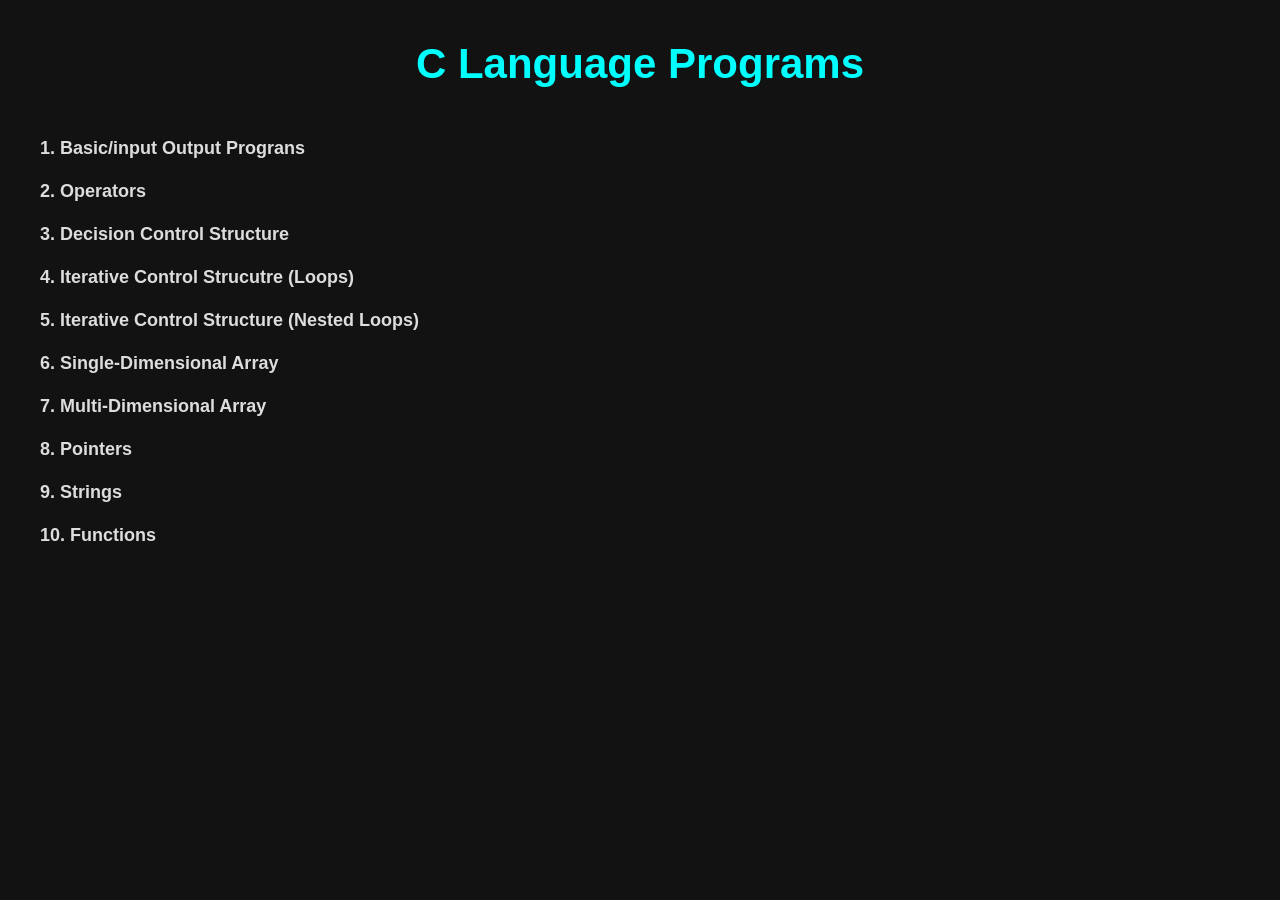
<file: c website/index.html>
<!DOCTYPE html>
<html lang="en">
<head>
    <meta charset="UTF-8">
    <meta name="viewport" content="width=device-width, initial-scale=1.0">

    <title>C Coding</title>

    <link rel="stylesheet" href="style.css">
</head>

<body background-color="black">

    <h1>C Language Programs</h1>
    <div class="topics">

<a href="questions/basicinputoutput.html">
    <h2>1. Basic/input Output Prograns</h2>
</a>
       
<a href="questions/operators.html">
        <h2>2. Operators</h2>
    </a>
<a href="questions/Decisioncontrolstructure.html">
        <h2>3. Decision Control Structure</h2>
</a>
<a href="questions/iterativecontrolstructure.html">
        <h2>4. Iterative Control Strucutre (Loops)</h2>
</a>
<a href="questions/nested.html">
        <h2>5. Iterative Control Structure (Nested Loops)</h2>
</a>
<a href="questions/singledimensionalarray.html">
        <h2>6. Single-Dimensional Array</h2>
</a>
<a href="questions/multidimensionalarray.html">
        <h2>7. Multi-Dimensional Array</h2>
</a>
<a href="questions/pointers.html">
        <h2>8. Pointers</h2>
</a>
<a href="questions/strings.html">
        <h2>9. Strings</h2>
        </a>
<a href="questions/functions.html">
        <h2>10. Functions</h2>
</a>
    </div>

</body>
</html>
</file>
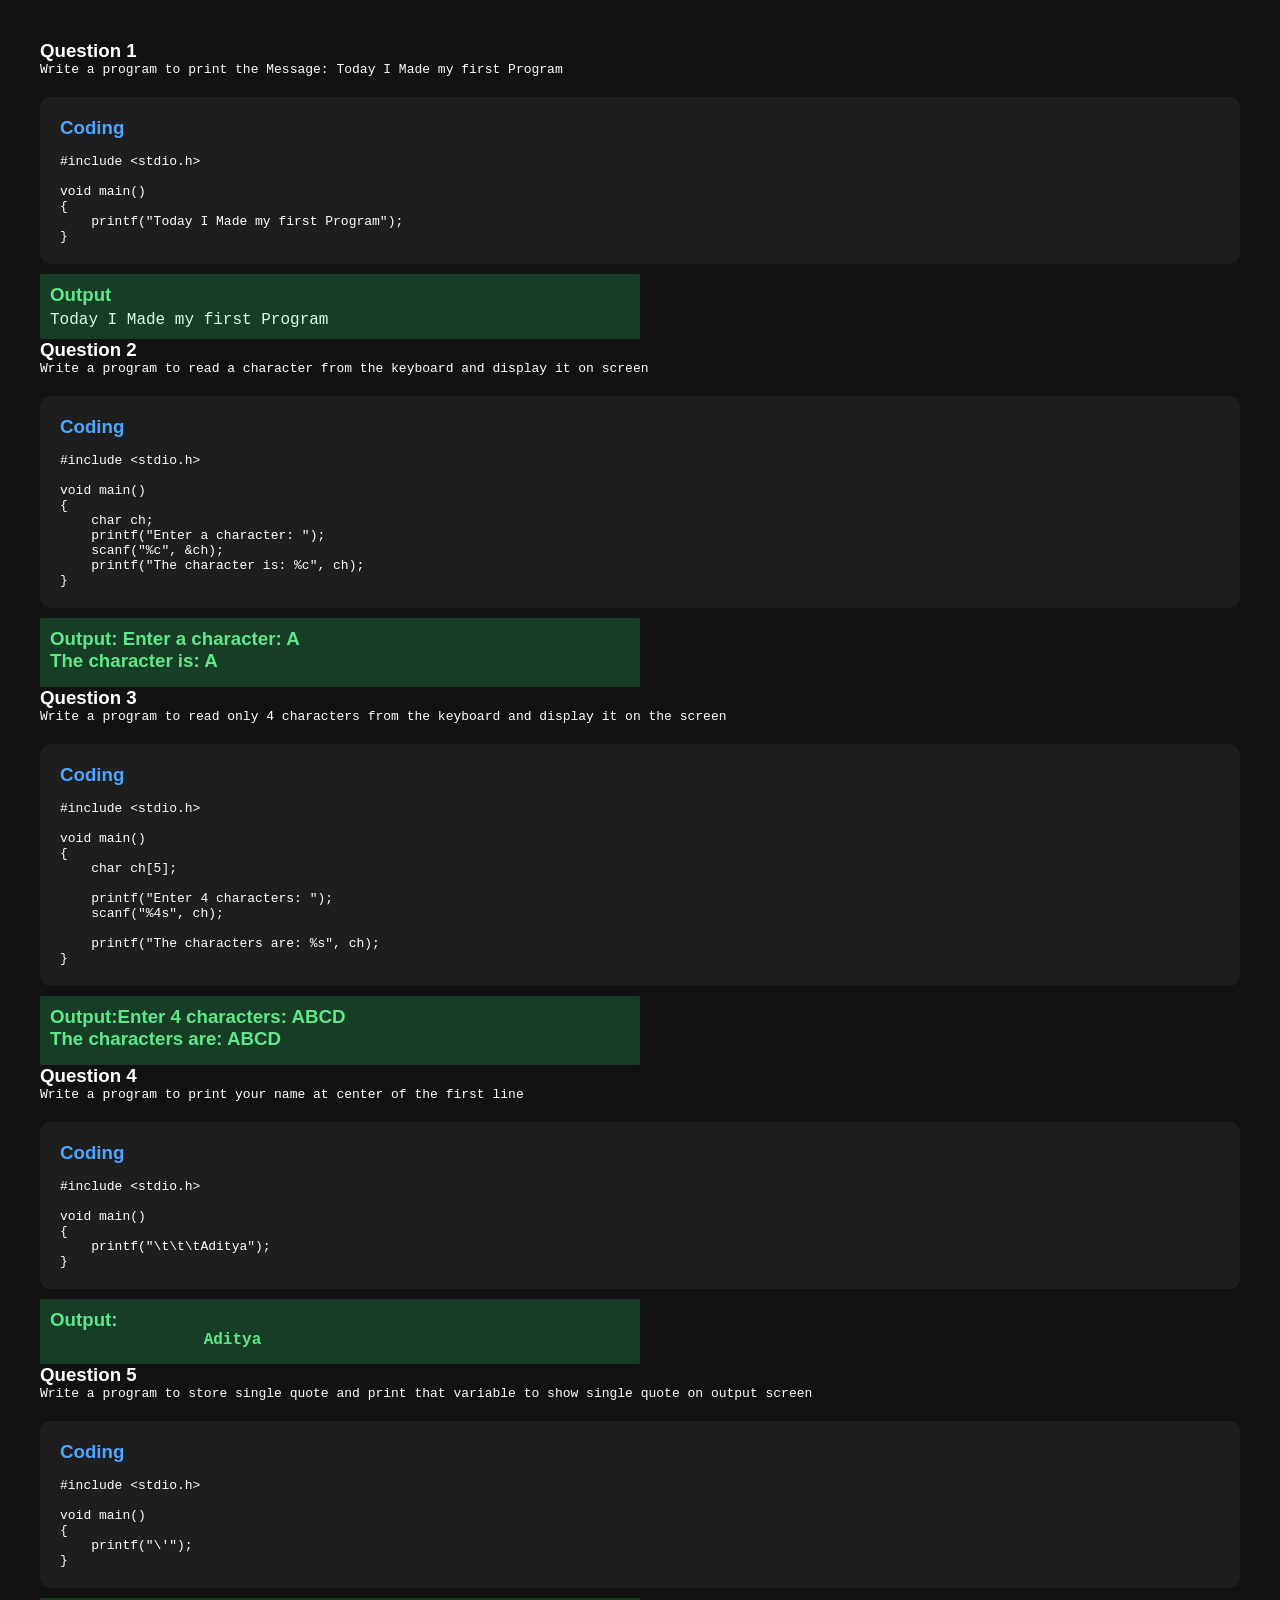
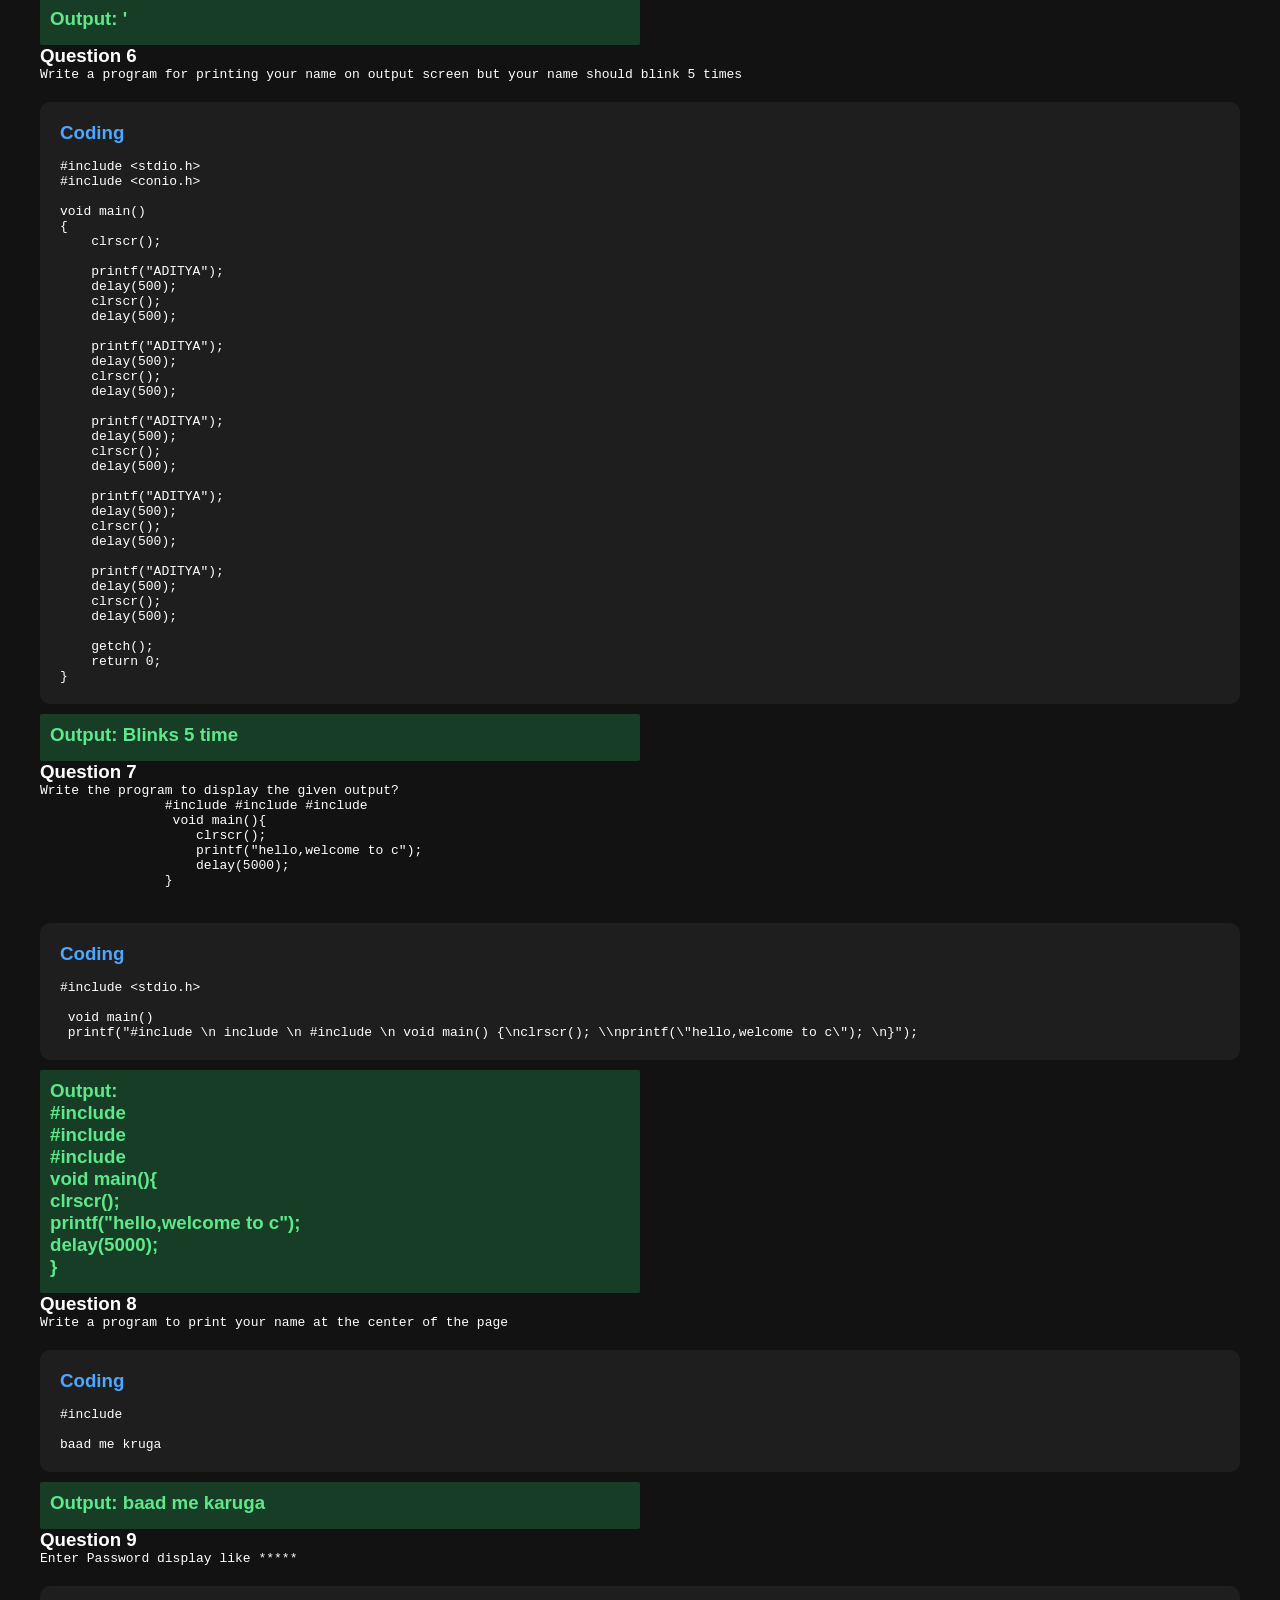
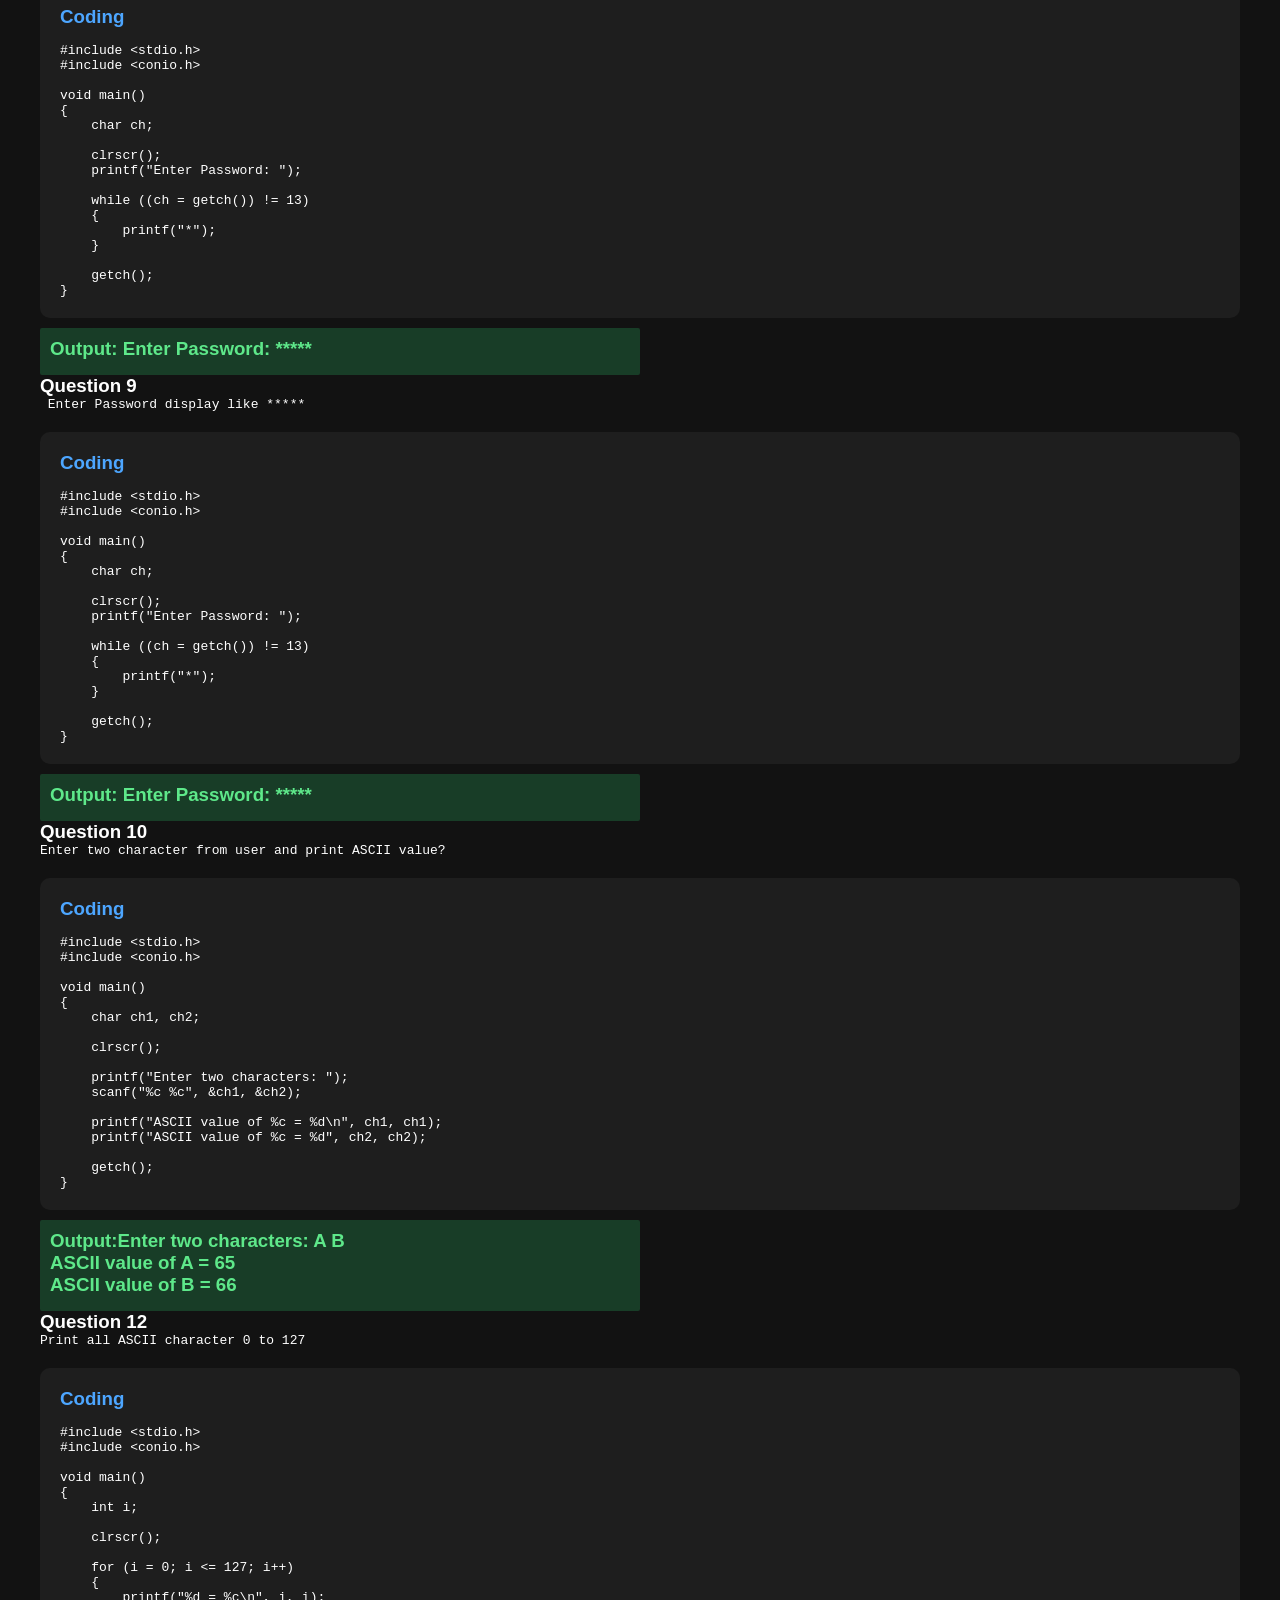
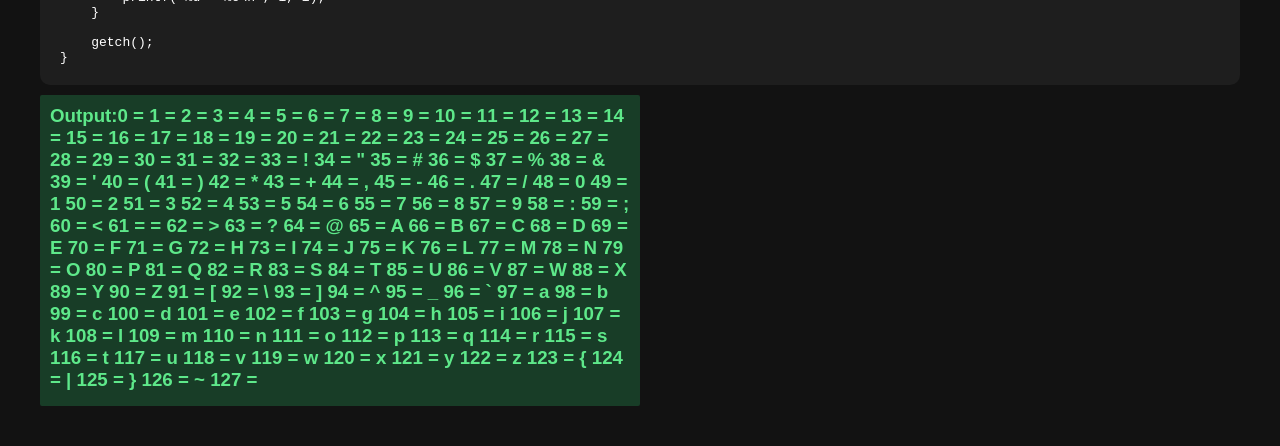
<file: c website/questions/basicinputoutput.html>
<!DOCTYPE html>
<html lang="en">

<head>
    <meta charset="UTF-8">
    <meta name="viewport" content="width=device-width, initial-scale=1.0">

    <title>basic inputoutput in C </title>

    <link rel="stylesheet" href="../style.css">
</head>

<body>

        <div class="a">
            <h3> Question 1</h3>
            <pre>Write a program to print the Message: Today I Made my first Program </pre>
        </div>

        <div class="box">

            <h3>Coding</h3>

<pre>#include &lt;stdio.h&gt;

void main()
{
    printf("Today I Made my first Program");
}
</pre>

</div> 
        <div class="output">

            <h3>Output</h3>

<pre>Today I Made my first Program</pre>

        </div>
        <div class="a">
            <h3> Question 2</h3>
            <pre>Write a program to read a character from the keyboard and display it on screen</pre>
        </div>
         <div class="box">

            <h3>Coding</h3>

<pre>#include &lt;stdio.h&gt;

void main()
{
    char ch;
    printf("Enter a character: ");
    scanf("%c", &ch);
    printf("The character is: %c", ch);
}
</pre>

        </div>
        <div class="output">

            <h3>Output: Enter a character: A <br>      
                The character is: A
</h3>
</div>
<div class="a">
            <h3> Question 3</h3>
            <pre>Write a program to read only 4 characters from the keyboard and display it on the screen</pre>
        </div>
         <div class="box">

            <h3>Coding</h3>

<pre>#include &lt;stdio.h&gt;

void main()
{
    char ch[5];

    printf("Enter 4 characters: ");
    scanf("%4s", ch);

    printf("The characters are: %s", ch);
}
</pre>

        </div>
        <div class="output">

            <h3>Output:Enter 4 characters: ABCD<br>
                The characters are: ABCD
     
                
</h3> 
</div>
<div class="a">
            <h3> Question 4</h3>
            <pre>Write a program to print your name at center of the first line</pre>
        </div>
         <div class="box">

            <h3>Coding</h3>

<pre>#include &lt;stdio.h&gt;

void main()
{
    printf("\t\t\tAditya");
}
</pre>

        </div>
        <div class="output">

            <h3>Output: <pre>                Aditya</pre>
     
                
</h3> 
</div>
<div class="a">
            <h3> Question 5</h3>
            <pre>Write a program to store single quote and print that variable to show single quote on output screen</pre>
        </div>
         <div class="box">

            <h3>Coding</h3>

<pre>#include &lt;stdio.h&gt;

void main()
{
    printf("\'");
}
</pre>

        </div>
        <div class="output">

            <h3>Output: ' </h3> 
</div>
<div class="a">
            <h3> Question 6</h3>
            <pre>Write a program for printing your name on output screen but your name should blink 5 times</pre>
        </div>
         <div class="box">

            <h3>Coding</h3>

<pre>#include &lt;stdio.h&gt;
#include &lt;conio.h&gt;

void main()
{
    clrscr();

    printf("ADITYA");
    delay(500);
    clrscr();
    delay(500);

    printf("ADITYA");
    delay(500);
    clrscr();
    delay(500);

    printf("ADITYA");
    delay(500);
    clrscr();
    delay(500);

    printf("ADITYA");
    delay(500);
    clrscr();
    delay(500);

    printf("ADITYA");
    delay(500);
    clrscr();
    delay(500);

    getch();
    return 0;
}
</pre>

        </div>
        <div class="output">

            <h3>Output: Blinks 5 time </h3> 
</div>
<div class="a">
            <h3> Question 7</h3>
            <pre>Write the program to display the given output?
                #include #include #include
                 void main(){
                    clrscr();
                    printf("hello,welcome to c");
                    delay(5000);
                }
            </pre>
        </div>
         <div class="box">

            <h3>Coding</h3>

<pre>#include &lt;stdio.h&gt;

 void main()
 printf("#include \n include \n #include \n void main() {\nclrscr(); \\nprintf(\"hello,welcome to c\"); \n}");
</pre>

        </div>
        <div class="output">

            <h3>Output:<br> #include<br> #include<br> #include<br>
                 void main(){<br>
                    clrscr();<br>
                    printf("hello,welcome to c");<br>
                    delay(5000);<br>
                }</h3> 
</div>
<div class="a">
            <h3> Question 8</h3>
            <pre>Write a program to print your name at the center of the page</pre>
        </div>
         <div class="box">

            <h3>Coding</h3>

<pre>#include <stdio.h>

baad me kruga 
</pre>

        </div>
        <div class="output">

            <h3>Output: baad me karuga </h3> 
</div>
<div class="a">
            <h3> Question 9</h3>
            <pre>Enter Password display like *****</pre>
        </div>
         <div class="box">

            <h3>Coding</h3>

<pre>#include &lt;stdio.h&gt;
#include &lt;conio.h&gt;

void main()
{
    char ch;

    clrscr();
    printf("Enter Password: ");

    while ((ch = getch()) != 13)
    {
        printf("*");
    }

    getch();
}
</pre>

        </div>
        <div class="output">

            <h3>Output: Enter Password: ***** </h3> 
</div>
<div class="a">
            <h3> Question 9</h3>
            <pre> Enter Password display like *****</pre>
        </div>
         <div class="box">

            <h3>Coding</h3>

<pre>#include &lt;stdio.h&gt;
#include &lt;conio.h&gt;

void main()
{
    char ch;

    clrscr();
    printf("Enter Password: ");

    while ((ch = getch()) != 13)
    {
        printf("*");
    }

    getch();
}
</pre>

        </div>
        <div class="output">

            <h3>Output: Enter Password: ***** </h3> 
</div>
<div class="a">
            <h3> Question 10</h3>
            <pre>Enter two character from user and print ASCII value?</pre>
        </div>
         <div class="box">

            <h3>Coding</h3>

<pre>#include &lt;stdio.h&gt;
#include &lt;conio.h&gt;

void main()
{
    char ch1, ch2;

    clrscr();

    printf("Enter two characters: ");
    scanf("%c %c", &ch1, &ch2);

    printf("ASCII value of %c = %d\n", ch1, ch1);
    printf("ASCII value of %c = %d", ch2, ch2);

    getch();
}
</pre>

        </div>
        <div class="output">

            <h3>Output:Enter two characters: A B <br>
ASCII value of A = 65<br>
ASCII value of B = 66 </h3> 
</div>
<div class="a">
            <h3> Question 12</h3>
            <pre>Print all ASCII character 0 to 127</pre>
        </div>
         <div class="box">

            <h3>Coding</h3>

<pre>#include &lt;stdio.h&gt;
#include &lt;conio.h&gt;

void main()
{
    int i;

    clrscr();

    for (i = 0; i <= 127; i++)
    {
        printf("%d = %c\n", i, i);
    }

    getch();
}
</pre>

        </div>
        <div class="output">

            <h3>Output:0  =
1  =
2  =
3  =
4  =
5  =
6  =
7  =
8  =
9  =
10 =
11 =
12 =
13 =
14 =
15 =
16 =
17 =
18 =
19 =
20 =
21 =
22 =
23 =
24 =
25 =
26 =
27 =
28 =
29 =
30 =
31 =
32 =  
33 = !
34 = "
35 = #
36 = $
37 = %
38 = &
39 = '
40 = (
41 = )
42 = *
43 = +
44 = ,
45 = -
46 = .
47 = /
48 = 0
49 = 1
50 = 2
51 = 3
52 = 4
53 = 5
54 = 6
55 = 7
56 = 8
57 = 9
58 = :
59 = ;
60 = <
61 = =
62 = >
63 = ?
64 = @
65 = A
66 = B
67 = C
68 = D
69 = E
70 = F
71 = G
72 = H
73 = I
74 = J
75 = K
76 = L
77 = M
78 = N
79 = O
80 = P
81 = Q
82 = R
83 = S
84 = T
85 = U
86 = V
87 = W
88 = X
89 = Y
90 = Z
91 = [
92 = \
93 = ]
94 = ^
95 = _
96 = `
97 = a
98 = b
99 = c
100 = d
101 = e
102 = f
103 = g
104 = h
105 = i
106 = j
107 = k
108 = l
109 = m
110 = n
111 = o
112 = p
113 = q
114 = r
115 = s
116 = t
117 = u
118 = v
119 = w
120 = x
121 = y
122 = z
123 = {
124 = |
125 = }
126 = ~
127 = </h3> 
</div>

</body>

</html>
</file>
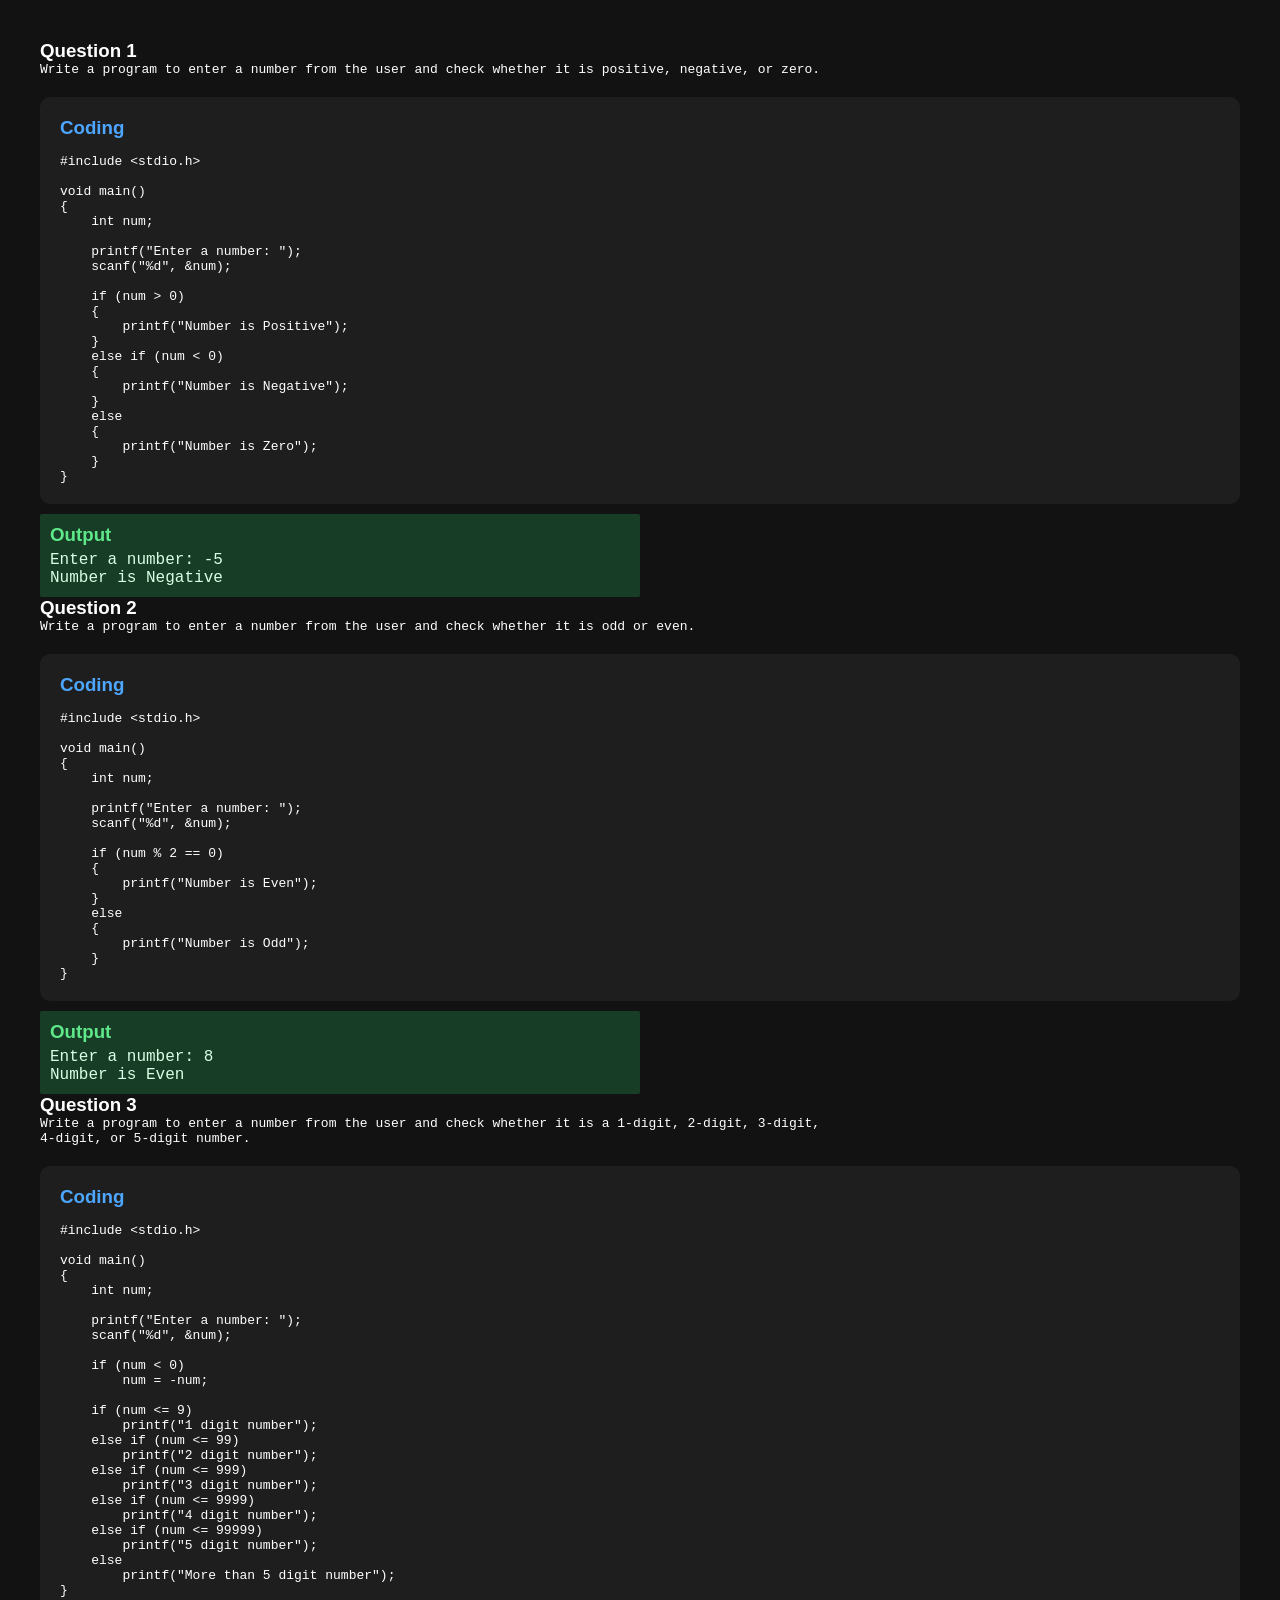
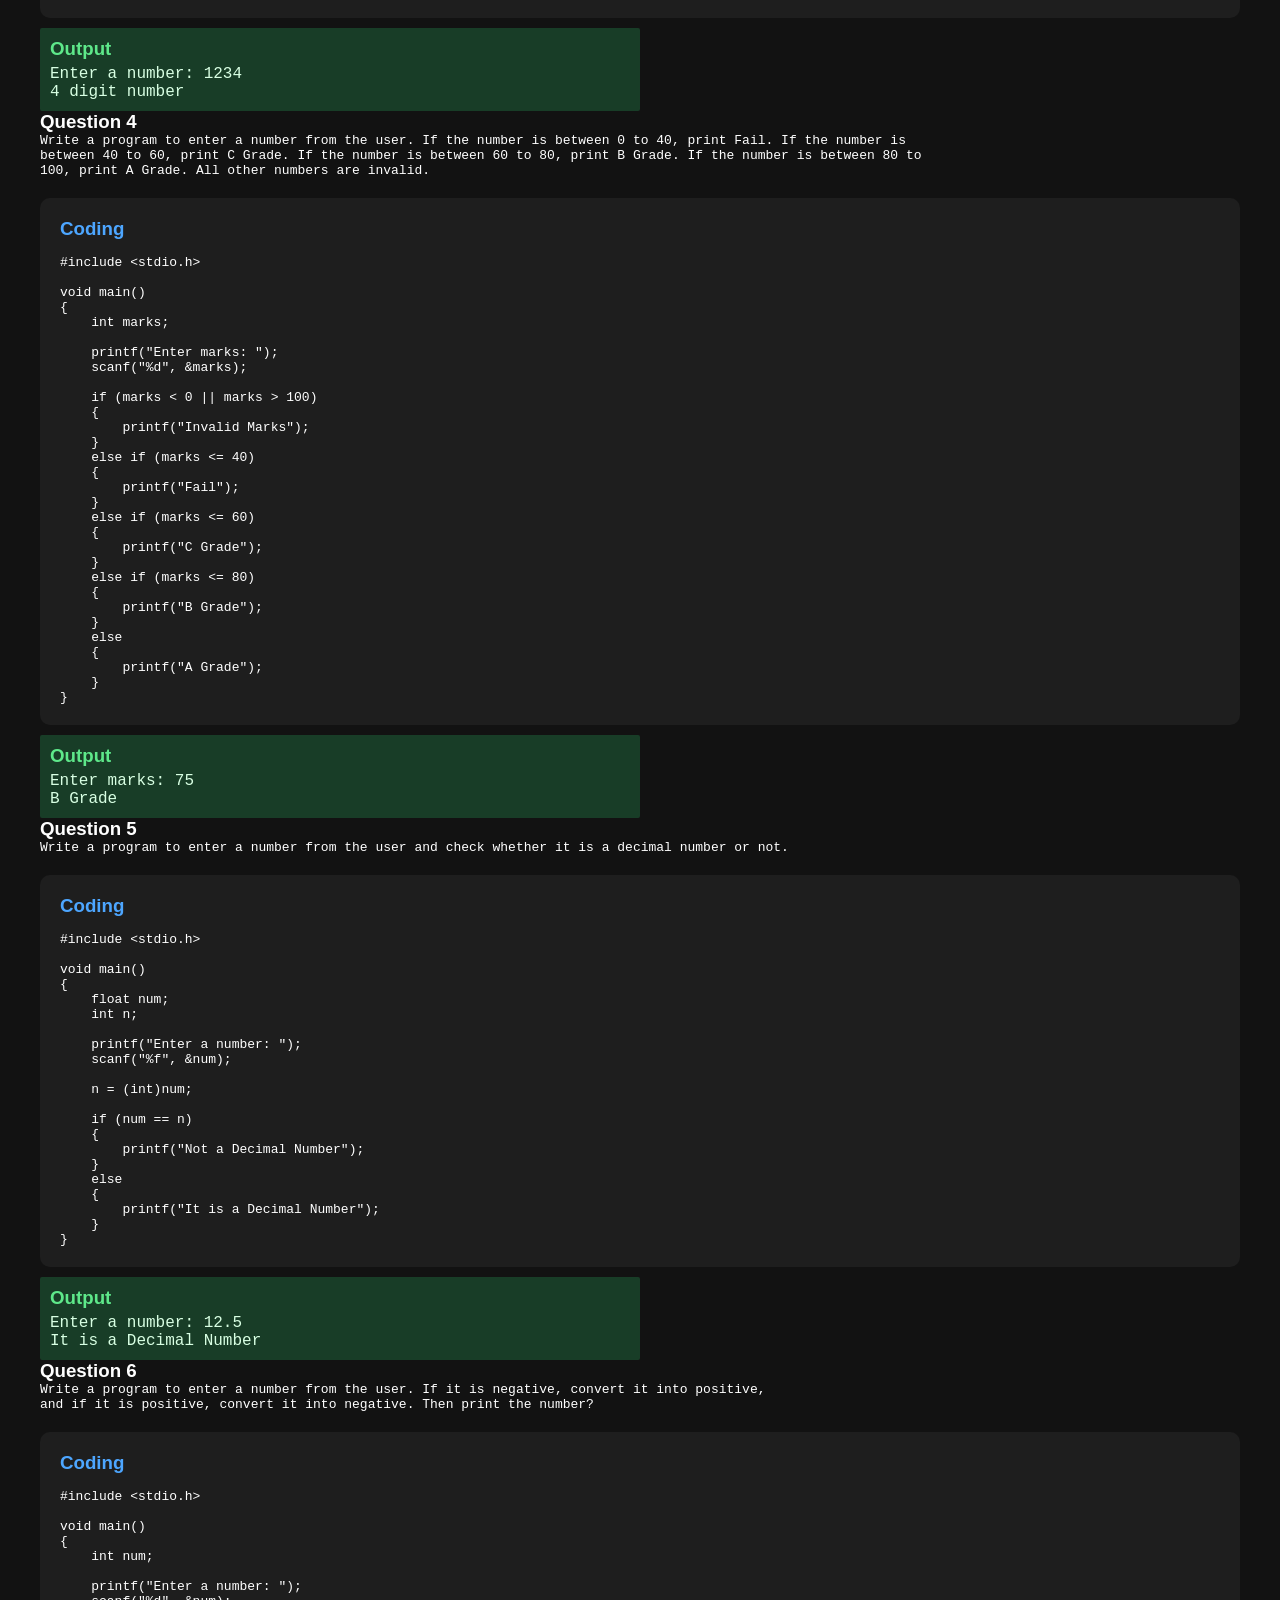
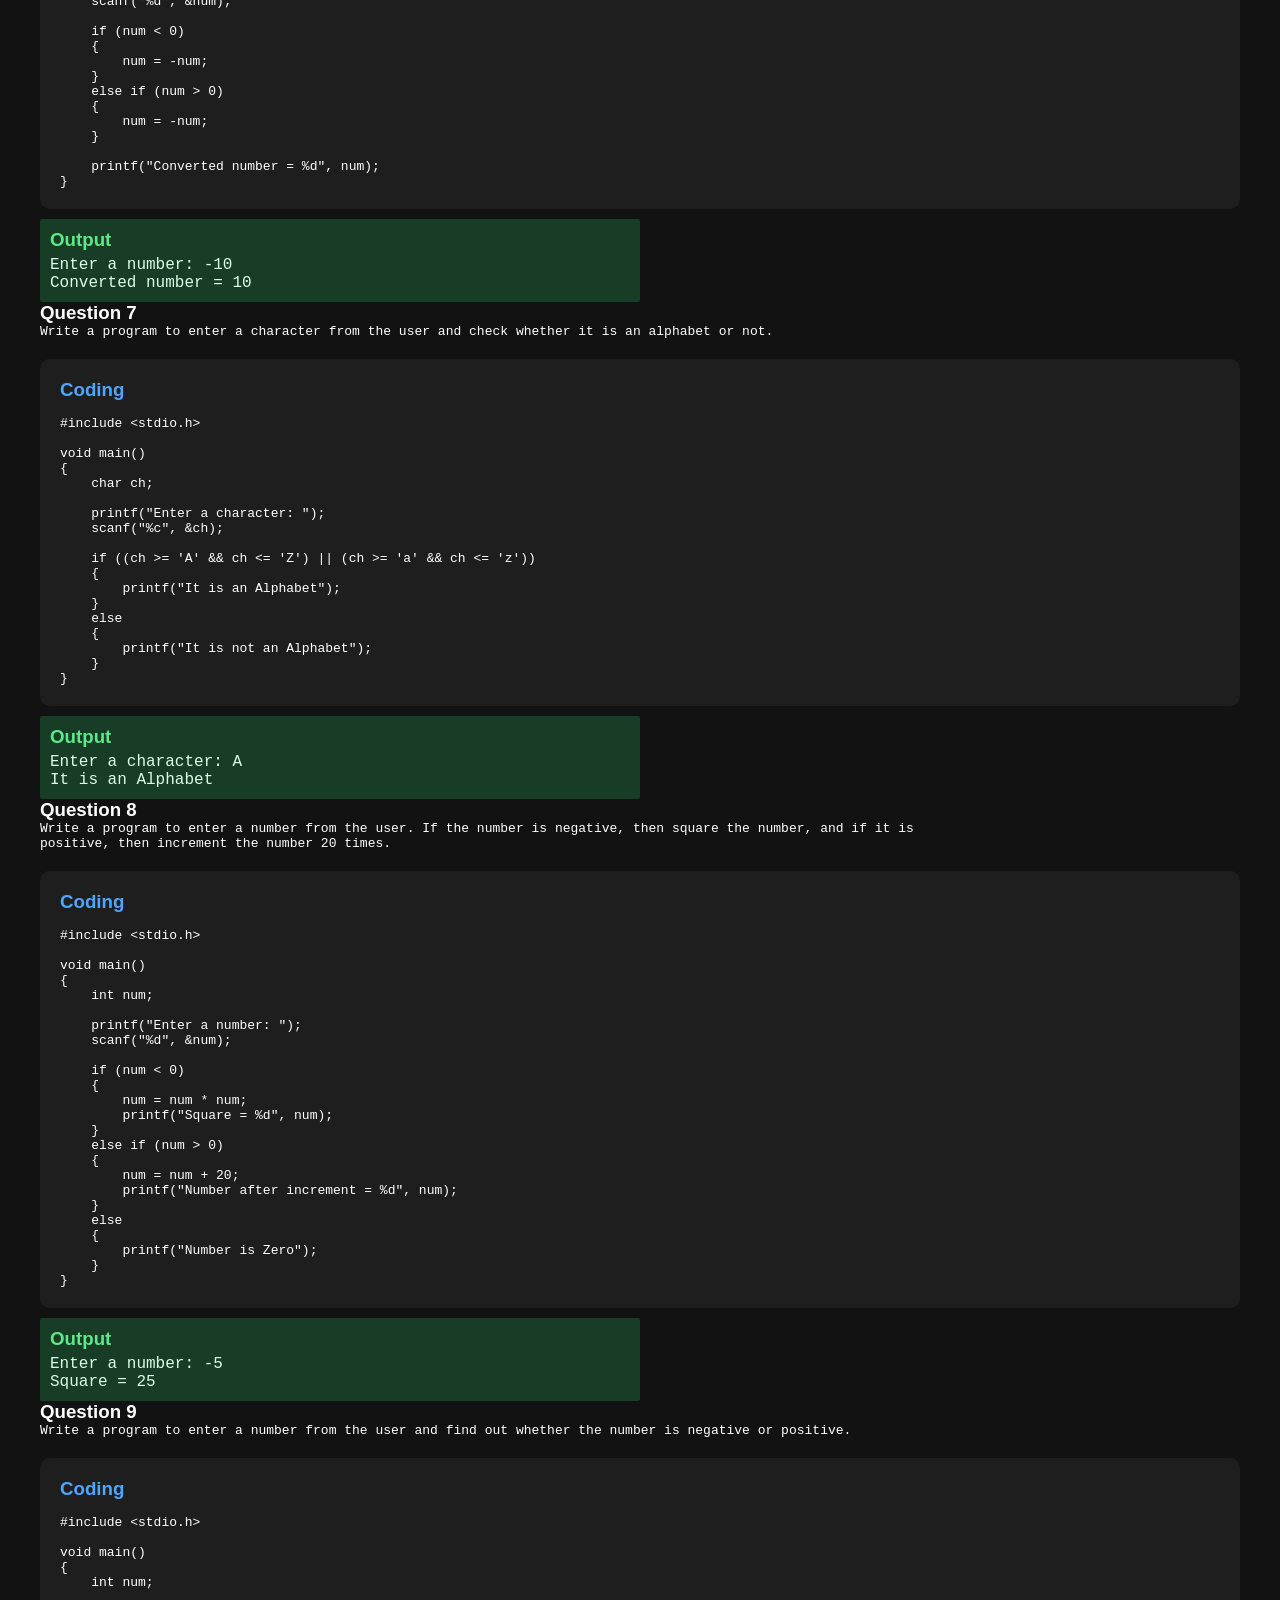
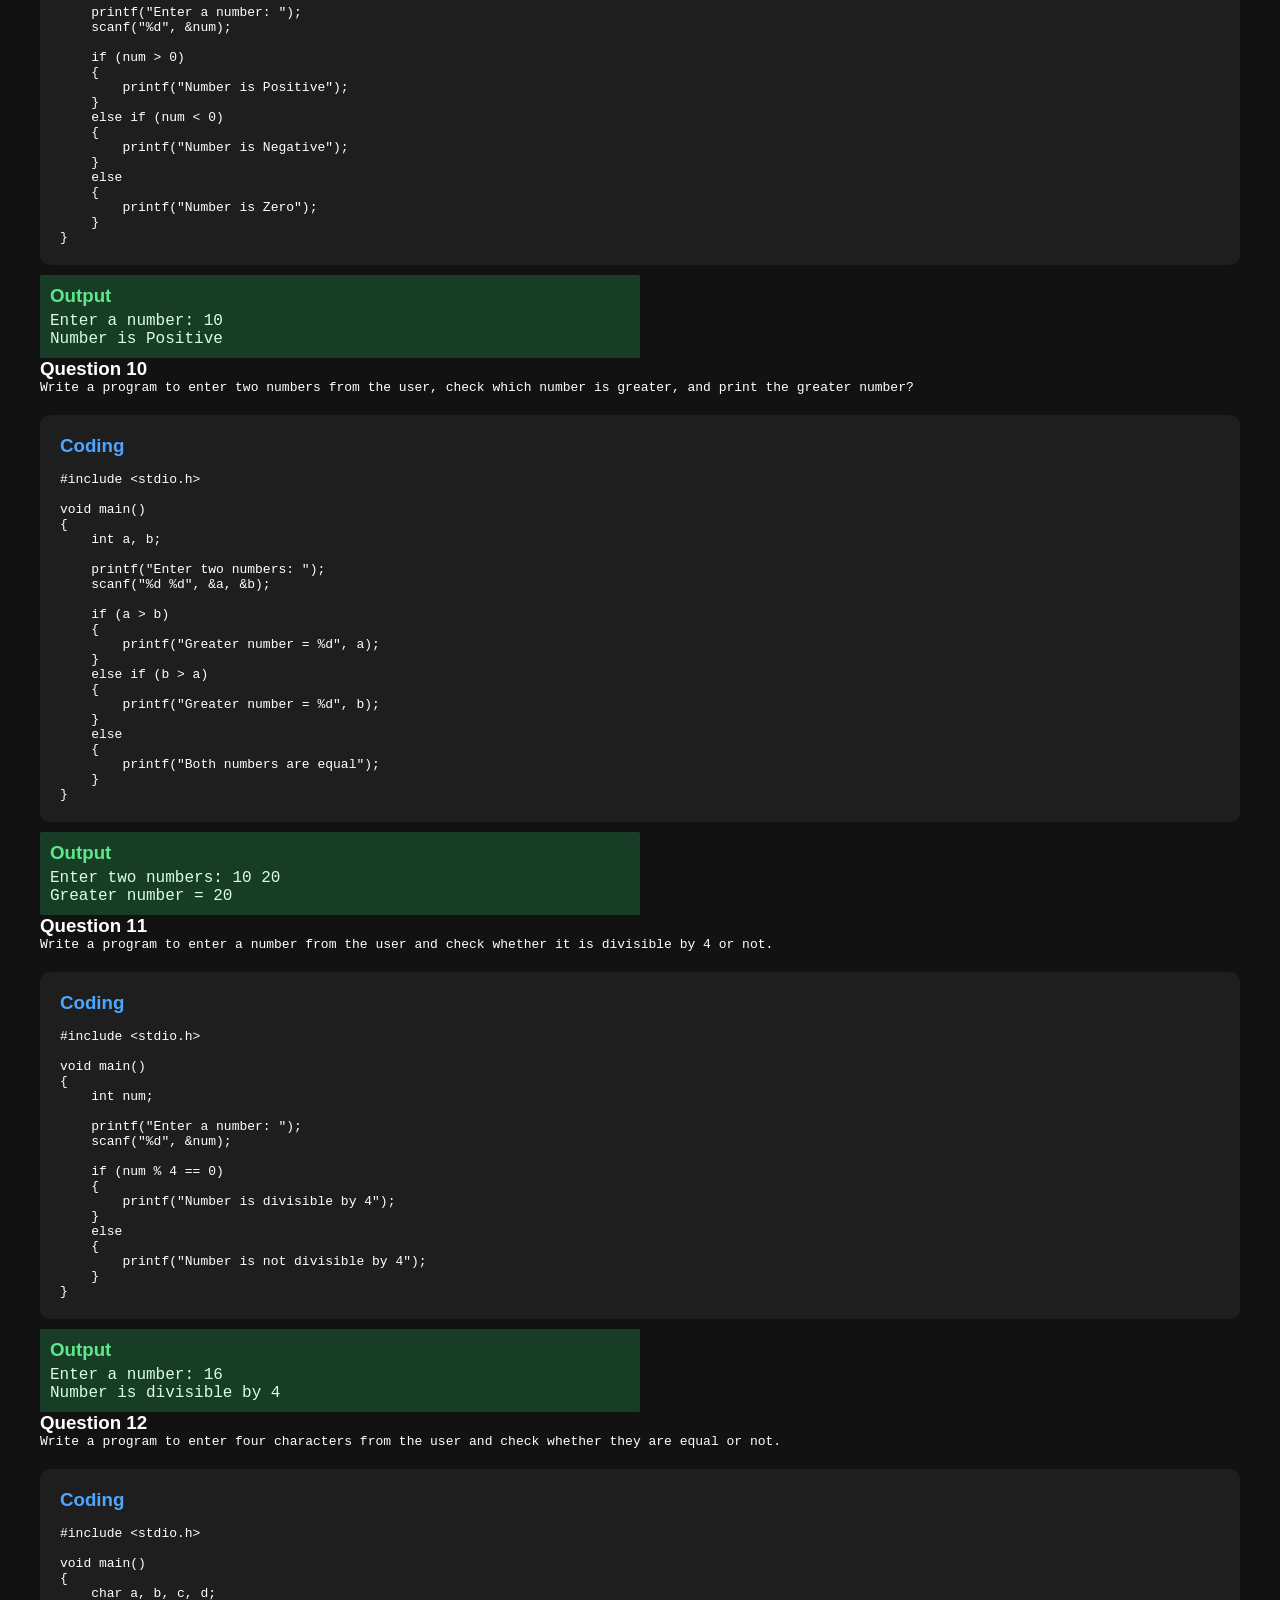
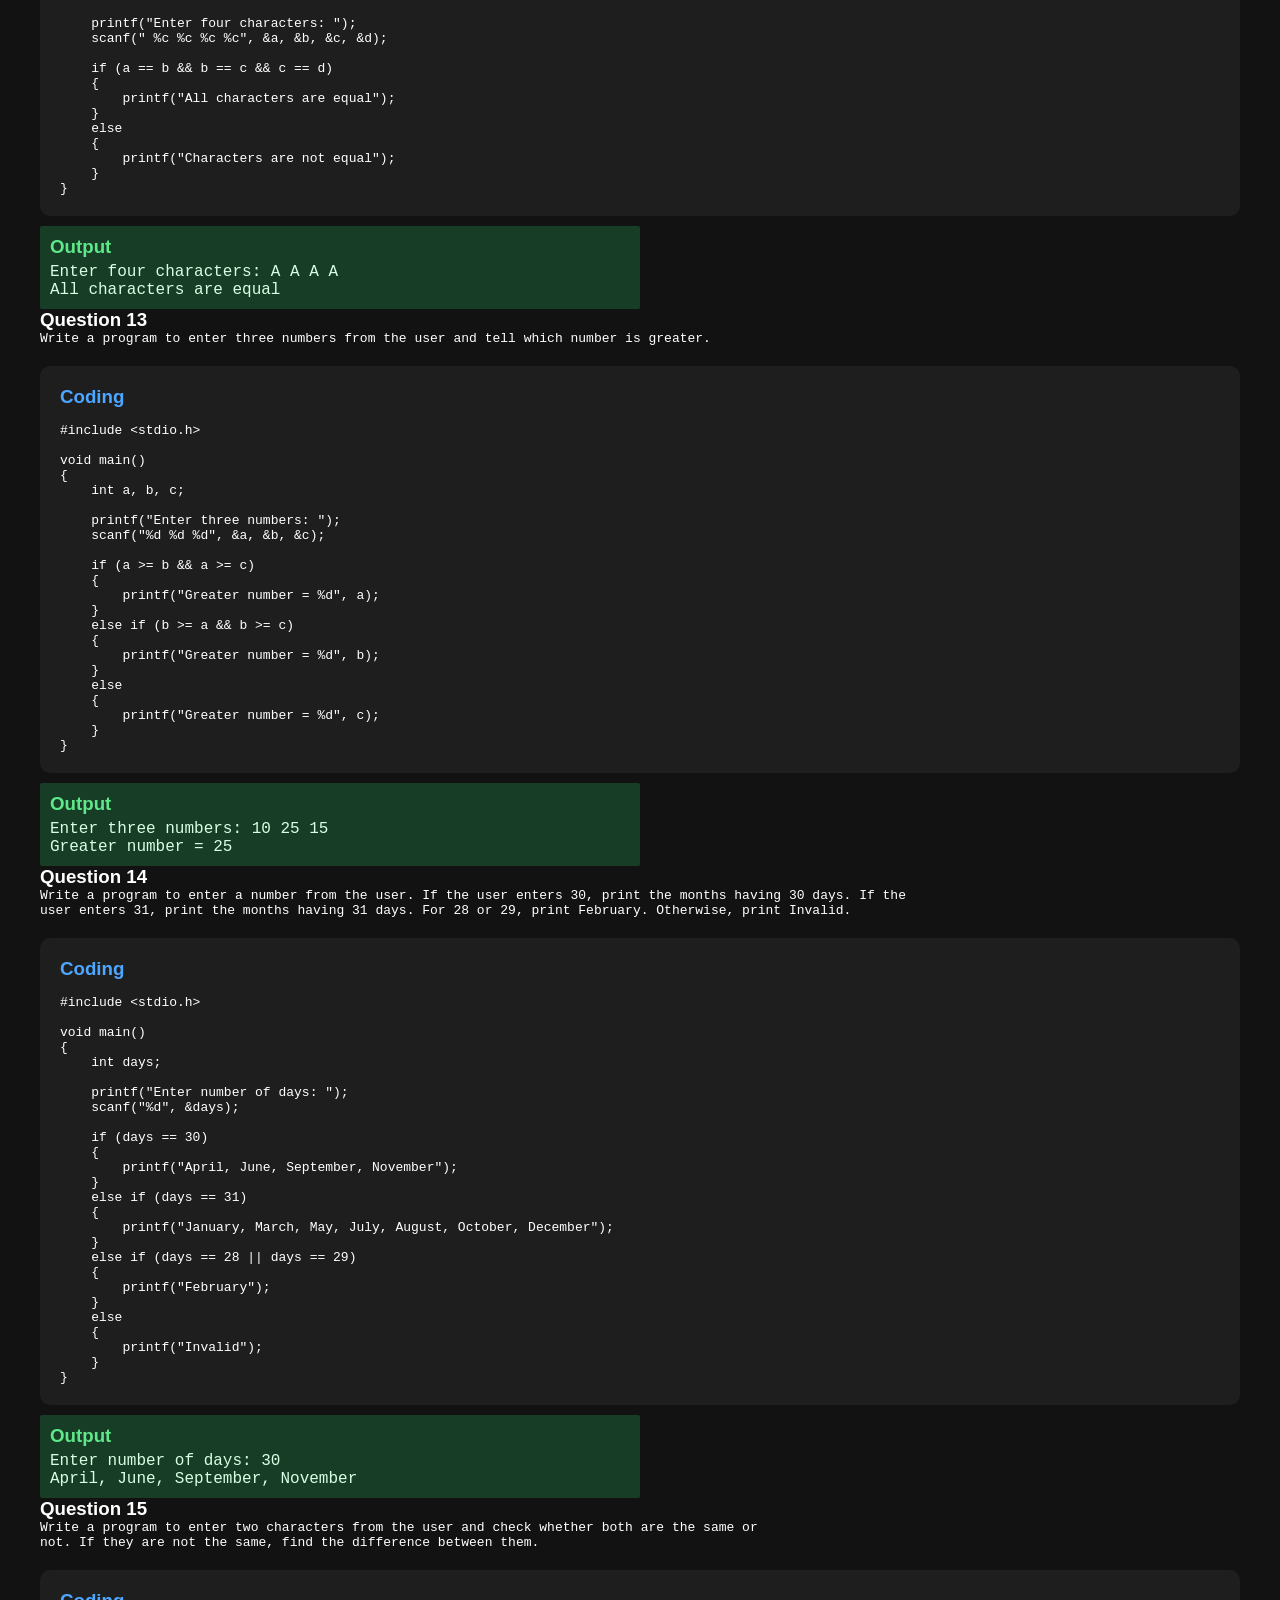
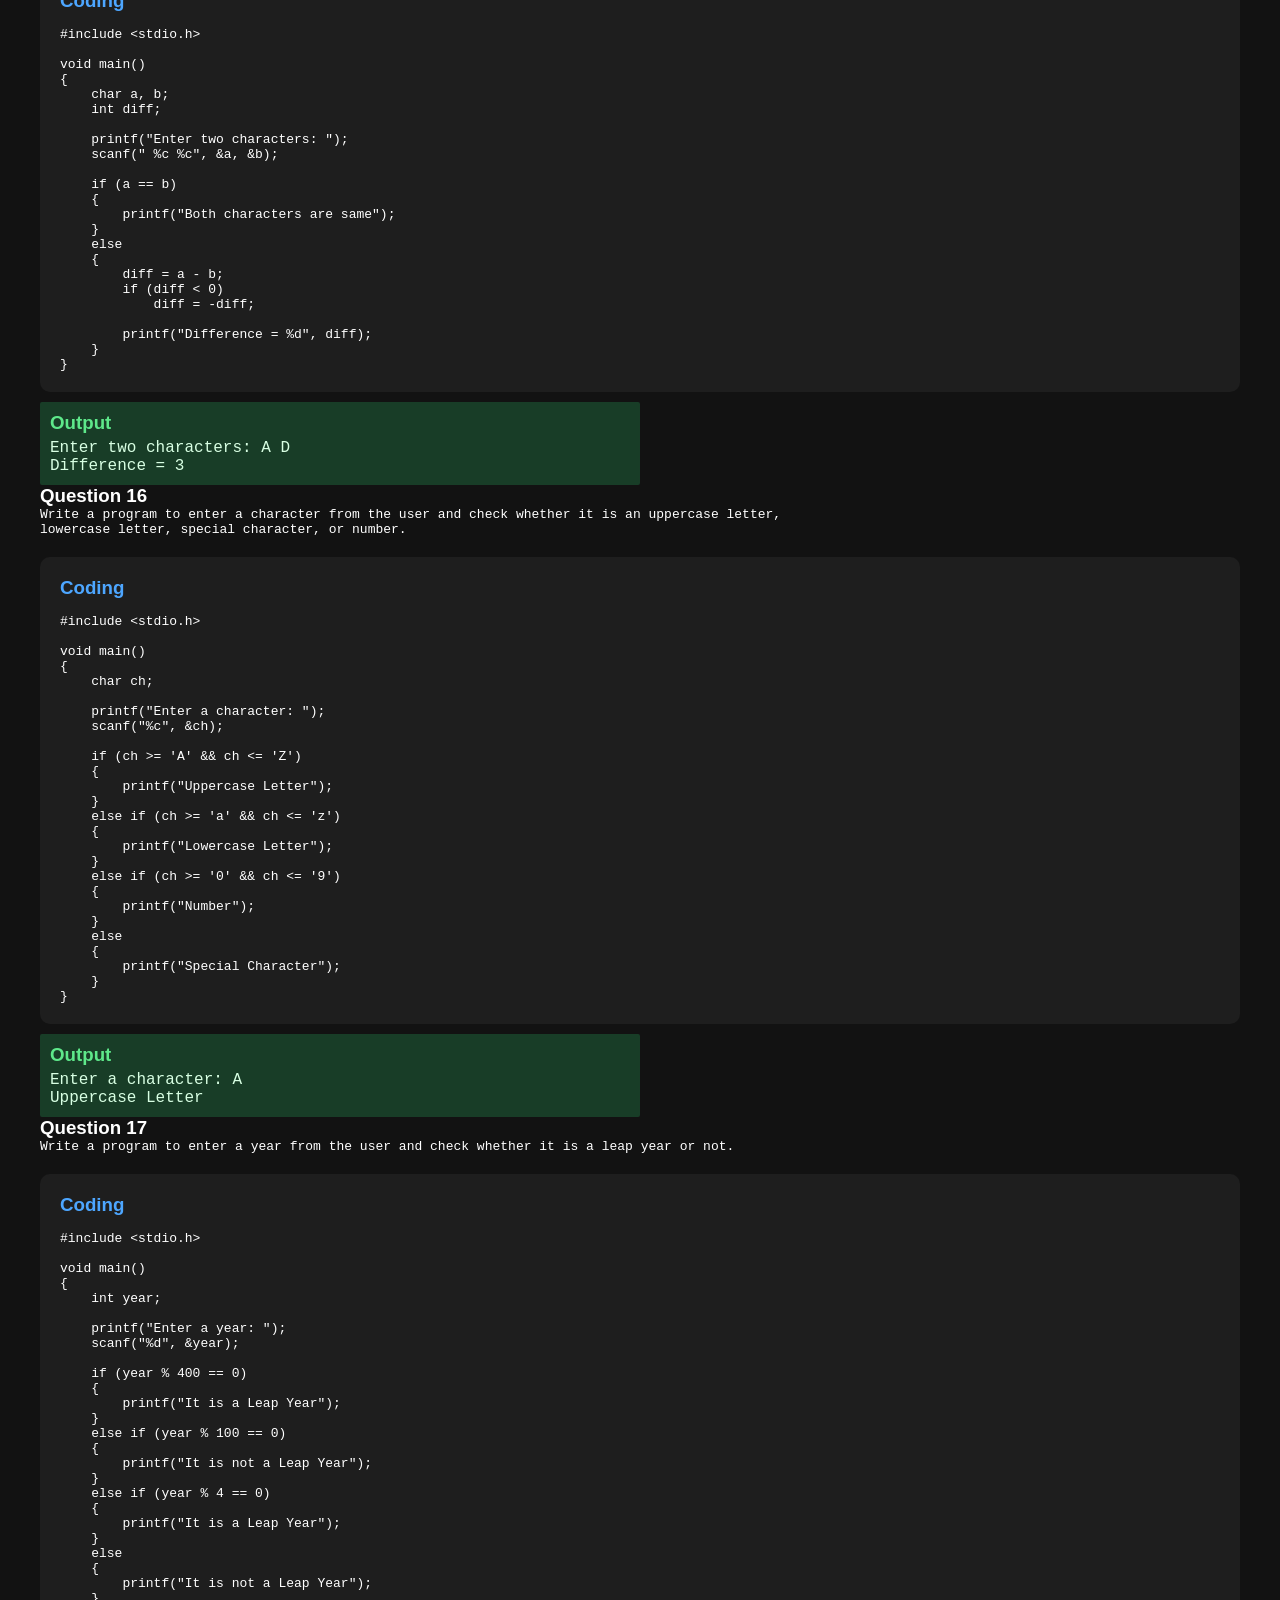
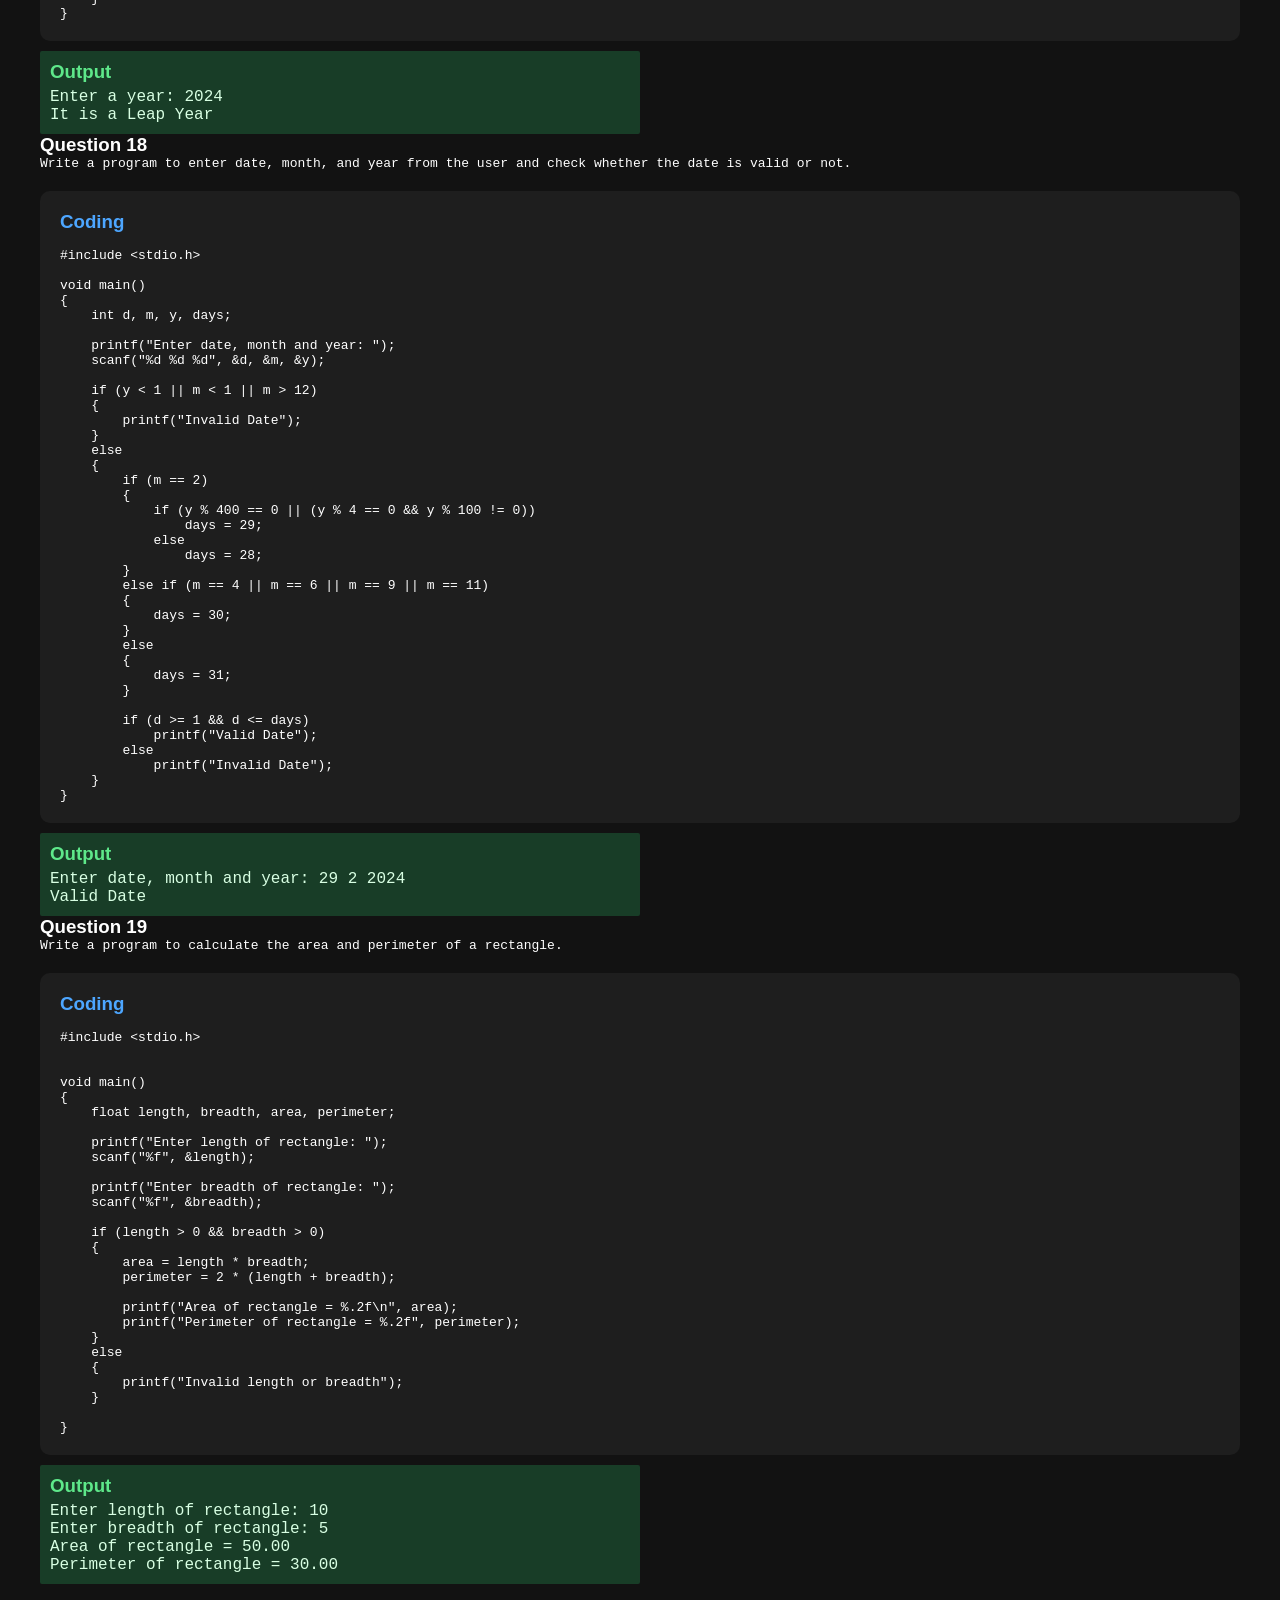
<file: c website/questions/Decisioncontrolstructure.html>
<!DOCTYPE html>
<html lang="en">
<head>
    <meta charset="UTF-8">
    <meta name="viewport" content="width=device-width, initial-scale=1.0">
    <title>Decision Control Structure</title>
    <link rel="stylesheet" href="../style.css">
</head>
<body>

        <div class="a">
    <h3>Question 1</h3>
    <pre>Write a program to enter a number from the user and check whether it is positive, negative, or zero.</pre>
</div>

<div class="box">

    <h3>Coding</h3>

<pre>#include &lt;stdio.h&gt;

void main()
{
    int num;

    printf("Enter a number: ");
    scanf("%d", &amp;num);

    if (num > 0)
    {
        printf("Number is Positive");
    }
    else if (num < 0)
    {
        printf("Number is Negative");
    }
    else
    {
        printf("Number is Zero");
    }
}
</pre>

</div>

<div class="output">

    <h3>Output</h3>
    <pre>Enter a number: -5
Number is Negative</pre>
 
</div>
<div class="a">
    <h3>Question 2</h3>
    <pre>Write a program to enter a number from the user and check whether it is odd or even.</pre>
</div>

<div class="box">

    <h3>Coding</h3>

<pre>#include &lt;stdio.h&gt;

void main()
{
    int num;

    printf("Enter a number: ");
    scanf("%d", &amp;num);

    if (num % 2 == 0)
    {
        printf("Number is Even");
    }
    else
    {
        printf("Number is Odd");
    }
}
</pre>

</div>

<div class="output">

    <h3>Output</h3>
    <pre>Enter a number: 8
Number is Even</pre>

</div>
<div class="a">
    <h3>Question 3</h3>
    <pre>Write a program to enter a number from the user and check whether it is a 1-digit, 2-digit, 3-digit, 
4-digit, or 5-digit number.</pre>
</div>

<div class="box">

    <h3>Coding</h3>

<pre>#include &lt;stdio.h&gt;

void main()
{
    int num;

    printf("Enter a number: ");
    scanf("%d", &amp;num);

    if (num < 0)
        num = -num;

    if (num <= 9)
        printf("1 digit number");
    else if (num <= 99)
        printf("2 digit number");
    else if (num <= 999)
        printf("3 digit number");
    else if (num <= 9999)
        printf("4 digit number");
    else if (num <= 99999)
        printf("5 digit number");
    else
        printf("More than 5 digit number");
}
</pre>

</div>

<div class="output">

    <h3>Output</h3>
    <pre>Enter a number: 1234
4 digit number</pre>

</div>
<div class="a">
    <h3>Question 4</h3>
    <pre>Write a program to enter a number from the user. If the number is between 0 to 40, print Fail. If the number is
between 40 to 60, print C Grade. If the number is between 60 to 80, print B Grade. If the number is between 80 to
100, print A Grade. All other numbers are invalid.</pre>
</div>

<div class="box">

    <h3>Coding</h3>

<pre>#include &lt;stdio.h&gt;

void main()
{
    int marks;

    printf("Enter marks: ");
    scanf("%d", &amp;marks);

    if (marks &lt; 0 || marks &gt; 100)
    {
        printf("Invalid Marks");
    }
    else if (marks &lt;= 40)
    {
        printf("Fail");
    }
    else if (marks &lt;= 60)
    {
        printf("C Grade");
    }
    else if (marks &lt;= 80)
    {
        printf("B Grade");
    }
    else
    {
        printf("A Grade");
    }
}
</pre>

</div>

<div class="output">

    <h3>Output</h3>
    <pre>Enter marks: 75
B Grade</pre>

</div>
<div class="a">
    <h3>Question 5</h3>
    <pre>Write a program to enter a number from the user and check whether it is a decimal number or not.</pre>
</div>

<div class="box">

    <h3>Coding</h3>

<pre>#include &lt;stdio.h&gt;

void main()
{
    float num;
    int n;

    printf("Enter a number: ");
    scanf("%f", &amp;num);

    n = (int)num;

    if (num == n)
    {
        printf("Not a Decimal Number");
    }
    else
    {
        printf("It is a Decimal Number");
    }
}
</pre>

</div>

<div class="output">

    <h3>Output</h3>
    <pre>Enter a number: 12.5
It is a Decimal Number</pre>

</div>
<div class="a">
    <h3>Question 6</h3>
    <pre>Write a program to enter a number from the user. If it is negative, convert it into positive,
and if it is positive, convert it into negative. Then print the number?</pre>
</div>
<div class="box">

    <h3>Coding</h3>

<pre>#include &lt;stdio.h&gt;

void main()
{
    int num;

    printf("Enter a number: ");
    scanf("%d", &amp;num);

    if (num < 0)
    {
        num = -num;
    }
    else if (num > 0)
    {
        num = -num;
    }

    printf("Converted number = %d", num);
}
</pre>

</div>

<div class="output">

    <h3>Output</h3>
    <pre>Enter a number: -10
Converted number = 10</pre>

</div>
<div class="a">
    <h3>Question 7</h3>
    <pre>Write a program to enter a character from the user and check whether it is an alphabet or not.</pre>
</div>

<div class="box">

    <h3>Coding</h3>

<pre>#include &lt;stdio.h&gt;

void main()
{
    char ch;

    printf("Enter a character: ");
    scanf("%c", &amp;ch);

    if ((ch >= 'A' &amp;&amp; ch <= 'Z') || (ch >= 'a' &amp;&amp; ch <= 'z'))
    {
        printf("It is an Alphabet");
    }
    else
    {
        printf("It is not an Alphabet");
    }
}
</pre>

</div>

<div class="output">

    <h3>Output</h3>
    <pre>Enter a character: A
It is an Alphabet</pre>

</div>
<div class="a">
    <h3>Question 8</h3>
    <pre>Write a program to enter a number from the user. If the number is negative, then square the number, and if it is
positive, then increment the number 20 times.</pre>
</div>

<div class="box">

    <h3>Coding</h3>

<pre>#include &lt;stdio.h&gt;

void main()
{
    int num;

    printf("Enter a number: ");
    scanf("%d", &amp;num);

    if (num < 0)
    {
        num = num * num;
        printf("Square = %d", num);
    }
    else if (num > 0)
    {
        num = num + 20;
        printf("Number after increment = %d", num);
    }
    else
    {
        printf("Number is Zero");
    }
}
</pre>

</div>

<div class="output">

    <h3>Output</h3>
    <pre>Enter a number: -5
Square = 25</pre>

</div>
<div class="a">
    <h3>Question 9</h3>
    <pre>Write a program to enter a number from the user and find out whether the number is negative or positive.</pre>
</div>

<div class="box">

    <h3>Coding</h3>

<pre>#include &lt;stdio.h&gt;

void main()
{
    int num;

    printf("Enter a number: ");
    scanf("%d", &amp;num);

    if (num > 0)
    {
        printf("Number is Positive");
    }
    else if (num < 0)
    {
        printf("Number is Negative");
    }
    else
    {
        printf("Number is Zero");
    }
}
</pre>

</div>

<div class="output">

    <h3>Output</h3>
    <pre>Enter a number: 10
Number is Positive</pre>

</div>
<div class="a">
    <h3>Question 10</h3>
    <pre>Write a program to enter two numbers from the user, check which number is greater, and print the greater number?</pre>
</div>

<div class="box">

    <h3>Coding</h3>

<pre>#include &lt;stdio.h&gt;

void main()
{
    int a, b;

    printf("Enter two numbers: ");
    scanf("%d %d", &amp;a, &amp;b);

    if (a > b)
    {
        printf("Greater number = %d", a);
    }
    else if (b > a)
    {
        printf("Greater number = %d", b);
    }
    else
    {
        printf("Both numbers are equal");
    }
}
</pre>

</div>

<div class="output">

    <h3>Output</h3>
    <pre>Enter two numbers: 10 20
Greater number = 20</pre>

</div>
<div class="a">
    <h3>Question 11</h3>
    <pre>Write a program to enter a number from the user and check whether it is divisible by 4 or not.</pre>
</div>

<div class="box">

    <h3>Coding</h3>

<pre>#include &lt;stdio.h&gt;

void main()
{
    int num;

    printf("Enter a number: ");
    scanf("%d", &amp;num);

    if (num % 4 == 0)
    {
        printf("Number is divisible by 4");
    }
    else
    {
        printf("Number is not divisible by 4");
    }
}
</pre>

</div>

<div class="output">

    <h3>Output</h3>
    <pre>Enter a number: 16
Number is divisible by 4</pre>

</div>
<div class="a">
    <h3>Question 12</h3>
    <pre>Write a program to enter four characters from the user and check whether they are equal or not.</pre>
</div>
<div class="box">

    <h3>Coding</h3>

<pre>#include &lt;stdio.h&gt;

void main()
{
    char a, b, c, d;

    printf("Enter four characters: ");
    scanf(" %c %c %c %c", &amp;a, &amp;b, &amp;c, &amp;d);

    if (a == b &amp;&amp; b == c &amp;&amp; c == d)
    {
        printf("All characters are equal");
    }
    else
    {
        printf("Characters are not equal");
    }
}
</pre>

</div>

<div class="output">

    <h3>Output</h3>
    <pre>Enter four characters: A A A A
All characters are equal</pre>

</div>
<div class="a">
    <h3>Question 13</h3>
    <pre>Write a program to enter three numbers from the user and tell which number is greater.</pre>
</div>

<div class="box">

    <h3>Coding</h3>

<pre>#include &lt;stdio.h&gt;

void main()
{
    int a, b, c;

    printf("Enter three numbers: ");
    scanf("%d %d %d", &amp;a, &amp;b, &amp;c);

    if (a >= b &amp;&amp; a >= c)
    {
        printf("Greater number = %d", a);
    }
    else if (b >= a &amp;&amp; b >= c)
    {
        printf("Greater number = %d", b);
    }
    else
    {
        printf("Greater number = %d", c);
    }
}
</pre>

</div>

<div class="output">

    <h3>Output</h3>
    <pre>Enter three numbers: 10 25 15
Greater number = 25</pre>

</div>
<div class="a">
    <h3>Question 14</h3>
    <pre>Write a program to enter a number from the user. If the user enters 30, print the months having 30 days. If the
user enters 31, print the months having 31 days. For 28 or 29, print February. Otherwise, print Invalid.</pre>
</div>

<div class="box">

    <h3>Coding</h3>

<pre>#include &lt;stdio.h&gt;

void main()
{
    int days;

    printf("Enter number of days: ");
    scanf("%d", &amp;days);

    if (days == 30)
    {
        printf("April, June, September, November");
    }
    else if (days == 31)
    {
        printf("January, March, May, July, August, October, December");
    }
    else if (days == 28 || days == 29)
    {
        printf("February");
    }
    else
    {
        printf("Invalid");
    }
}
</pre>

</div>

<div class="output">

    <h3>Output</h3>
    <pre>Enter number of days: 30
April, June, September, November</pre>

</div>
<div class="a">
    <h3>Question 15</h3>
    <pre>Write a program to enter two characters from the user and check whether both are the same or 
not. If they are not the same, find the difference between them.</pre>
</div>
<div class="box">

    <h3>Coding</h3>

<pre>#include &lt;stdio.h&gt;

void main()
{
    char a, b;
    int diff;

    printf("Enter two characters: ");
    scanf(" %c %c", &amp;a, &amp;b);

    if (a == b)
    {
        printf("Both characters are same");
    }
    else
    {
        diff = a - b;
        if (diff < 0)
            diff = -diff;

        printf("Difference = %d", diff);
    }
}
</pre>

</div>

<div class="output">

    <h3>Output</h3>
    <pre>Enter two characters: A D
Difference = 3</pre>

</div>
<div class="a">
    <h3>Question 16</h3>
    <pre>Write a program to enter a character from the user and check whether it is an uppercase letter,
lowercase letter, special character, or number.</pre>
</div>

<div class="box">

    <h3>Coding</h3>

<pre>#include &lt;stdio.h&gt;

void main()
{
    char ch;

    printf("Enter a character: ");
    scanf("%c", &amp;ch);

    if (ch >= 'A' &amp;&amp; ch <= 'Z')
    {
        printf("Uppercase Letter");
    }
    else if (ch >= 'a' &amp;&amp; ch <= 'z')
    {
        printf("Lowercase Letter");
    }
    else if (ch >= '0' &amp;&amp; ch <= '9')
    {
        printf("Number");
    }
    else
    {
        printf("Special Character");
    }
}
</pre>

</div>

<div class="output">

    <h3>Output</h3>
    <pre>Enter a character: A
Uppercase Letter</pre>

</div>
<div class="a">
    <h3>Question 17</h3>
    <pre>Write a program to enter a year from the user and check whether it is a leap year or not.</pre>
</div>

<div class="box">

    <h3>Coding</h3>

<pre>#include &lt;stdio.h&gt;

void main()
{
    int year;

    printf("Enter a year: ");
    scanf("%d", &amp;year);

    if (year % 400 == 0)
    {
        printf("It is a Leap Year");
    }
    else if (year % 100 == 0)
    {
        printf("It is not a Leap Year");
    }
    else if (year % 4 == 0)
    {
        printf("It is a Leap Year");
    }
    else
    {
        printf("It is not a Leap Year");
    }
}
</pre>

</div>

<div class="output">

    <h3>Output</h3>
    <pre>Enter a year: 2024
It is a Leap Year</pre>

</div>
<div class="a">
    <h3>Question 18</h3>
    <pre>Write a program to enter date, month, and year from the user and check whether the date is valid or not.</pre>
</div>

<div class="box">

    <h3>Coding</h3>

<pre>#include &lt;stdio.h&gt;

void main()
{
    int d, m, y, days;

    printf("Enter date, month and year: ");
    scanf("%d %d %d", &amp;d, &amp;m, &amp;y);

    if (y < 1 || m < 1 || m > 12)
    {
        printf("Invalid Date");
    }
    else
    {
        if (m == 2)
        {
            if (y % 400 == 0 || (y % 4 == 0 &amp;&amp; y % 100 != 0))
                days = 29;
            else
                days = 28;
        }
        else if (m == 4 || m == 6 || m == 9 || m == 11)
        {
            days = 30;
        }
        else
        {
            days = 31;
        }

        if (d >= 1 &amp;&amp; d <= days)
            printf("Valid Date");
        else
            printf("Invalid Date");
    }
}
</pre>

</div>

<div class="output">

    <h3>Output</h3>
    <pre>Enter date, month and year: 29 2 2024
Valid Date</pre>

</div>
<div class="a">
    <h3>Question 19</h3>
    <pre>Write a program to calculate the area and perimeter of a rectangle.</pre>
</div>

<div class="box">

    <h3>Coding</h3>

<pre>#include &lt;stdio.h&gt;


void main()
{
    float length, breadth, area, perimeter;

    printf("Enter length of rectangle: ");
    scanf("%f", &amp;length);

    printf("Enter breadth of rectangle: ");
    scanf("%f", &amp;breadth);

    if (length > 0 &amp;&amp; breadth > 0)
    {
        area = length * breadth;
        perimeter = 2 * (length + breadth);

        printf("Area of rectangle = %.2f\n", area);
        printf("Perimeter of rectangle = %.2f", perimeter);
    }
    else
    {
        printf("Invalid length or breadth");
    }

}
</pre>

</div>

<div class="output">

    <h3>Output</h3>
    <pre>Enter length of rectangle: 10
Enter breadth of rectangle: 5
Area of rectangle = 50.00
Perimeter of rectangle = 30.00</pre>

</div>
</body>
</html>
</file>
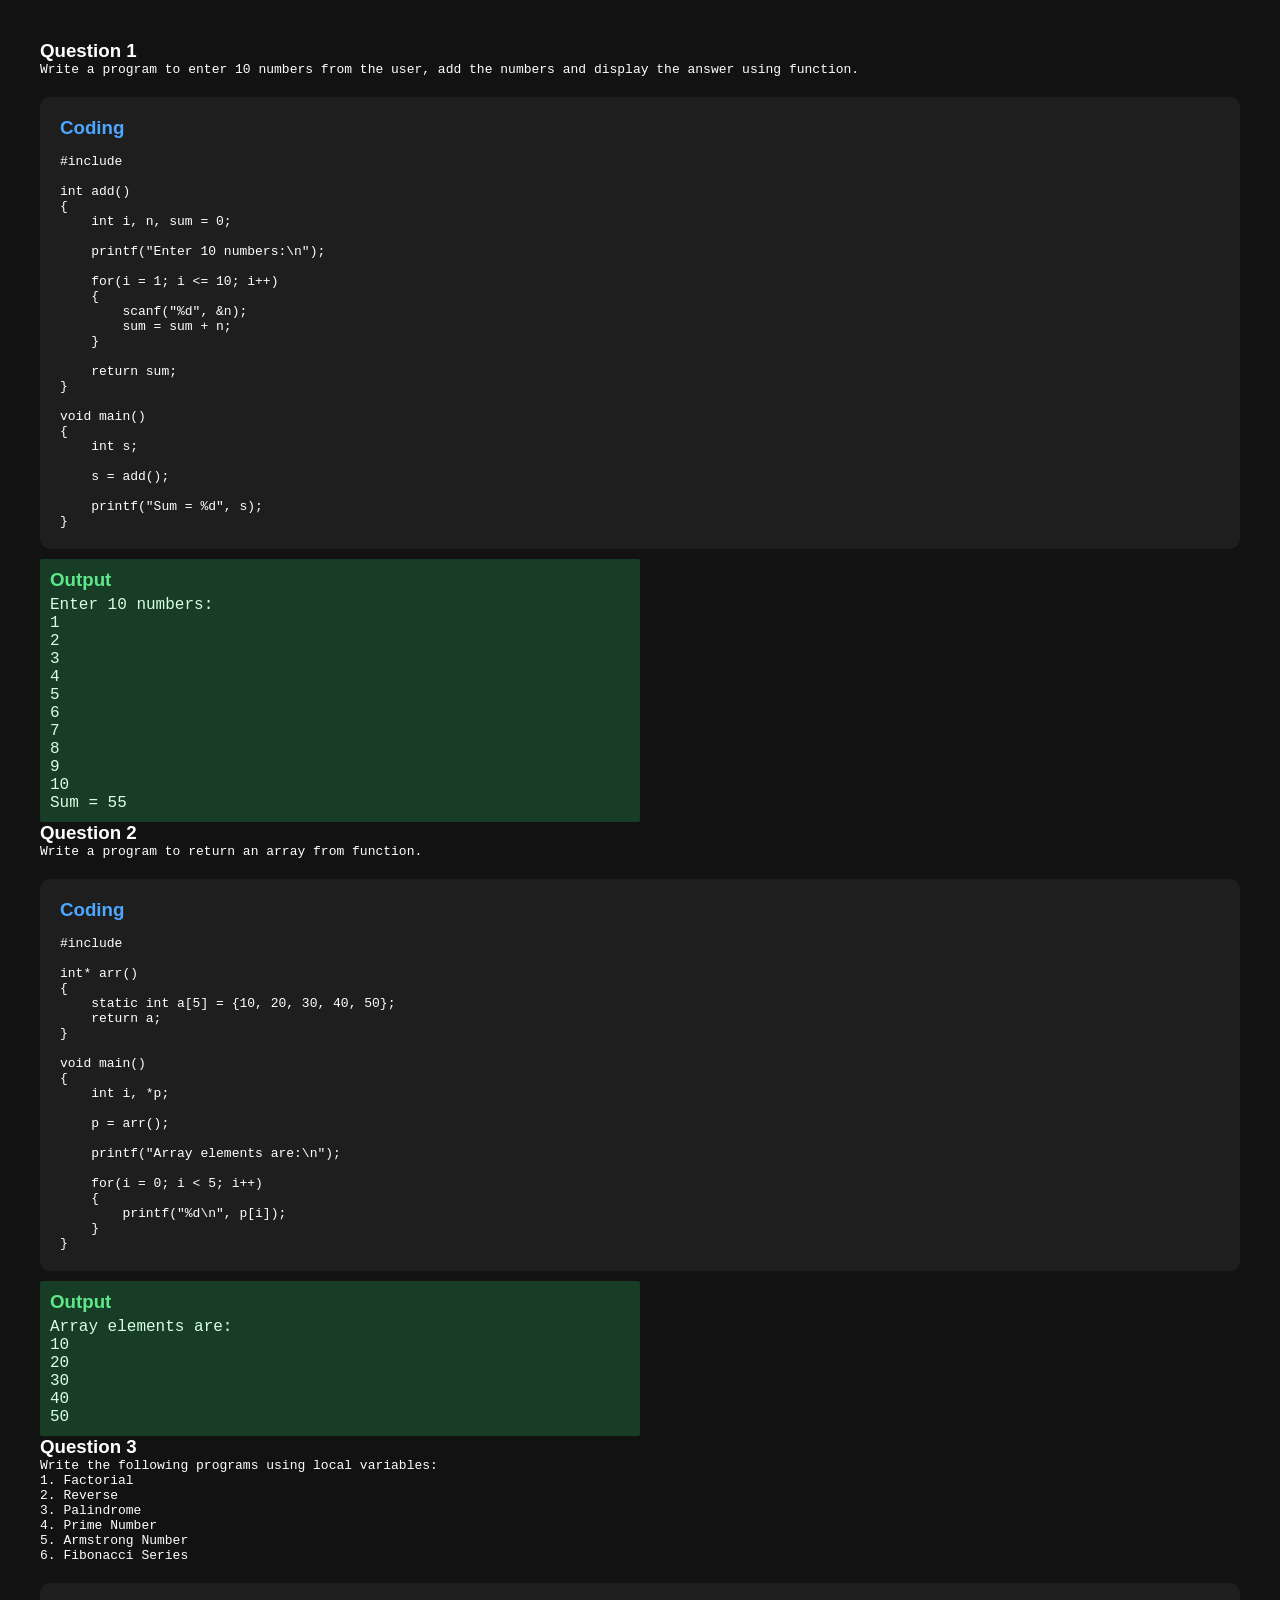
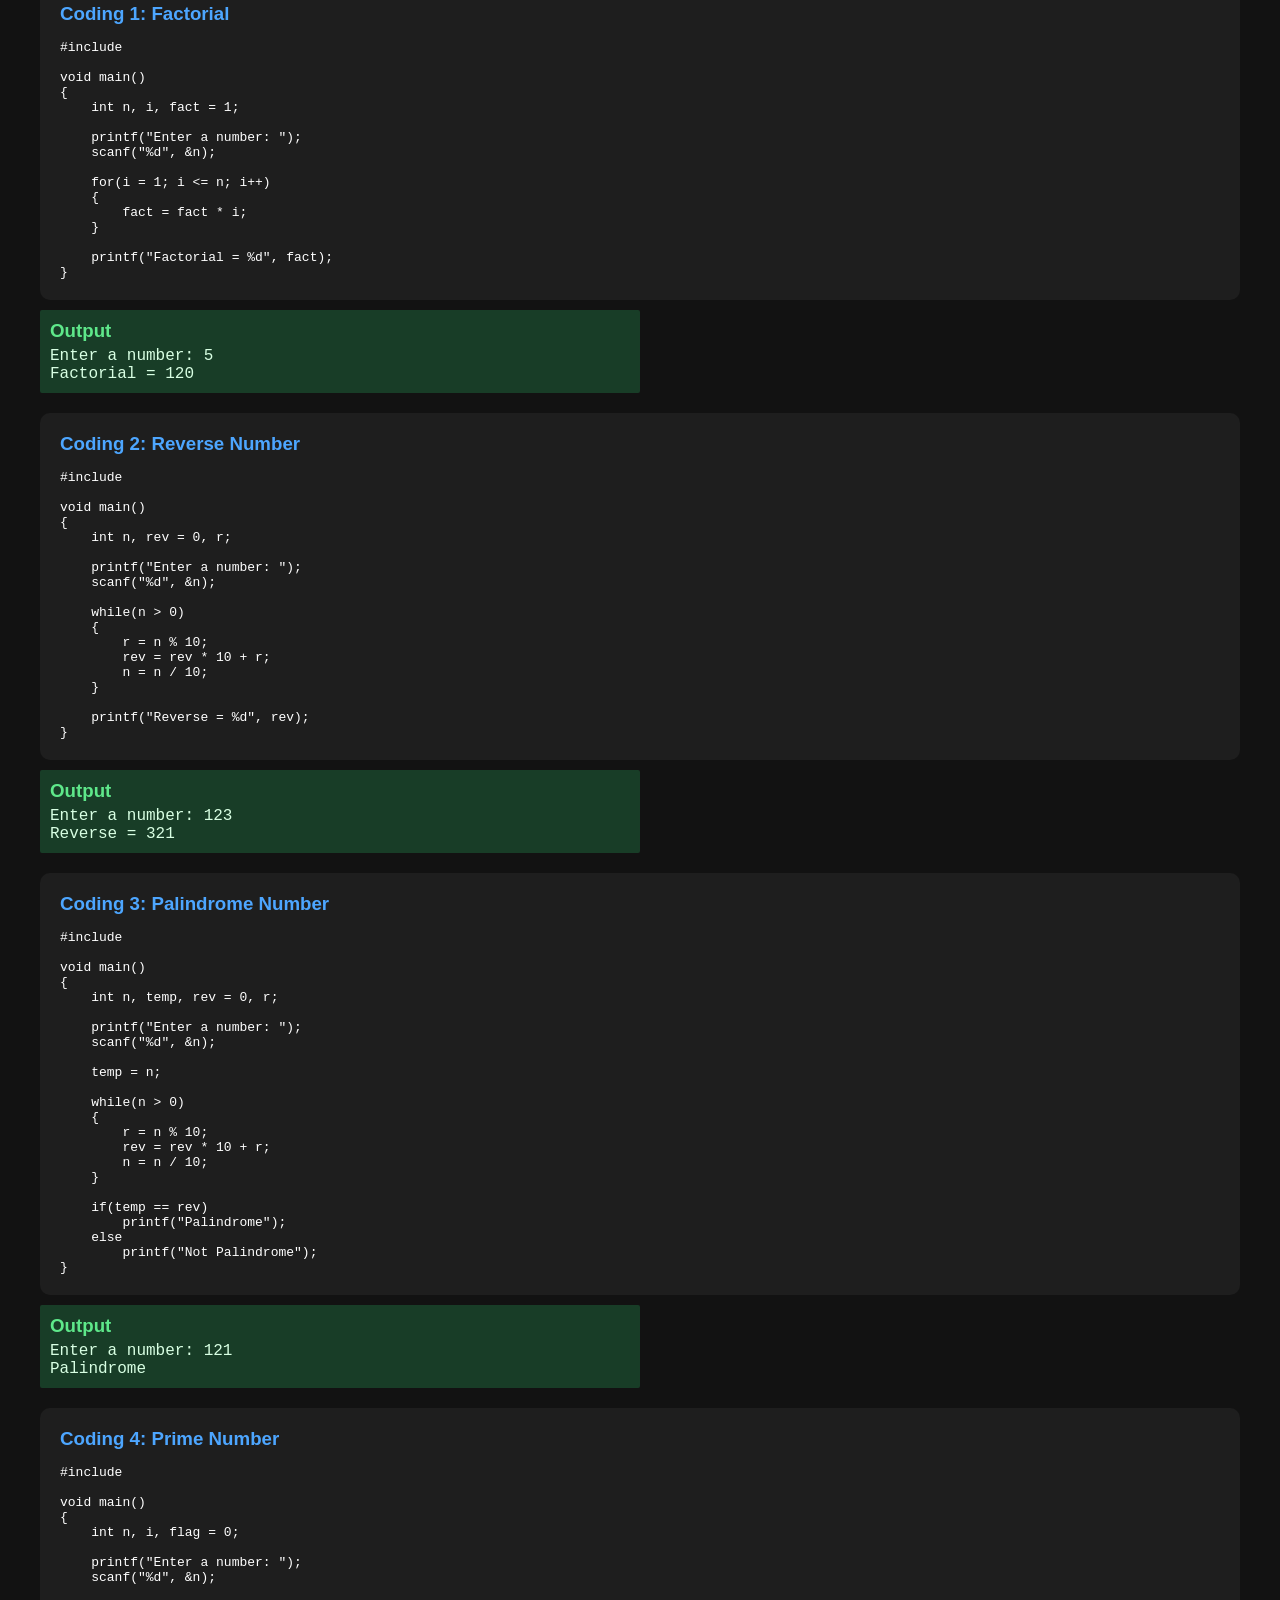
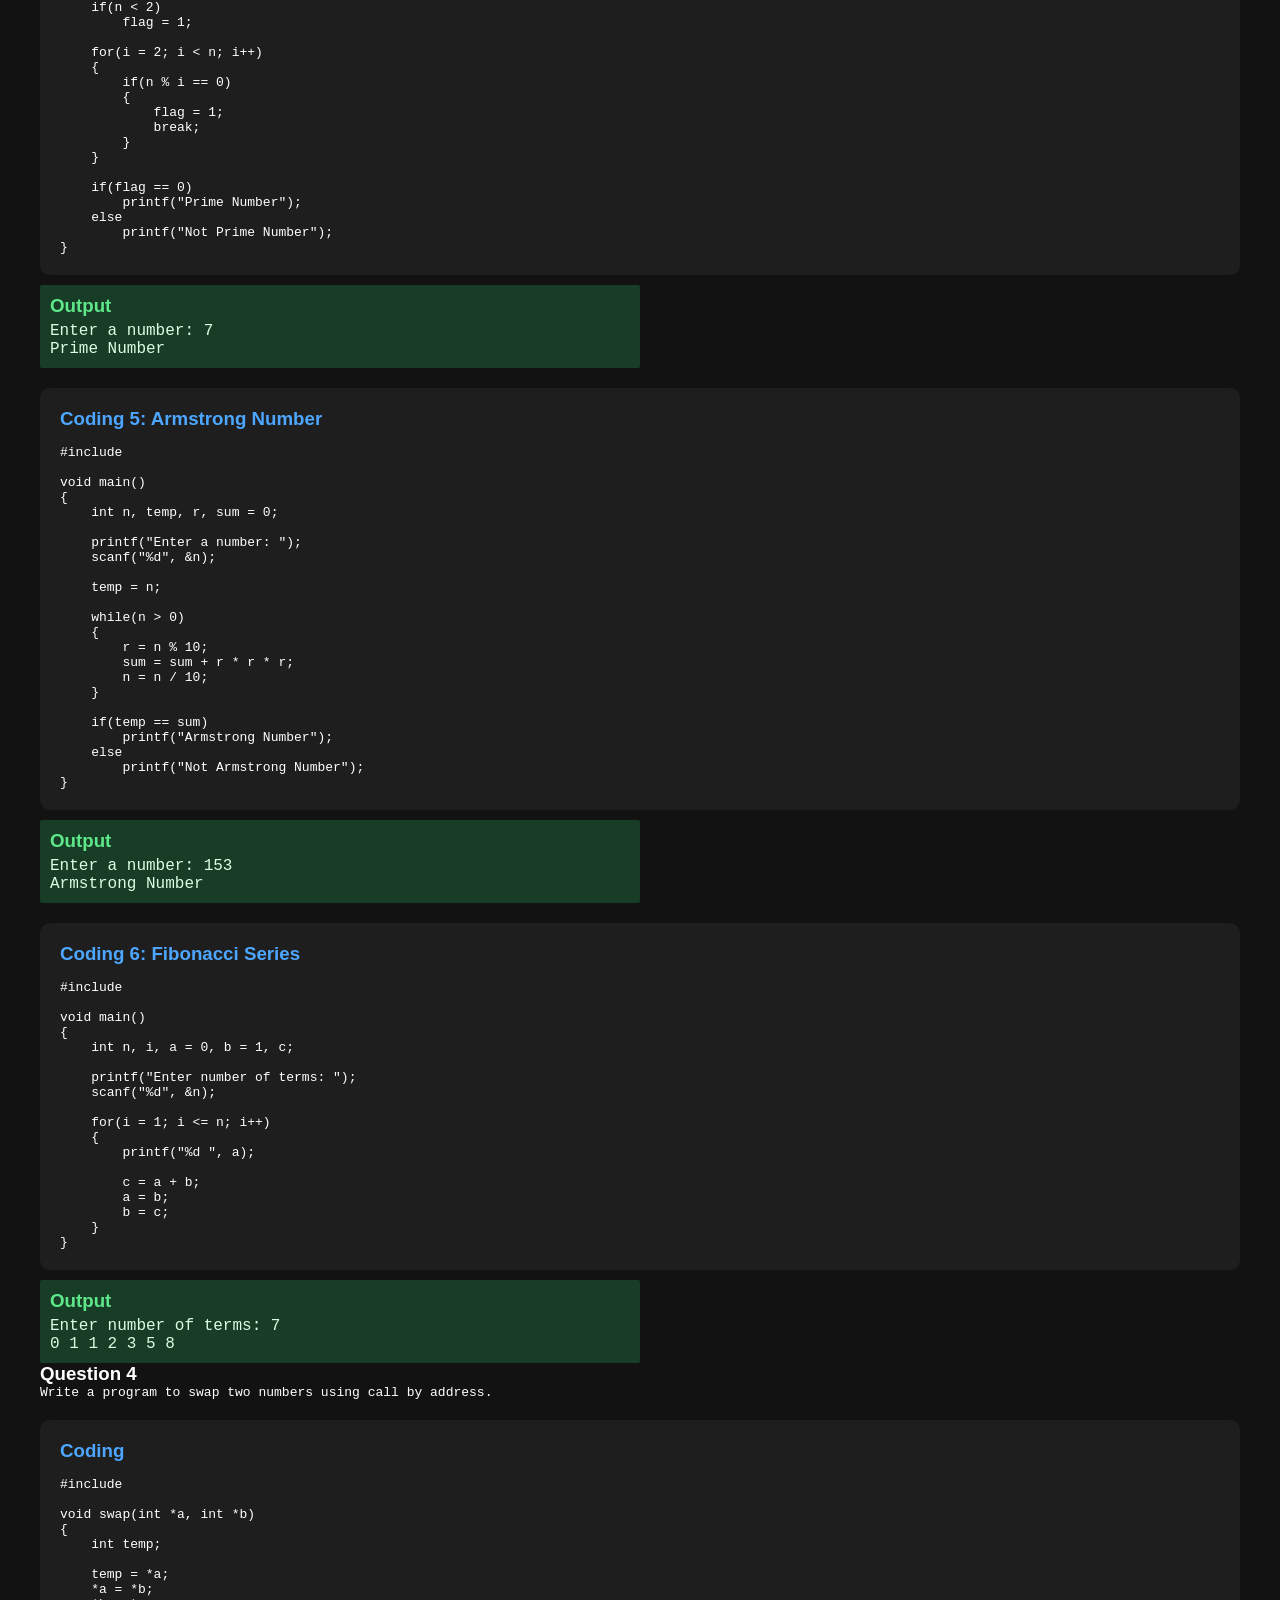
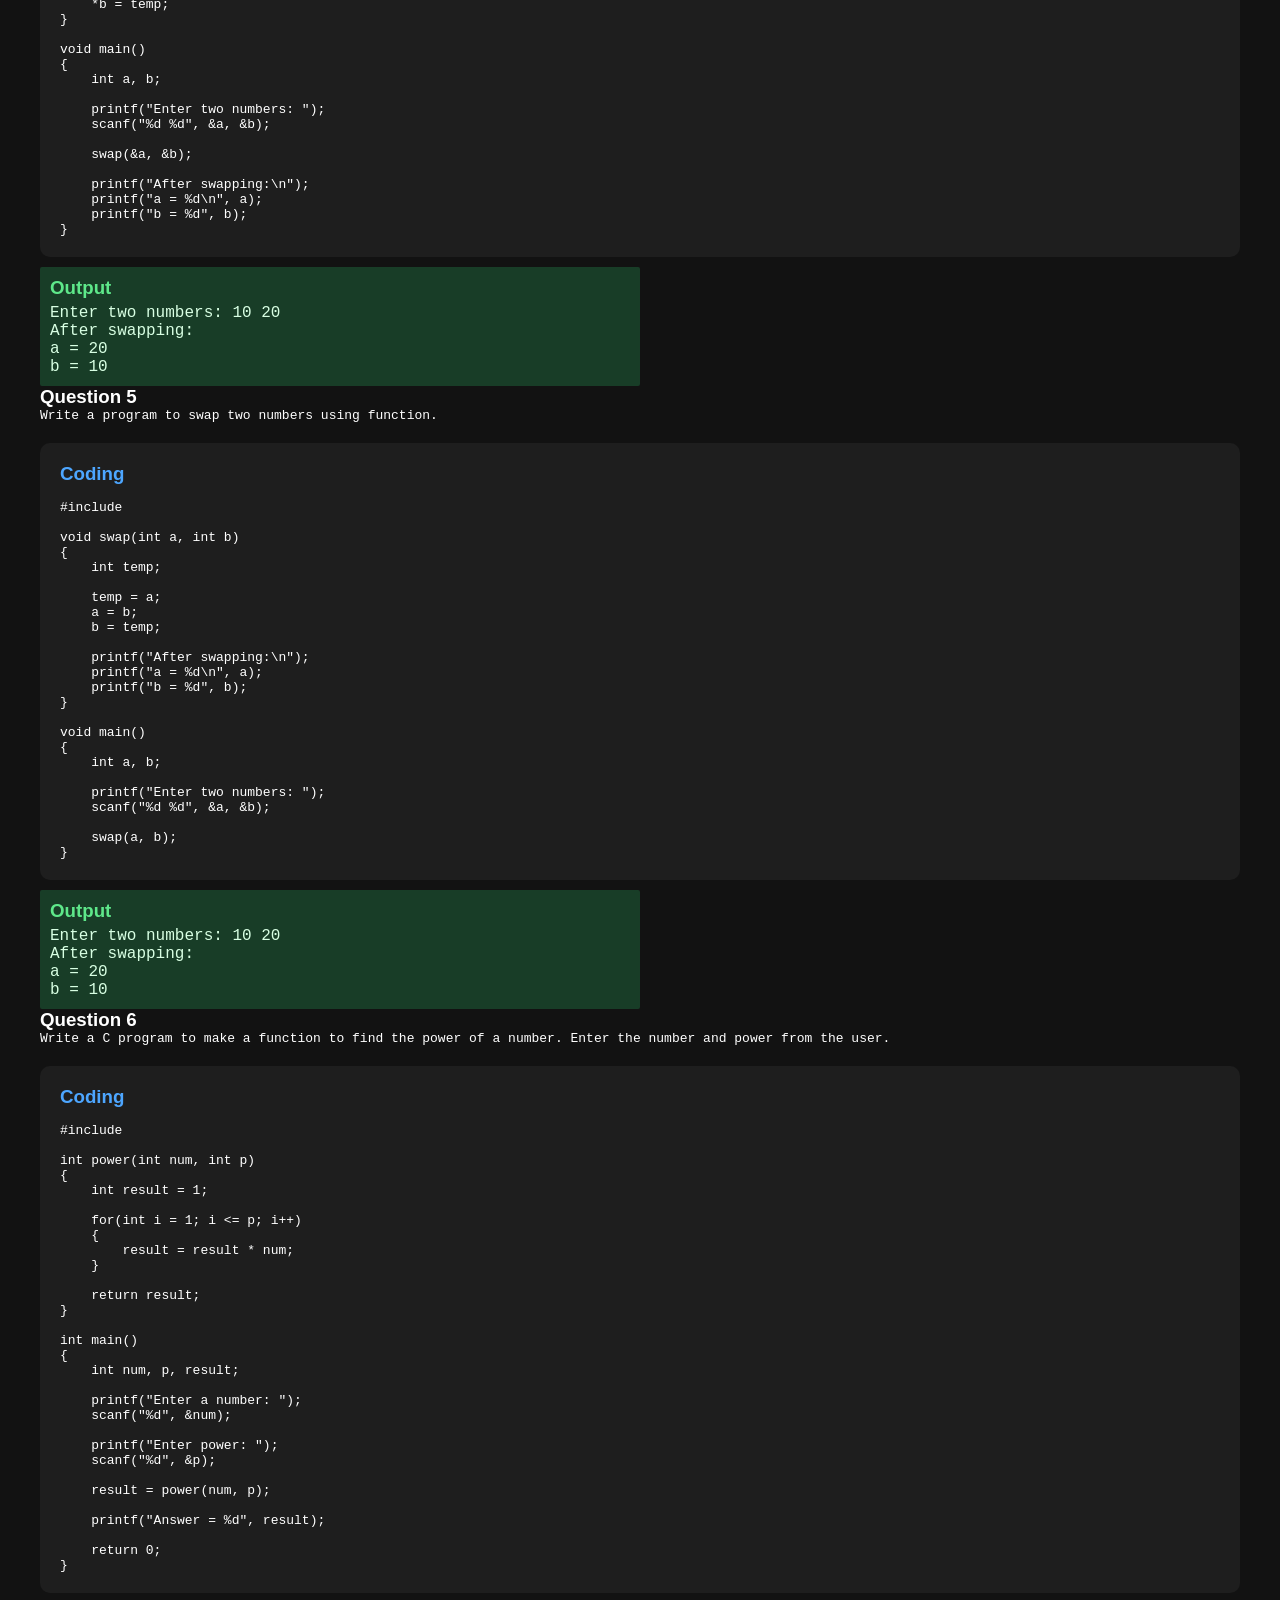
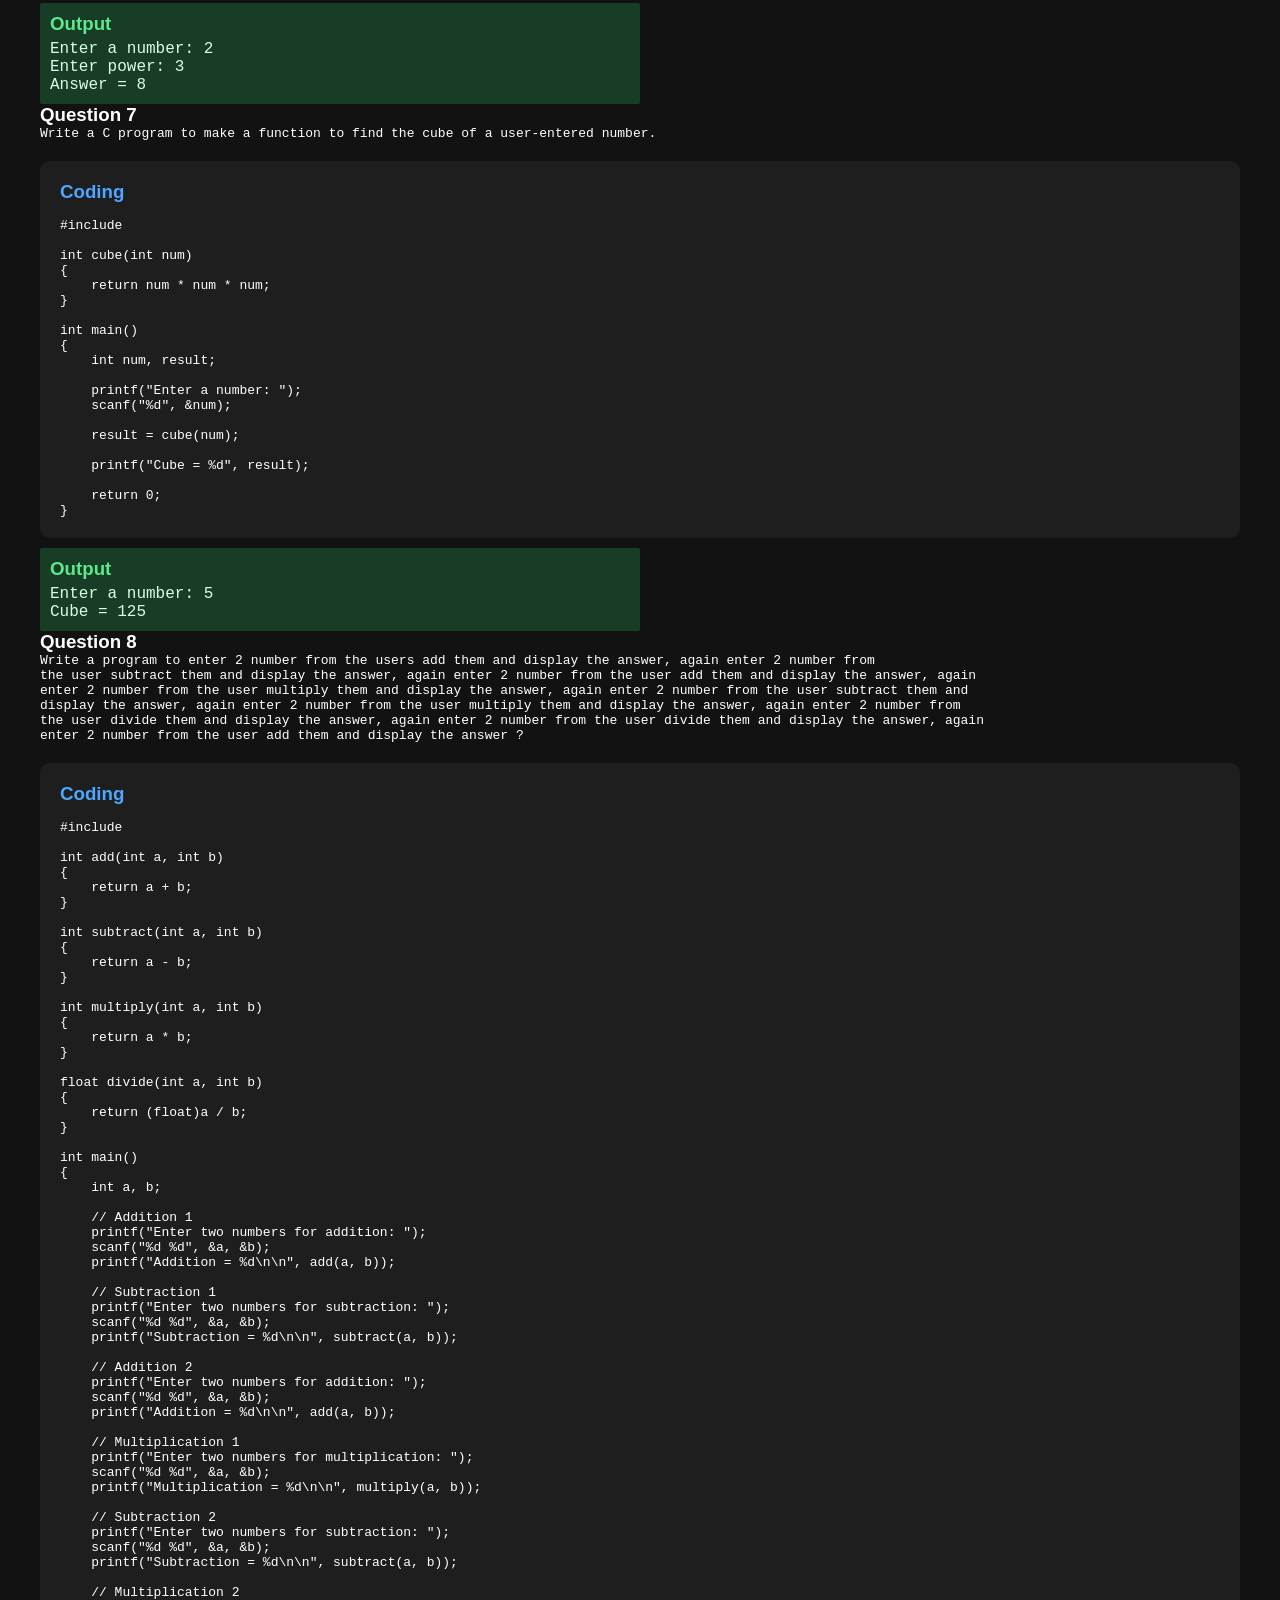
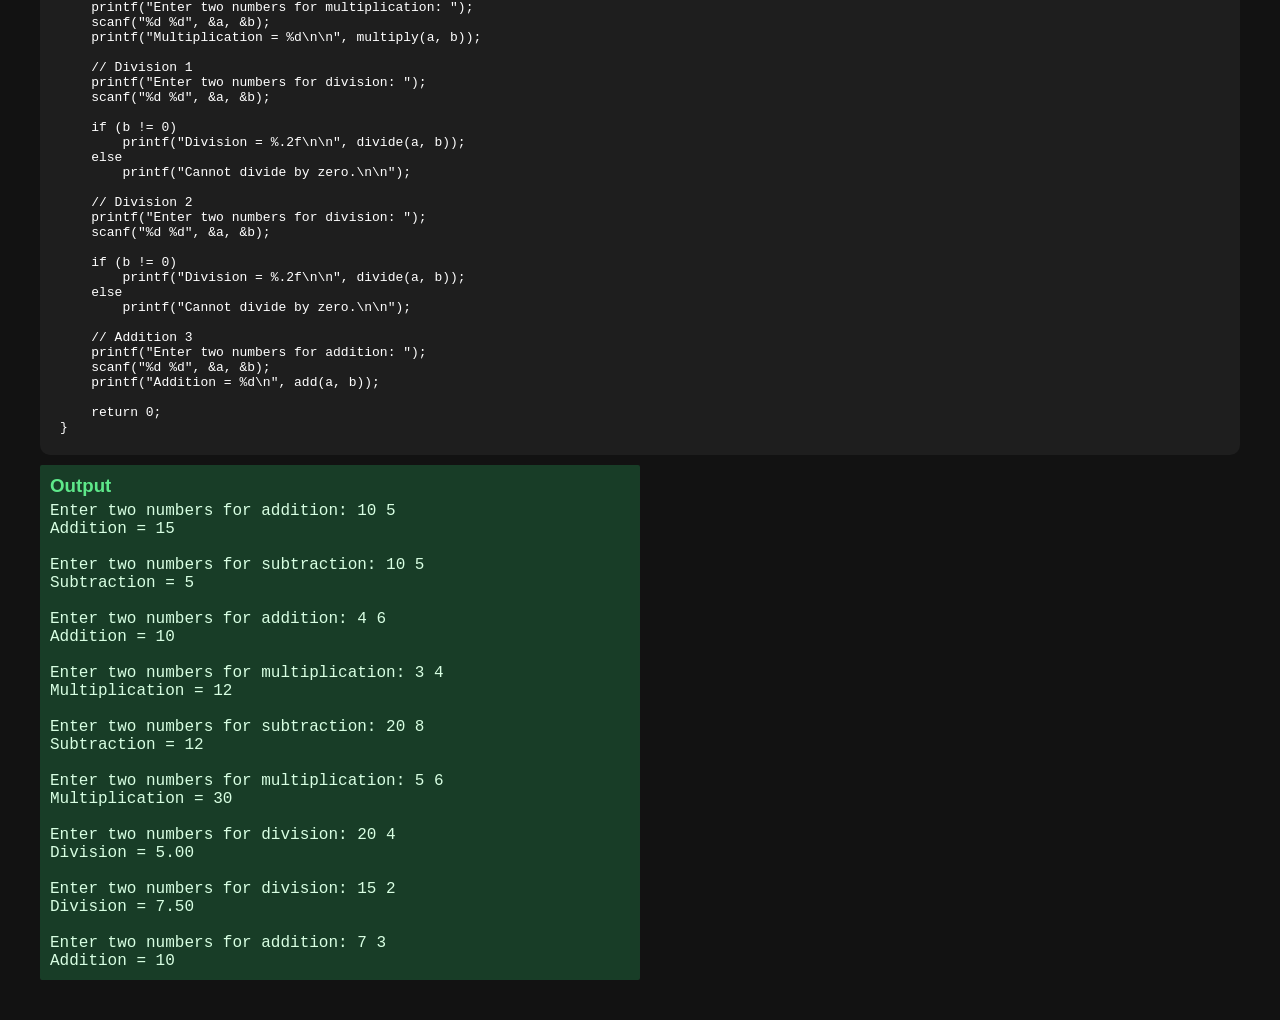
<file: c website/questions/functions.html>
<!DOCTYPE html>
<html lang="en">
<head>
    <meta charset="UTF-8">
    <meta name="viewport" content="width=device-width, initial-scale=1.0">
    <title>Document</title>
    <link rel="stylesheet" href="../style.css">
</head>
<body>
<div class="a">
    <h3>Question 1</h3>
    <pre>Write a program to enter 10 numbers from the user, add the numbers and display the answer using function.</pre>
</div>

<div class="box">

    <h3>Coding</h3>

<pre>#include <stdio.h>

int add()
{
    int i, n, sum = 0;

    printf("Enter 10 numbers:\n");

    for(i = 1; i <= 10; i++)
    {
        scanf("%d", &n);
        sum = sum + n;
    }

    return sum;
}

void main()
{
    int s;

    s = add();

    printf("Sum = %d", s);
}
</pre>

</div>

<div class="output">

    <h3>Output</h3>

<pre>Enter 10 numbers:
1
2
3
4
5
6
7
8
9
10
Sum = 55</pre>

</div>
<div class="a">
    <h3>Question 2</h3>
    <pre>Write a program to return an array from function.</pre>
</div>

<div class="box">

    <h3>Coding</h3>

<pre>#include <stdio.h>

int* arr()
{
    static int a[5] = {10, 20, 30, 40, 50};
    return a;
}

void main()
{
    int i, *p;

    p = arr();

    printf("Array elements are:\n");

    for(i = 0; i < 5; i++)
    {
        printf("%d\n", p[i]);
    }
}
</pre>

</div>

<div class="output">

    <h3>Output</h3>

<pre>Array elements are:
10
20
30
40
50</pre>

</div>
<div class="a">
    <h3>Question 3</h3>
    <pre>Write the following programs using local variables:
1. Factorial
2. Reverse
3. Palindrome
4. Prime Number
5. Armstrong Number
6. Fibonacci Series</pre>
</div>

<div class="box">

    <h3>Coding 1: Factorial</h3>

<pre>#include <stdio.h>

void main()
{
    int n, i, fact = 1;

    printf("Enter a number: ");
    scanf("%d", &n);

    for(i = 1; i <= n; i++)
    {
        fact = fact * i;
    }

    printf("Factorial = %d", fact);
}
</pre>

</div>

<div class="output">
    <h3>Output</h3>
<pre>Enter a number: 5
Factorial = 120</pre>
</div>

<div class="box">
    <h3>Coding 2: Reverse Number</h3>

<pre>#include <stdio.h>

void main()
{
    int n, rev = 0, r;

    printf("Enter a number: ");
    scanf("%d", &n);

    while(n > 0)
    {
        r = n % 10;
        rev = rev * 10 + r;
        n = n / 10;
    }

    printf("Reverse = %d", rev);
}
</pre>
</div>

<div class="output">
    <h3>Output</h3>
<pre>Enter a number: 123
Reverse = 321</pre>
</div>

<div class="box">
    <h3>Coding 3: Palindrome Number</h3>

<pre>#include <stdio.h>

void main()
{
    int n, temp, rev = 0, r;

    printf("Enter a number: ");
    scanf("%d", &n);

    temp = n;

    while(n > 0)
    {
        r = n % 10;
        rev = rev * 10 + r;
        n = n / 10;
    }

    if(temp == rev)
        printf("Palindrome");
    else
        printf("Not Palindrome");
}
</pre>
</div>

<div class="output">
    <h3>Output</h3>
<pre>Enter a number: 121
Palindrome</pre>
</div>

<div class="box">
    <h3>Coding 4: Prime Number</h3>

<pre>#include <stdio.h>

void main()
{
    int n, i, flag = 0;

    printf("Enter a number: ");
    scanf("%d", &n);

    if(n < 2)
        flag = 1;

    for(i = 2; i < n; i++)
    {
        if(n % i == 0)
        {
            flag = 1;
            break;
        }
    }

    if(flag == 0)
        printf("Prime Number");
    else
        printf("Not Prime Number");
}
</pre>
</div>

<div class="output">
    <h3>Output</h3>
<pre>Enter a number: 7
Prime Number</pre>
</div>

<div class="box">
    <h3>Coding 5: Armstrong Number</h3>

<pre>#include <stdio.h>

void main()
{
    int n, temp, r, sum = 0;

    printf("Enter a number: ");
    scanf("%d", &n);

    temp = n;

    while(n > 0)
    {
        r = n % 10;
        sum = sum + r * r * r;
        n = n / 10;
    }

    if(temp == sum)
        printf("Armstrong Number");
    else
        printf("Not Armstrong Number");
}
</pre>
</div>

<div class="output">
    <h3>Output</h3>
<pre>Enter a number: 153
Armstrong Number</pre>
</div>

<div class="box">
    <h3>Coding 6: Fibonacci Series</h3>

<pre>#include <stdio.h>

void main()
{
    int n, i, a = 0, b = 1, c;

    printf("Enter number of terms: ");
    scanf("%d", &n);

    for(i = 1; i <= n; i++)
    {
        printf("%d ", a);

        c = a + b;
        a = b;
        b = c;
    }
}
</pre>
</div>

<div class="output">
    <h3>Output</h3>
<pre>Enter number of terms: 7
0 1 1 2 3 5 8</pre>
</div>
<div class="a">
    <h3>Question 4</h3>
    <pre>Write a program to swap two numbers using call by address.</pre>
</div>

<div class="box">

    <h3>Coding</h3>

<pre>#include <stdio.h>

void swap(int *a, int *b)
{
    int temp;

    temp = *a;
    *a = *b;
    *b = temp;
}

void main()
{
    int a, b;

    printf("Enter two numbers: ");
    scanf("%d %d", &a, &b);

    swap(&a, &b);

    printf("After swapping:\n");
    printf("a = %d\n", a);
    printf("b = %d", b);
}
</pre>

</div>

<div class="output">

    <h3>Output</h3>

<pre>Enter two numbers: 10 20
After swapping:
a = 20
b = 10</pre>

</div>


<div class="a">
    <h3>Question 5</h3>
    <pre>Write a program to swap two numbers using function.</pre>
</div>

<div class="box">

    <h3>Coding</h3>

<pre>#include <stdio.h>

void swap(int a, int b)
{
    int temp;

    temp = a;
    a = b;
    b = temp;

    printf("After swapping:\n");
    printf("a = %d\n", a);
    printf("b = %d", b);
}

void main()
{
    int a, b;

    printf("Enter two numbers: ");
    scanf("%d %d", &a, &b);

    swap(a, b);
}
</pre>

</div>

<div class="output">

    <h3>Output</h3>

<pre>Enter two numbers: 10 20
After swapping:
a = 20
b = 10</pre>

</div>
<div class="a">
    <h3>Question 6</h3>
    <pre>Write a C program to make a function to find the power of a number. Enter the number and power from the user.</pre>
</div>

<div class="box">
    <h3>Coding</h3>
    <pre>#include <stdio.h>

int power(int num, int p)
{
    int result = 1;

    for(int i = 1; i <= p; i++)
    {
        result = result * num;
    }

    return result;
}

int main()
{
    int num, p, result;

    printf("Enter a number: ");
    scanf("%d", &num);

    printf("Enter power: ");
    scanf("%d", &p);

    result = power(num, p);

    printf("Answer = %d", result);

    return 0;
}</pre>
</div>

<div class="output">
    <h3>Output</h3>
    <pre>Enter a number: 2
Enter power: 3
Answer = 8</pre>
</div>

<div class="a">
    <h3>Question 7</h3>
    <pre>Write a C program to make a function to find the cube of a user-entered number.</pre>
</div>

<div class="box">
    <h3>Coding</h3>
    <pre>#include <stdio.h>

int cube(int num)
{
    return num * num * num;
}

int main()
{
    int num, result;

    printf("Enter a number: ");
    scanf("%d", &num);

    result = cube(num);

    printf("Cube = %d", result);

    return 0;
}</pre>
</div>

<div class="output">
    <h3>Output</h3>
    <pre>Enter a number: 5
Cube = 125</pre>
</div>
<div class="a">
    <h3>Question 8</h3>
    <pre>Write a program to enter 2 number from the users add them and display the answer, again enter 2 number from 
the user subtract them and display the answer, again enter 2 number from the user add them and display the answer, again 
enter 2 number from the user multiply them and display the answer, again enter 2 number from the user subtract them and 
display the answer, again enter 2 number from the user multiply them and display the answer, again enter 2 number from 
the user divide them and display the answer, again enter 2 number from the user divide them and display the answer, again
enter 2 number from the user add them and display the answer ?</pre>
</div>

<div class="box">
    <h3>Coding</h3>
    <pre>#include <stdio.h>

int add(int a, int b)
{
    return a + b;
}

int subtract(int a, int b)
{
    return a - b;
}

int multiply(int a, int b)
{
    return a * b;
}

float divide(int a, int b)
{
    return (float)a / b;
}

int main()
{
    int a, b;

    // Addition 1
    printf("Enter two numbers for addition: ");
    scanf("%d %d", &a, &b);
    printf("Addition = %d\n\n", add(a, b));

    // Subtraction 1
    printf("Enter two numbers for subtraction: ");
    scanf("%d %d", &a, &b);
    printf("Subtraction = %d\n\n", subtract(a, b));

    // Addition 2
    printf("Enter two numbers for addition: ");
    scanf("%d %d", &a, &b);
    printf("Addition = %d\n\n", add(a, b));

    // Multiplication 1
    printf("Enter two numbers for multiplication: ");
    scanf("%d %d", &a, &b);
    printf("Multiplication = %d\n\n", multiply(a, b));

    // Subtraction 2
    printf("Enter two numbers for subtraction: ");
    scanf("%d %d", &a, &b);
    printf("Subtraction = %d\n\n", subtract(a, b));

    // Multiplication 2
    printf("Enter two numbers for multiplication: ");
    scanf("%d %d", &a, &b);
    printf("Multiplication = %d\n\n", multiply(a, b));

    // Division 1
    printf("Enter two numbers for division: ");
    scanf("%d %d", &a, &b);

    if (b != 0)
        printf("Division = %.2f\n\n", divide(a, b));
    else
        printf("Cannot divide by zero.\n\n");

    // Division 2
    printf("Enter two numbers for division: ");
    scanf("%d %d", &a, &b);

    if (b != 0)
        printf("Division = %.2f\n\n", divide(a, b));
    else
        printf("Cannot divide by zero.\n\n");

    // Addition 3
    printf("Enter two numbers for addition: ");
    scanf("%d %d", &a, &b);
    printf("Addition = %d\n", add(a, b));

    return 0;
}</pre>
</div>

<div class="output">
    <h3>Output</h3>
    <pre>Enter two numbers for addition: 10 5
Addition = 15

Enter two numbers for subtraction: 10 5
Subtraction = 5

Enter two numbers for addition: 4 6
Addition = 10

Enter two numbers for multiplication: 3 4
Multiplication = 12

Enter two numbers for subtraction: 20 8
Subtraction = 12

Enter two numbers for multiplication: 5 6
Multiplication = 30

Enter two numbers for division: 20 4
Division = 5.00

Enter two numbers for division: 15 2
Division = 7.50

Enter two numbers for addition: 7 3
Addition = 10</pre>
</div>  
</body>
</html>
</file>
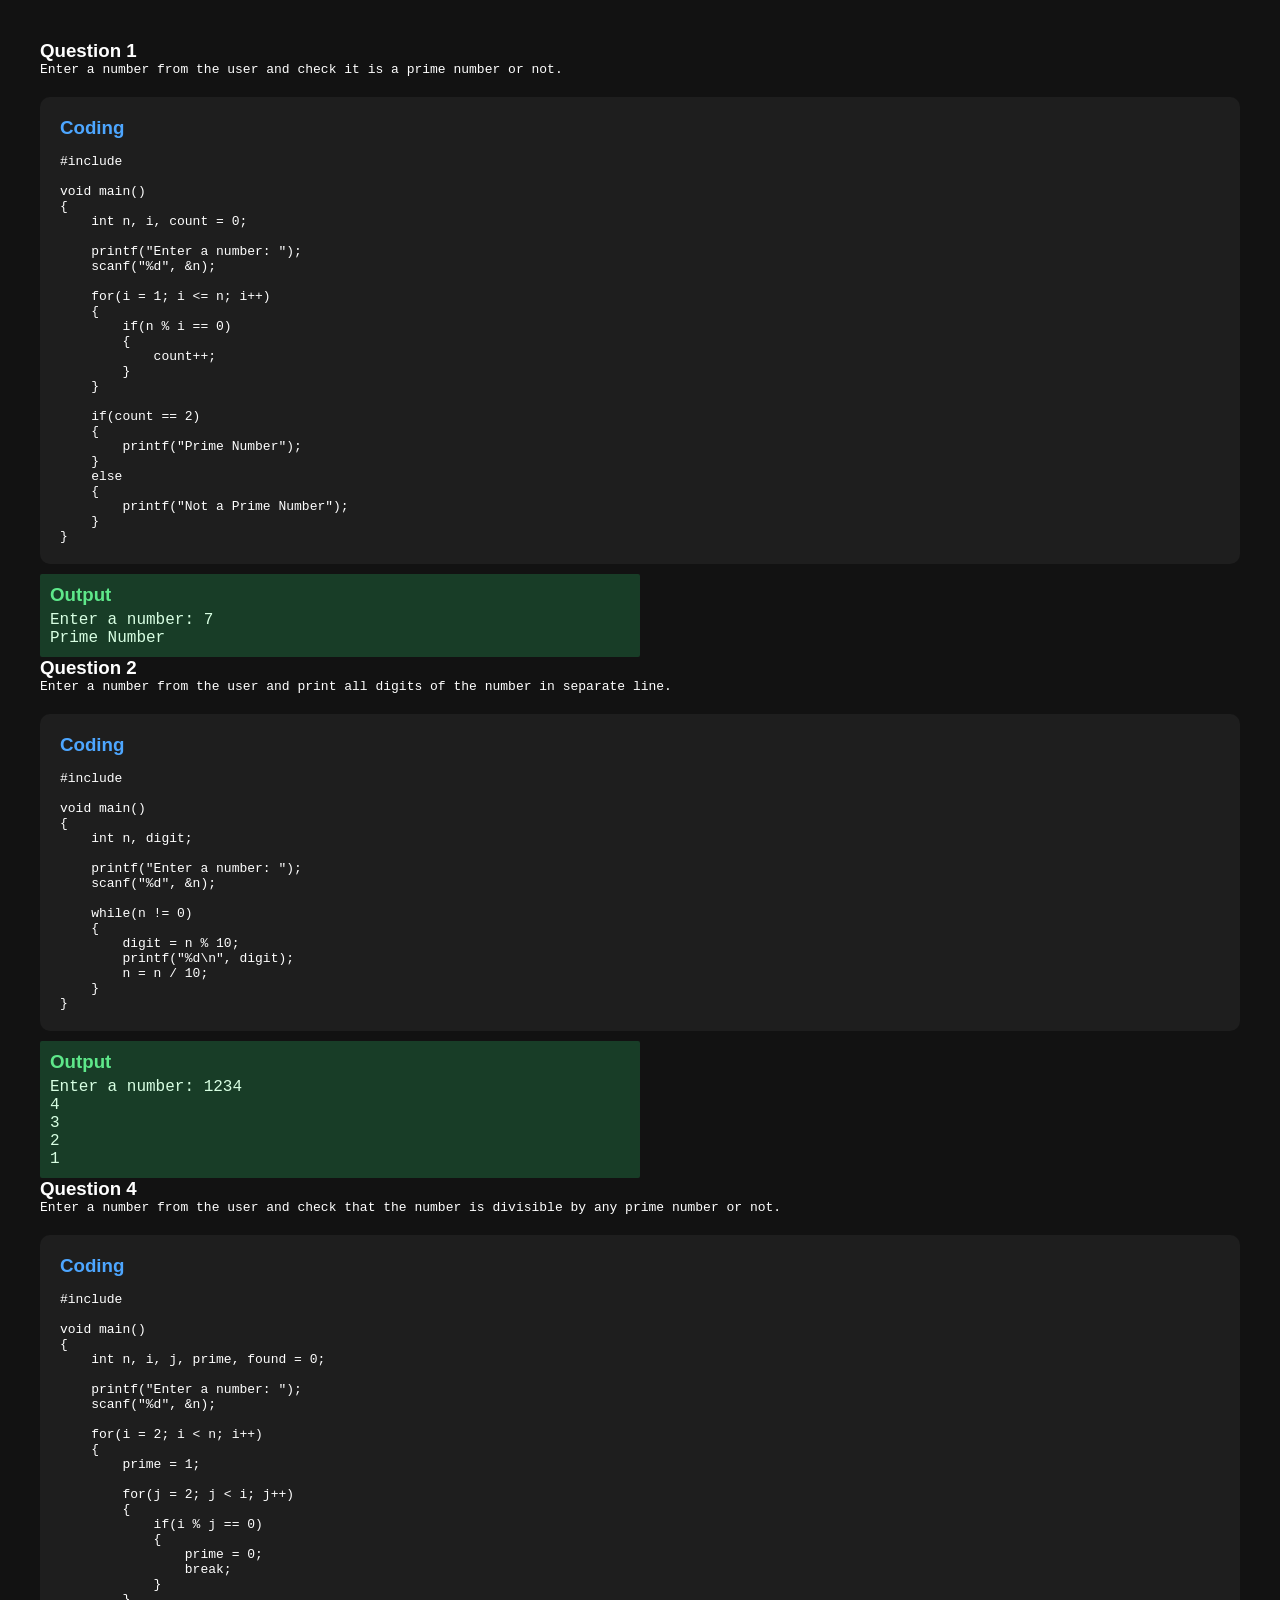
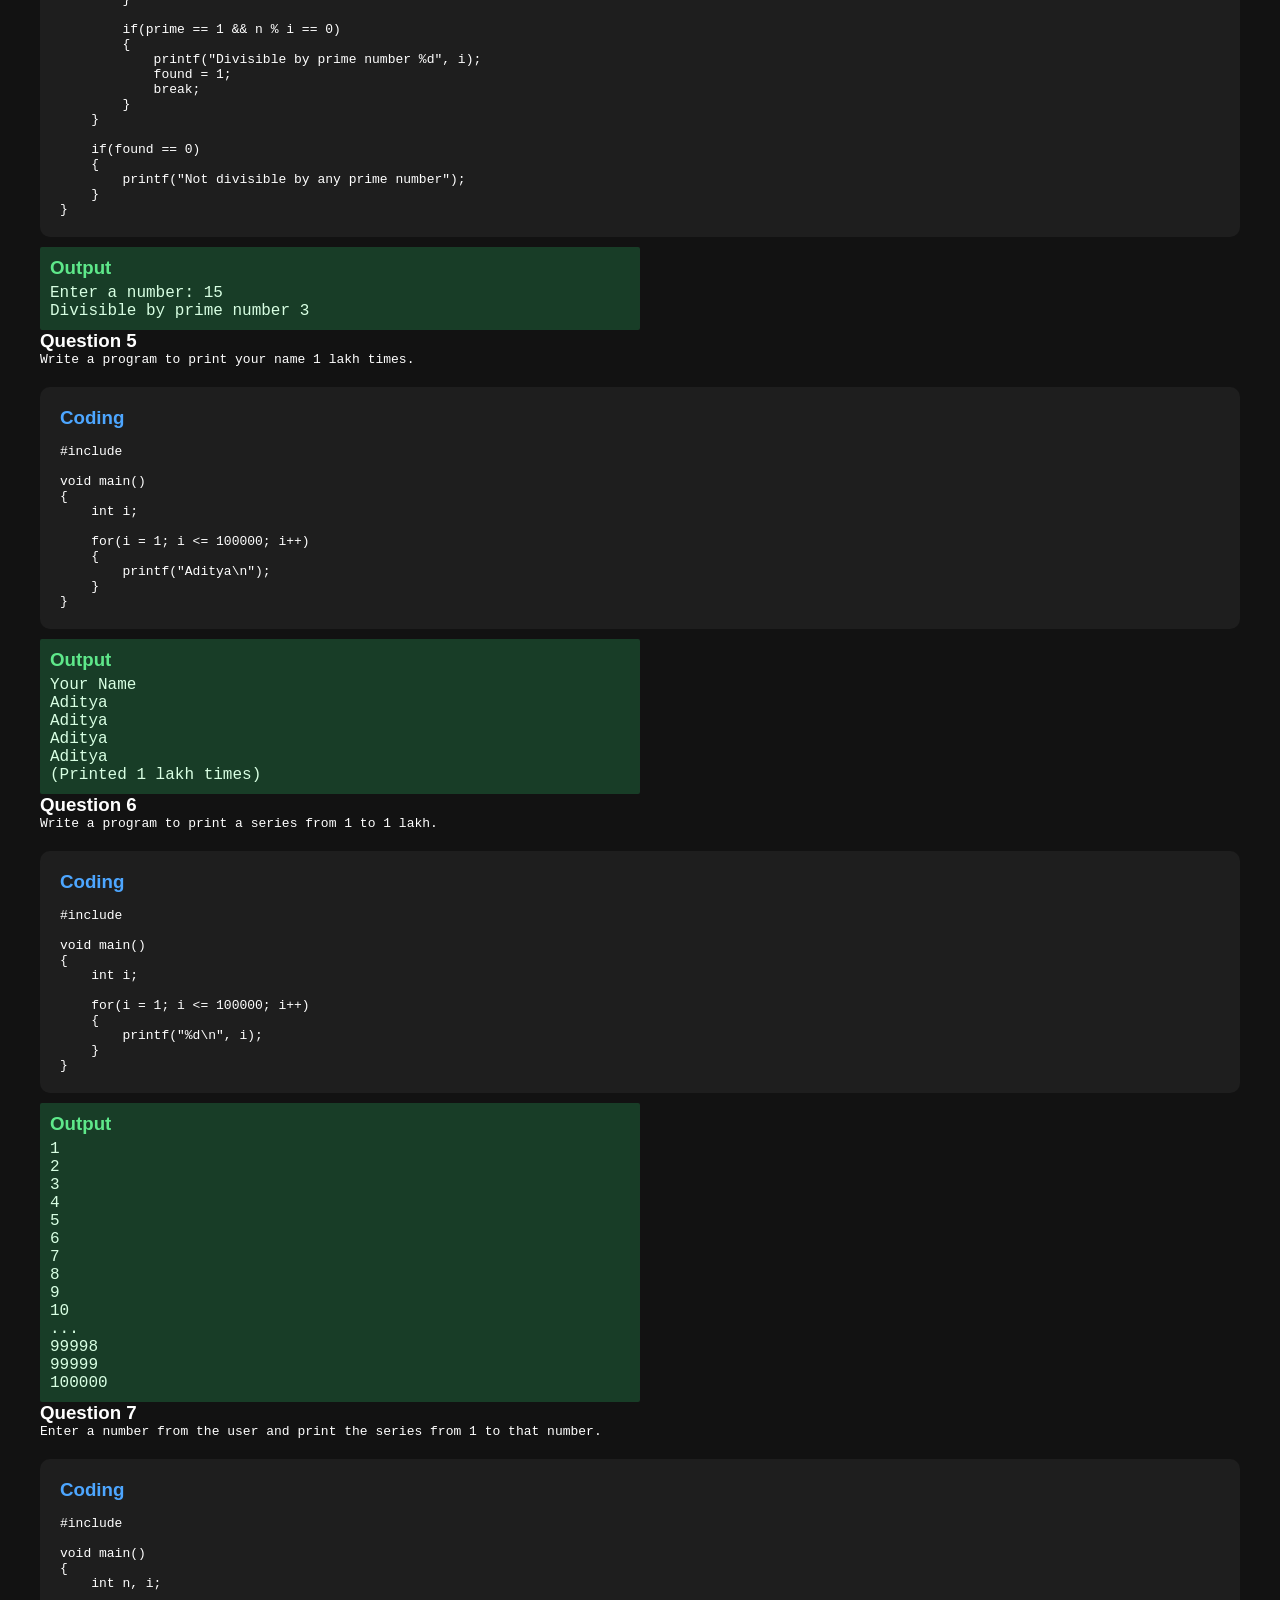
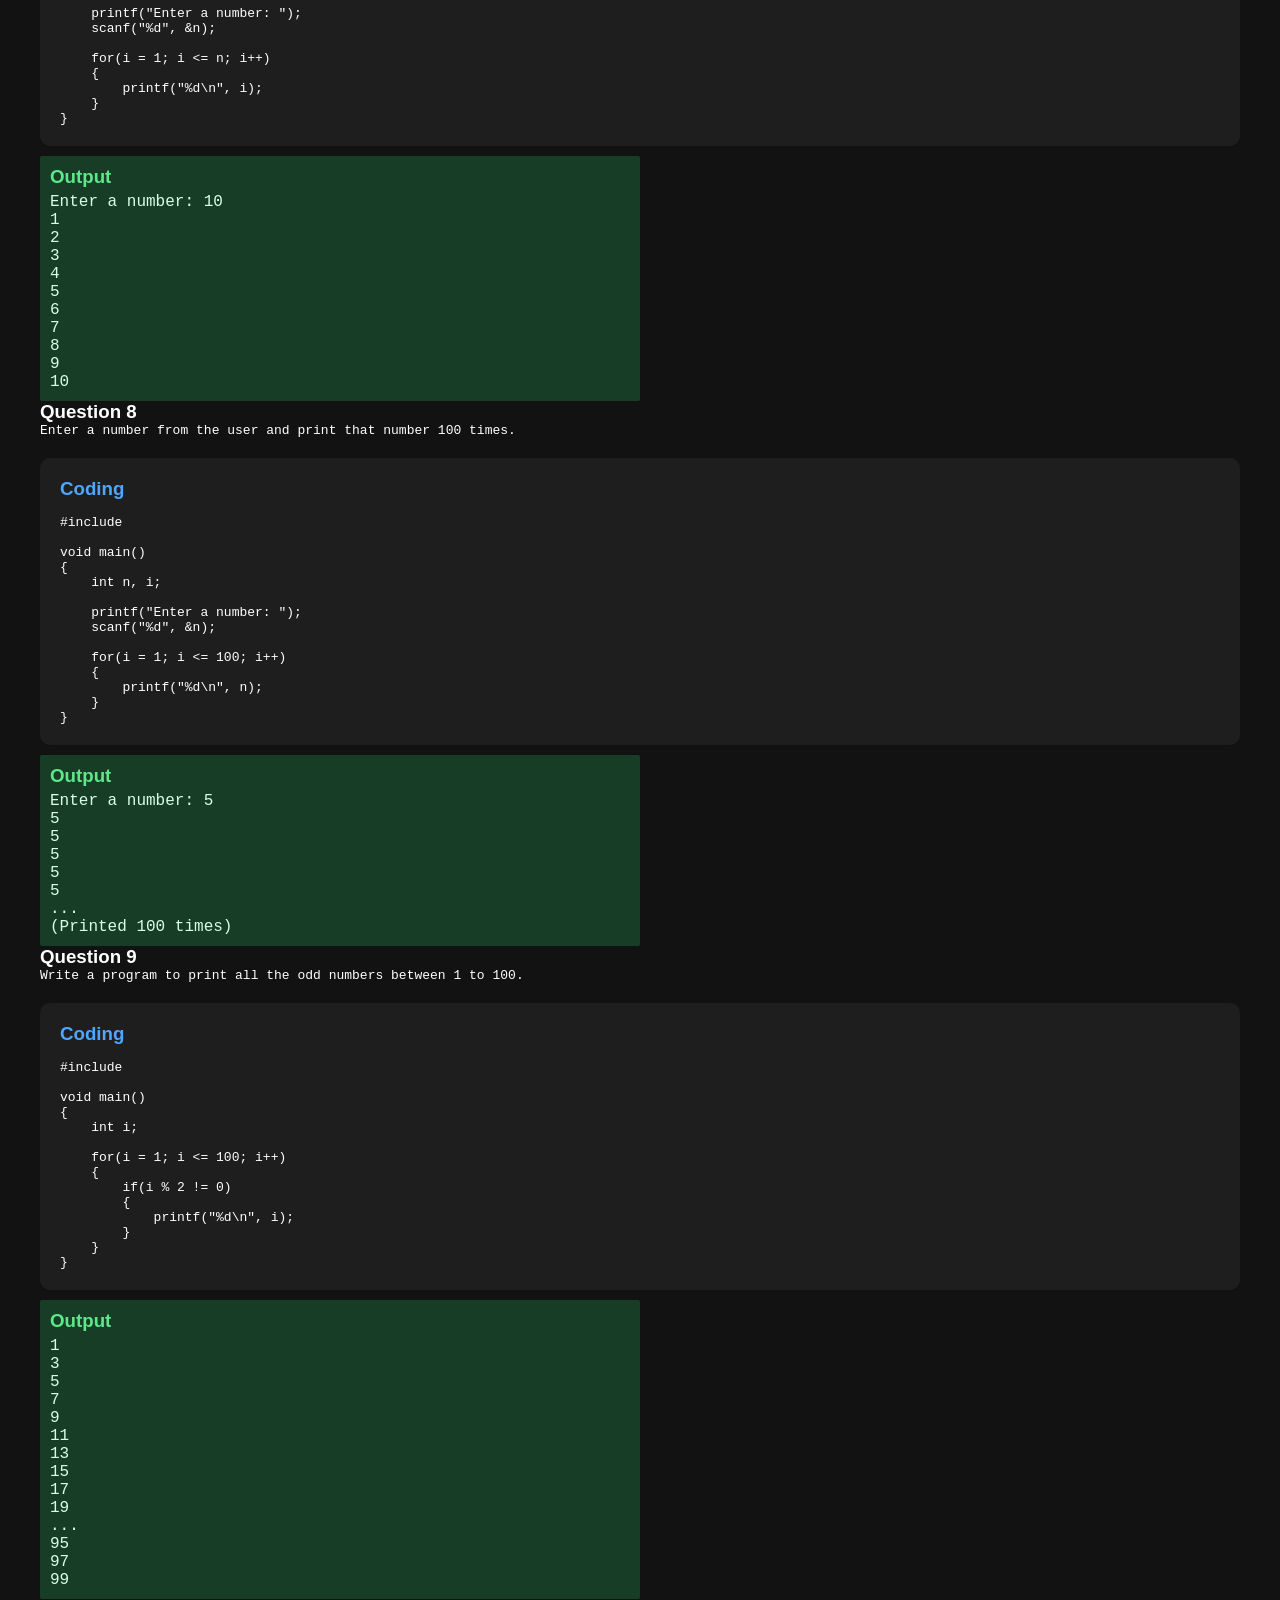
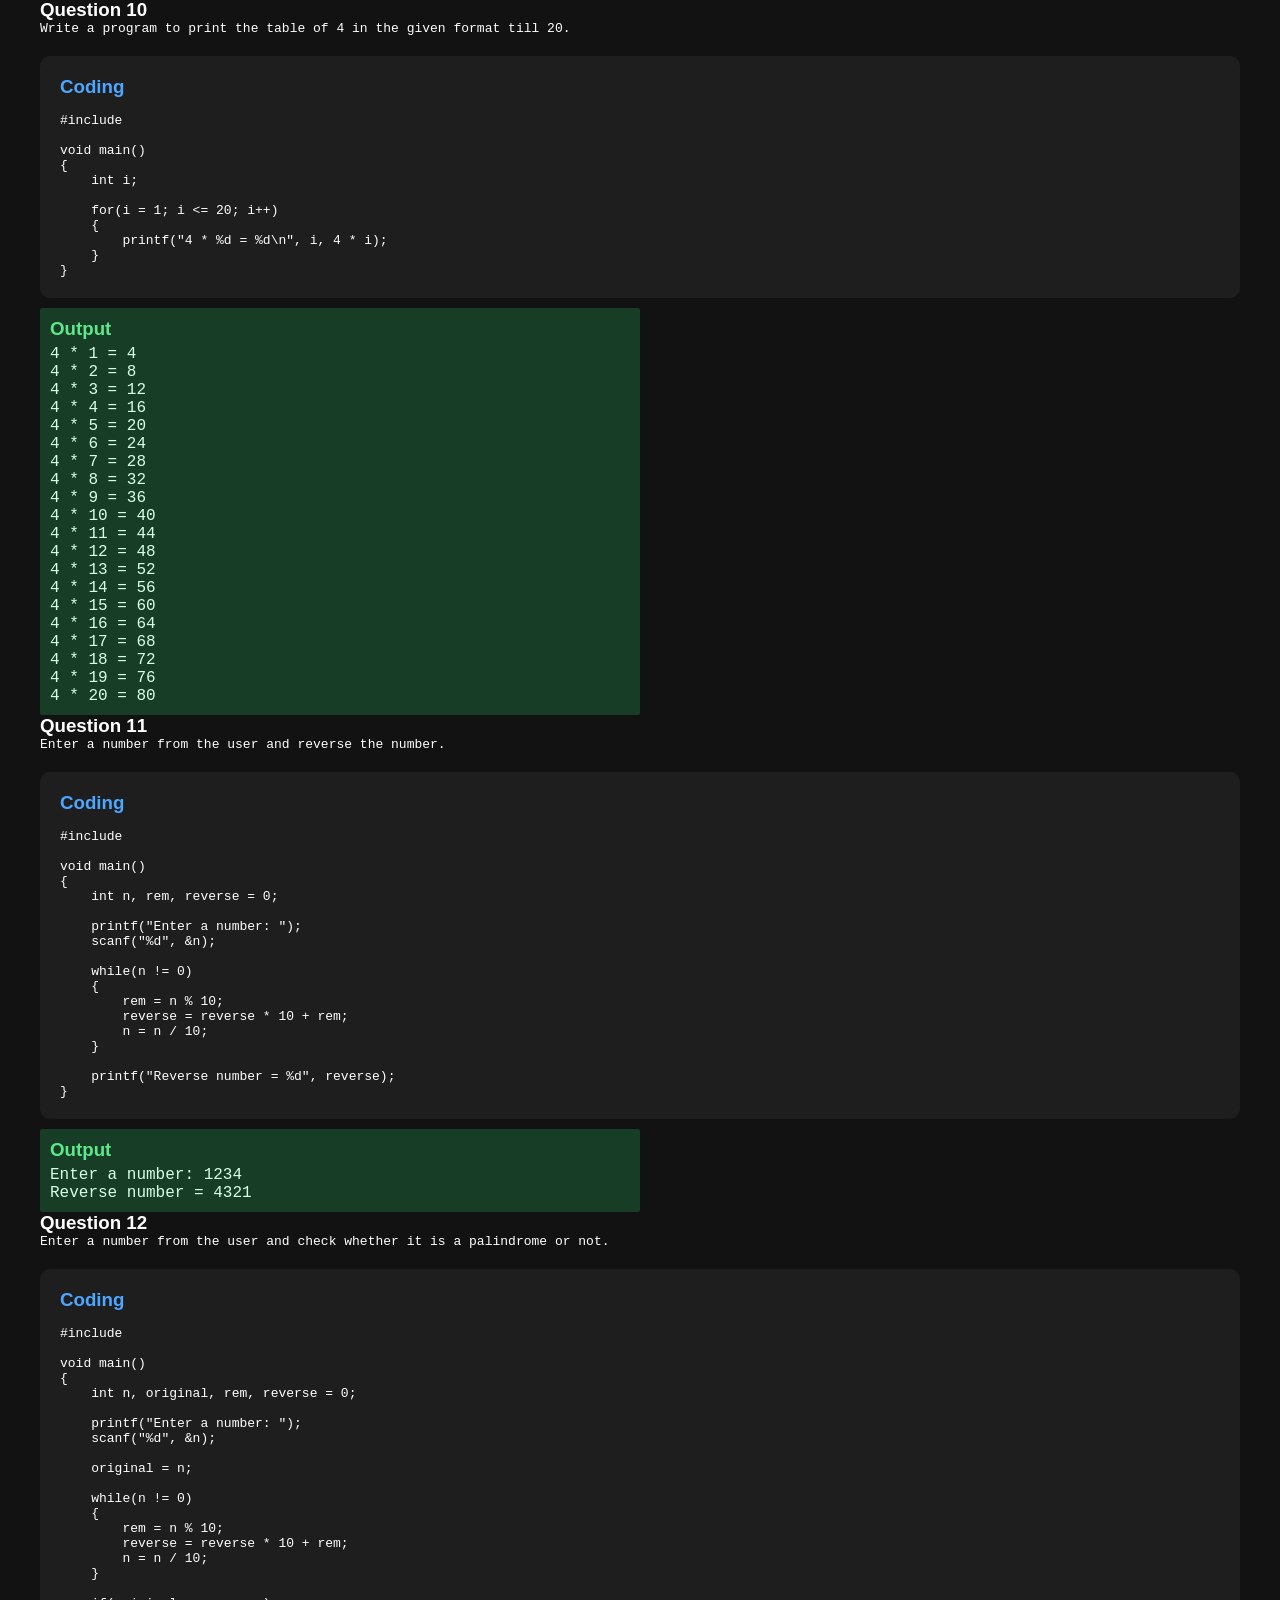
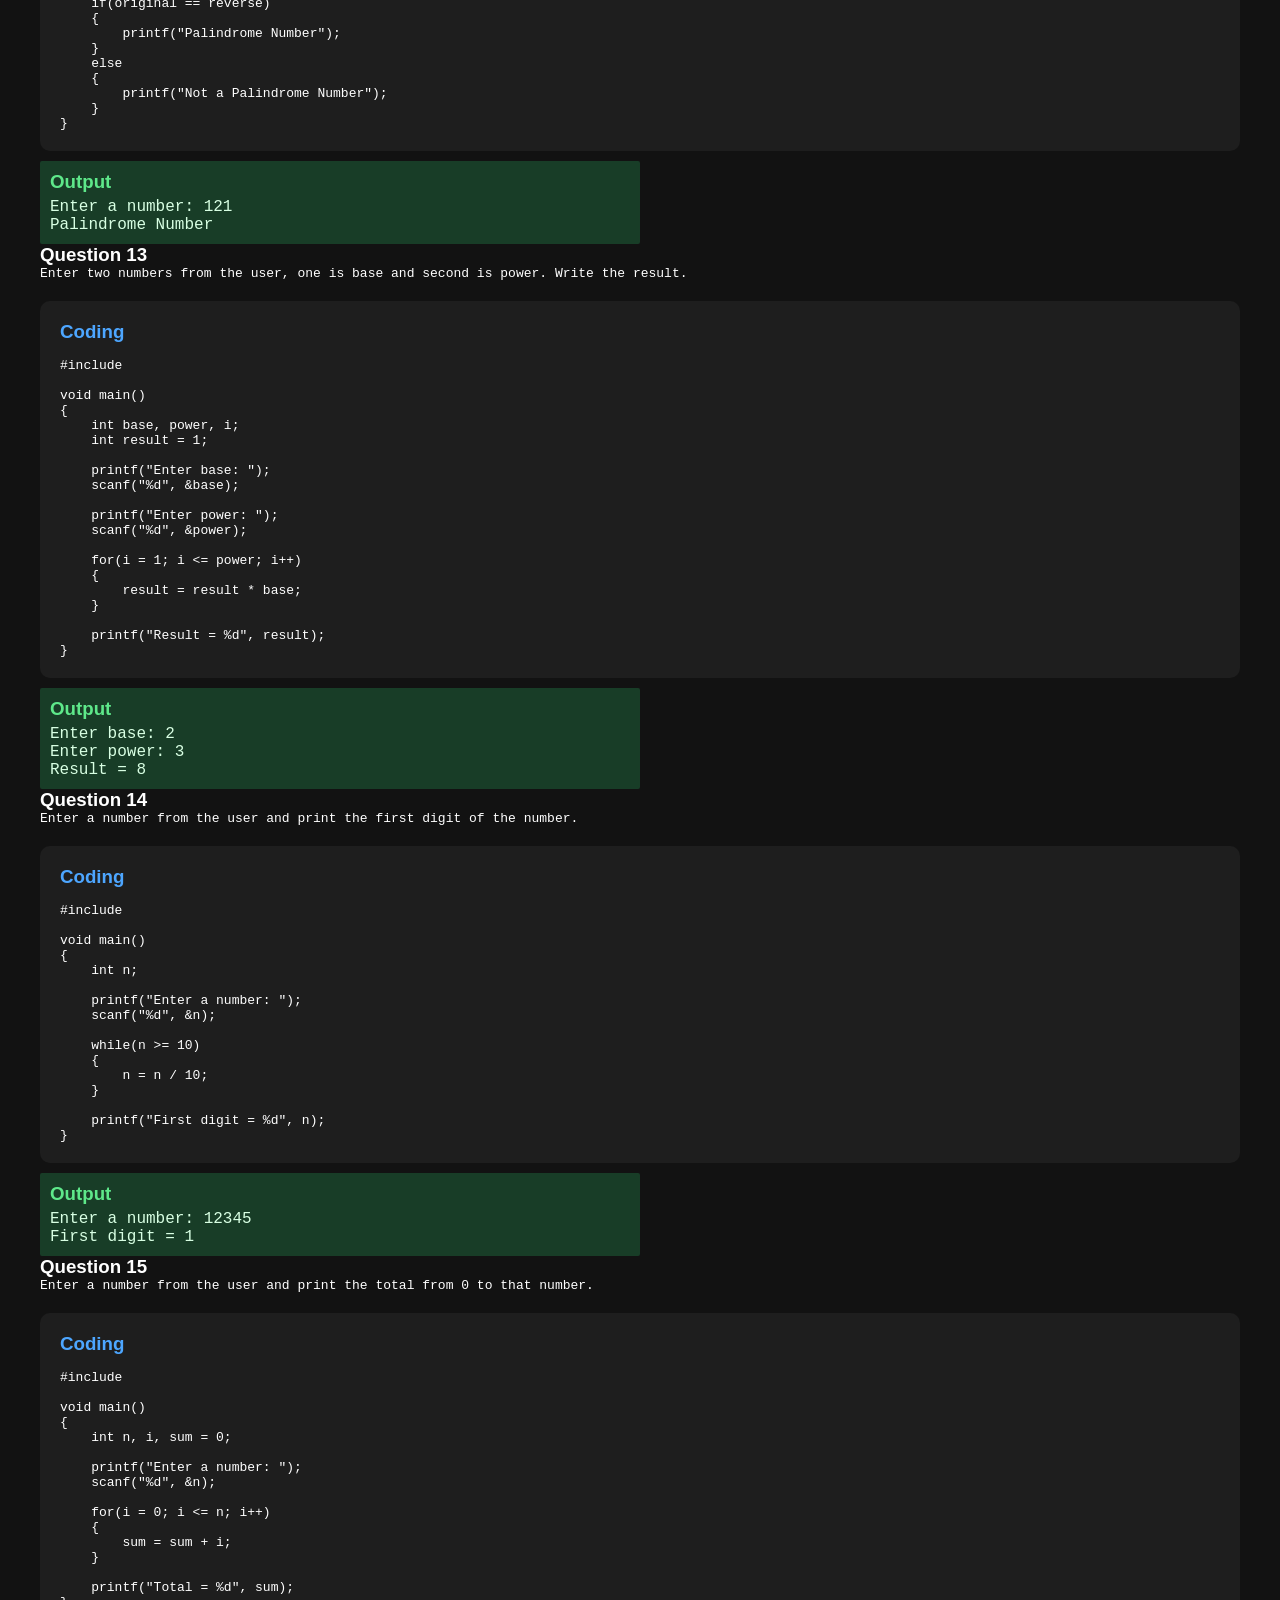
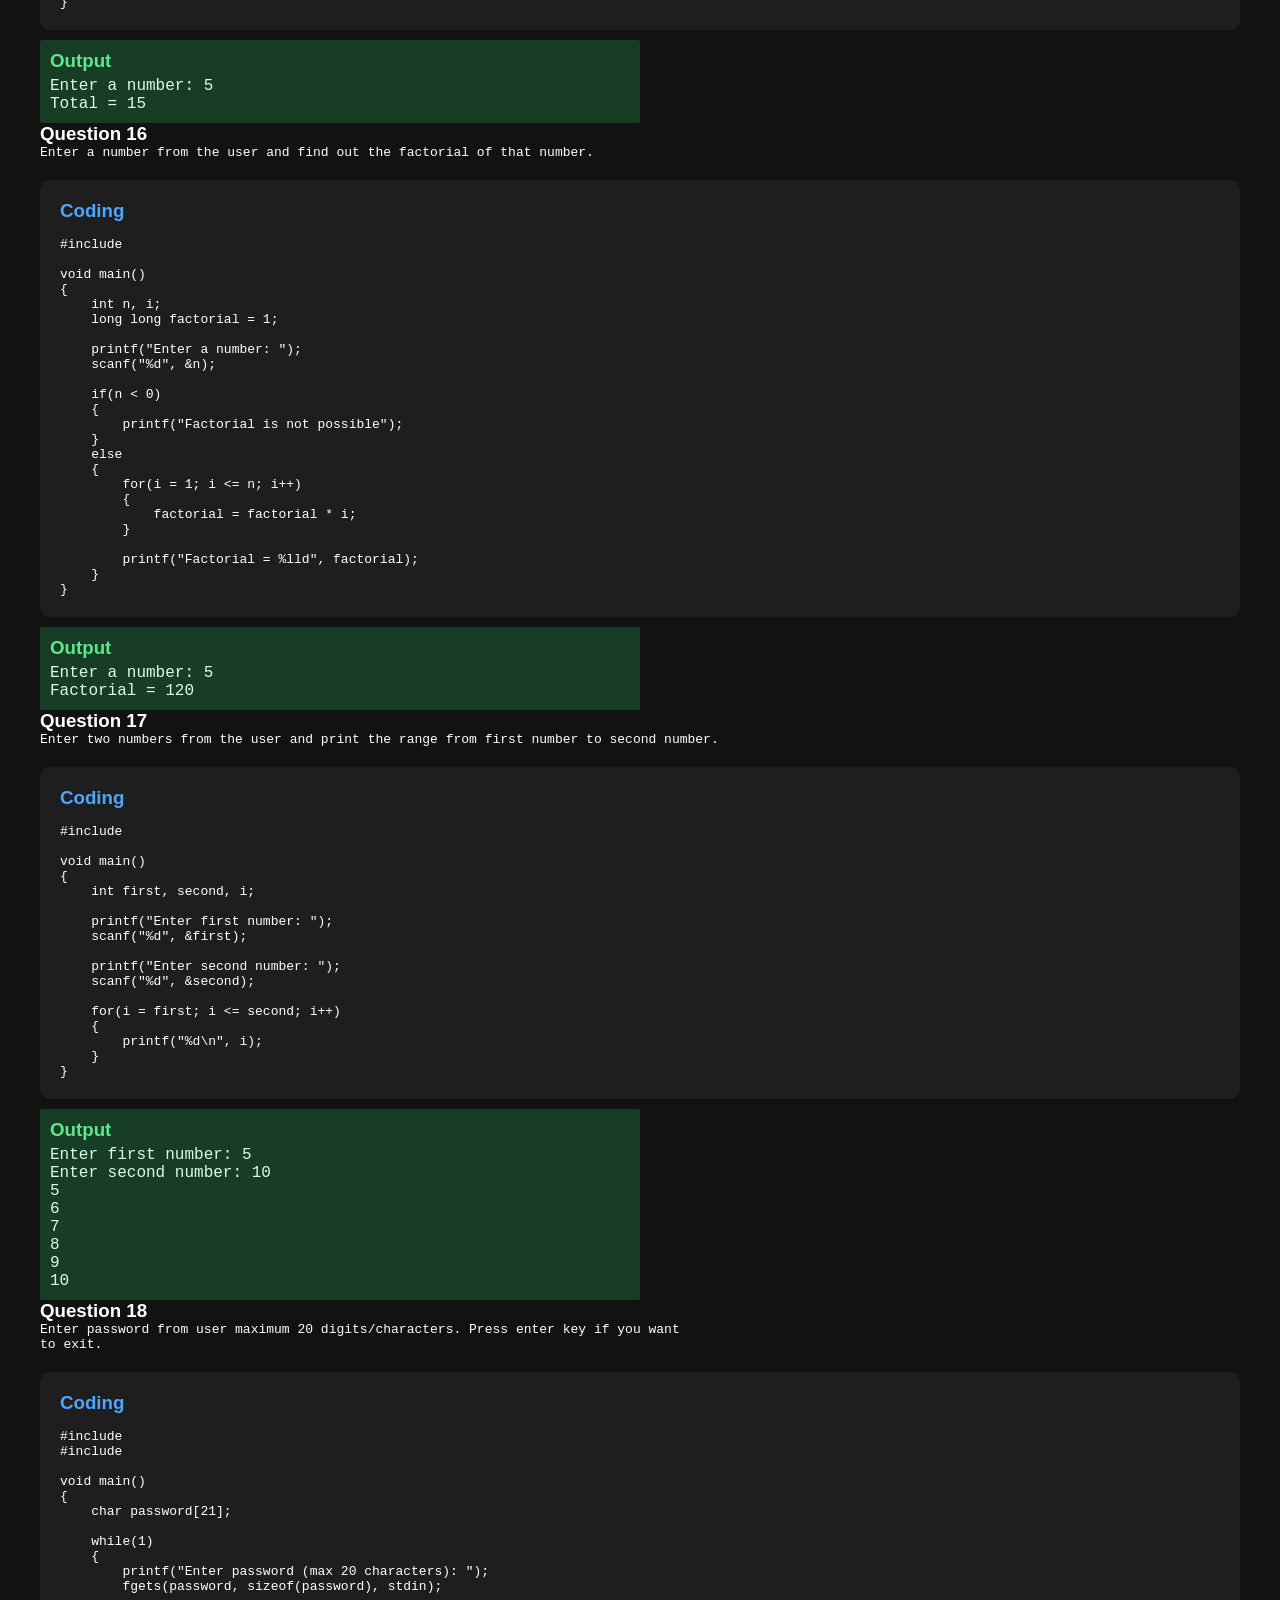
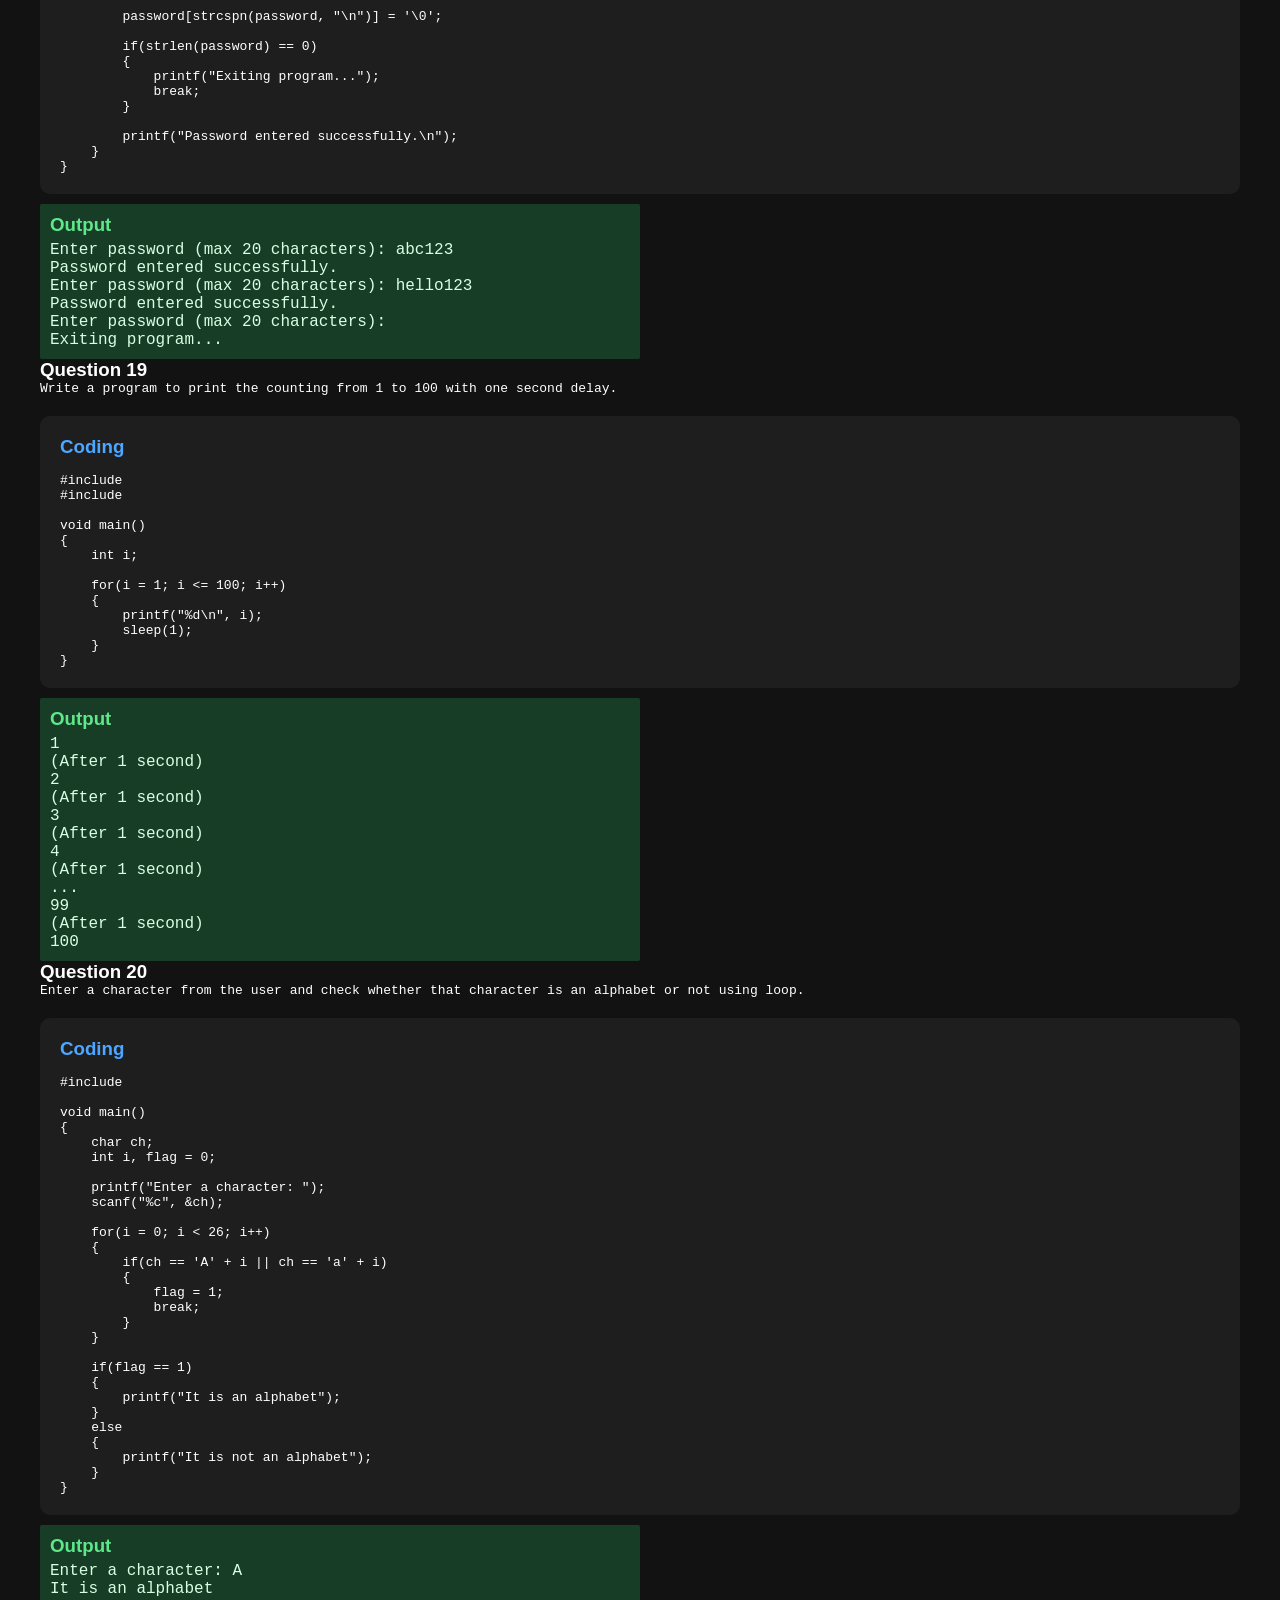
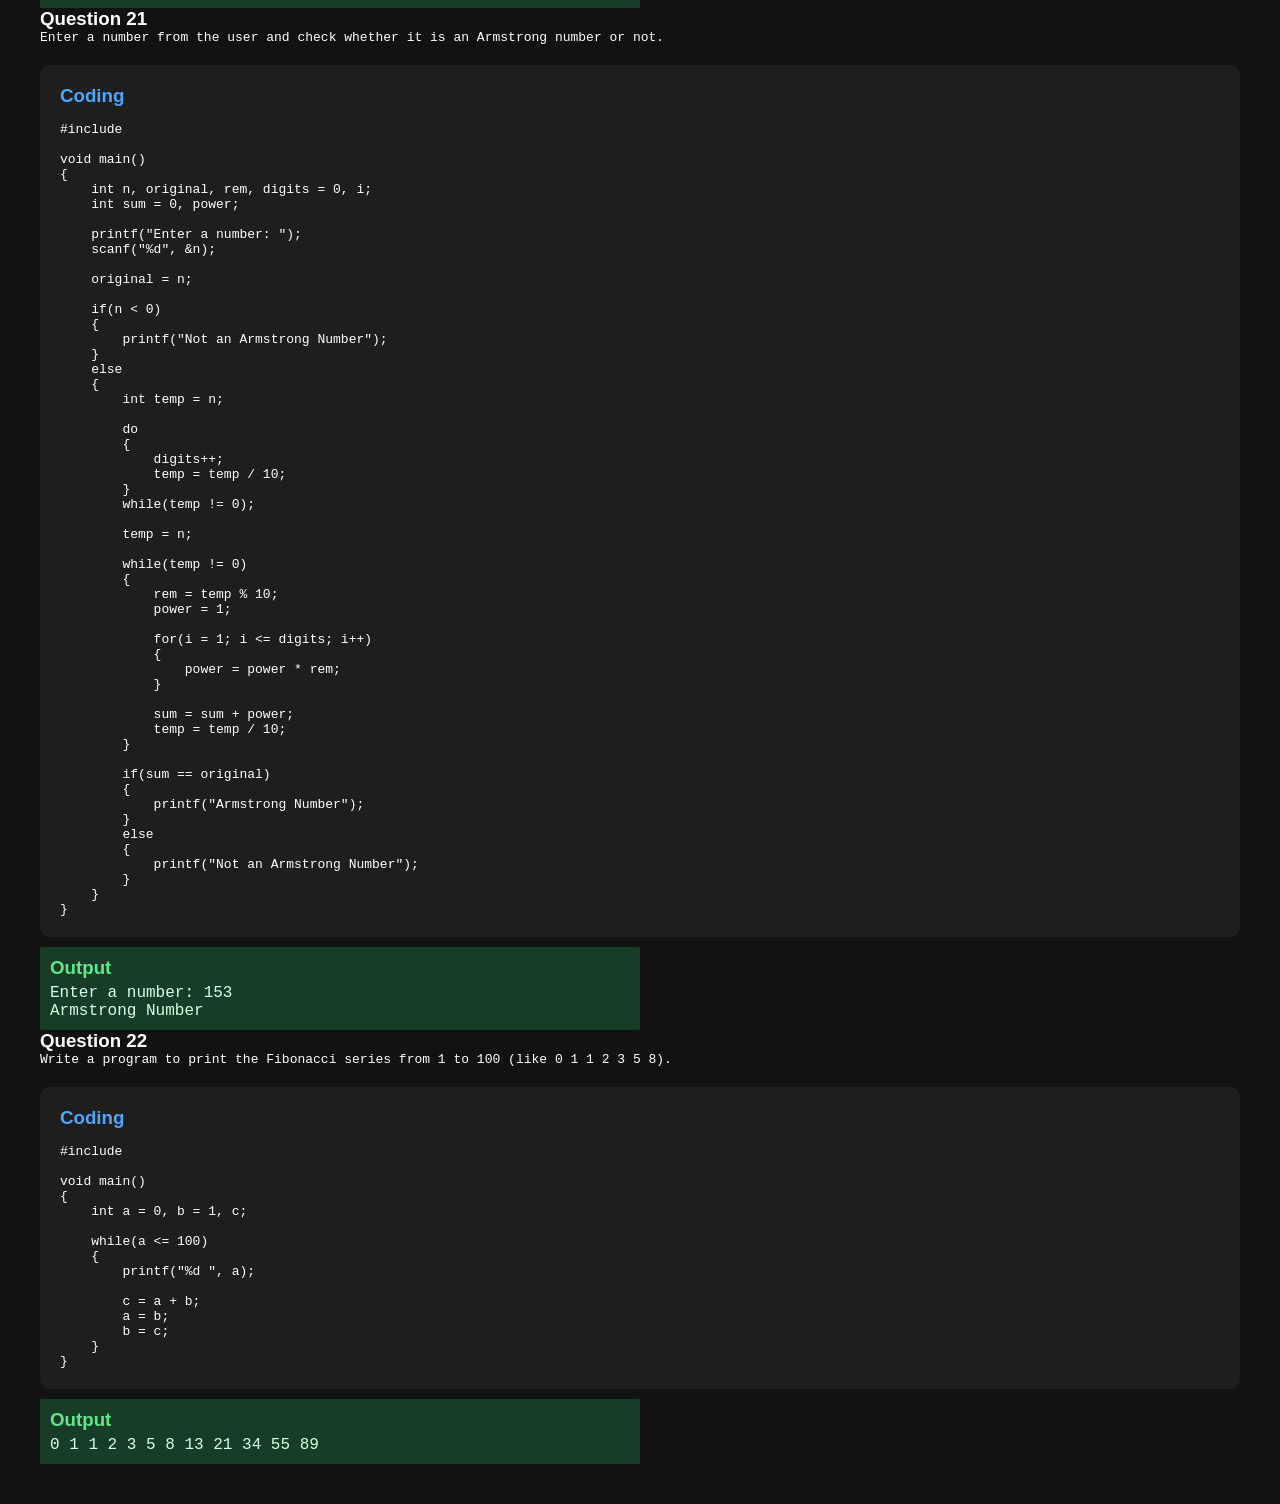
<file: c website/questions/iterativecontrolstructure.html>
<!DOCTYPE html>
<html lang="en">
<head>
    <meta charset="UTF-8">
    <meta name="viewport" content="width=device-width, initial-scale=1.0">
    <title>iterative control Structure</title>
    <link rel="stylesheet" href="../style.css">
</head>
<body>
        <div class="a">
    <h3>Question 1</h3>
    <pre>Enter a number from the user and check it is a prime number or not.</pre>
</div>

<div class="box">

    <h3>Coding</h3>

<pre>#include <stdio.h>

void main()
{
    int n, i, count = 0;

    printf("Enter a number: ");
    scanf("%d", &n);

    for(i = 1; i <= n; i++)
    {
        if(n % i == 0)
        {
            count++;
        }
    }

    if(count == 2)
    {
        printf("Prime Number");
    }
    else
    {
        printf("Not a Prime Number");
    }
}
</pre>

</div>

<div class="output">

    <h3>Output</h3>

<pre>Enter a number: 7
Prime Number</pre>

</div>
<div class="a">
    <h3>Question 2</h3>
    <pre>Enter a number from the user and print all digits of the number in separate line.</pre>
</div>

<div class="box">

    <h3>Coding</h3>

<pre>#include <stdio.h>

void main()
{
    int n, digit;

    printf("Enter a number: ");
    scanf("%d", &n);

    while(n != 0)
    {
        digit = n % 10;
        printf("%d\n", digit);
        n = n / 10;
    }
}
</pre>

</div>

<div class="output">

    <h3>Output</h3>

<pre>Enter a number: 1234
4
3
2
1</pre>

</div>
<div class="a">
    <h3>Question 4</h3>
    <pre>Enter a number from the user and check that the number is divisible by any prime number or not.</pre>
</div>

<div class="box">

    <h3>Coding</h3>

<pre>#include <stdio.h>

void main()
{
    int n, i, j, prime, found = 0;

    printf("Enter a number: ");
    scanf("%d", &n);

    for(i = 2; i < n; i++)
    {
        prime = 1;

        for(j = 2; j < i; j++)
        {
            if(i % j == 0)
            {
                prime = 0;
                break;
            }
        }

        if(prime == 1 && n % i == 0)
        {
            printf("Divisible by prime number %d", i);
            found = 1;
            break;
        }
    }

    if(found == 0)
    {
        printf("Not divisible by any prime number");
    }
}
</pre>

</div>

<div class="output">

    <h3>Output</h3>

<pre>Enter a number: 15
Divisible by prime number 3</pre>

</div>

<div class="a">
    <h3>Question 5</h3>
    <pre>Write a program to print your name 1 lakh times.</pre>
</div>

<div class="box">

    <h3>Coding</h3>

<pre>#include <stdio.h>

void main()
{
    int i;

    for(i = 1; i <= 100000; i++)
    {
        printf("Aditya\n");
    }
}
</pre>

</div>

<div class="output">

    <h3>Output</h3>

<pre>Your Name
Aditya
Aditya
Aditya
Aditya
(Printed 1 lakh times)</pre>

</div>
<div class="a">
    <h3>Question 6</h3>
    <pre>Write a program to print a series from 1 to 1 lakh.</pre>
</div>

<div class="box">

    <h3>Coding</h3>

<pre>#include <stdio.h>

void main()
{
    int i;

    for(i = 1; i <= 100000; i++)
    {
        printf("%d\n", i);
    }
}
</pre>

</div>

<div class="output">

    <h3>Output</h3>

<pre>1
2
3
4
5
6
7
8
9
10
...
99998
99999
100000</pre>

</div>
<div class="a">
    <h3>Question 7</h3>
    <pre>Enter a number from the user and print the series from 1 to that number.</pre>
</div>

<div class="box">

    <h3>Coding</h3>

<pre>#include <stdio.h>

void main()
{
    int n, i;

    printf("Enter a number: ");
    scanf("%d", &n);

    for(i = 1; i <= n; i++)
    {
        printf("%d\n", i);
    }
}
</pre>

</div>

<div class="output">

    <h3>Output</h3>

<pre>Enter a number: 10
1
2
3
4
5
6
7
8
9
10</pre>

</div>
<div class="a">
    <h3>Question 8</h3>
    <pre>Enter a number from the user and print that number 100 times.</pre>
</div>

<div class="box">

    <h3>Coding</h3>

<pre>#include <stdio.h>

void main()
{
    int n, i;

    printf("Enter a number: ");
    scanf("%d", &n);

    for(i = 1; i <= 100; i++)
    {
        printf("%d\n", n);
    }
}
</pre>

</div>

<div class="output">

    <h3>Output</h3>

<pre>Enter a number: 5
5
5
5
5
5
...
(Printed 100 times)</pre>

</div>
<div class="a">
    <h3>Question 9</h3>
    <pre>Write a program to print all the odd numbers between 1 to 100.</pre>
</div>

<div class="box">

    <h3>Coding</h3>

<pre>#include <stdio.h>

void main()
{
    int i;

    for(i = 1; i <= 100; i++)
    {
        if(i % 2 != 0)
        {
            printf("%d\n", i);
        }
    }
}
</pre>

</div>

<div class="output">

    <h3>Output</h3>

<pre>1
3
5
7
9
11
13
15
17
19
...
95
97
99</pre>

</div>
<div class="a">
    <h3>Question 10</h3>
    <pre>Write a program to print the table of 4 in the given format till 20.</pre>
</div>

<div class="box">

    <h3>Coding</h3>

<pre>#include <stdio.h>

void main()
{
    int i;

    for(i = 1; i <= 20; i++)
    {
        printf("4 * %d = %d\n", i, 4 * i);
    }
}
</pre>

</div>

<div class="output">

    <h3>Output</h3>

<pre>4 * 1 = 4
4 * 2 = 8
4 * 3 = 12
4 * 4 = 16
4 * 5 = 20
4 * 6 = 24
4 * 7 = 28
4 * 8 = 32
4 * 9 = 36
4 * 10 = 40
4 * 11 = 44
4 * 12 = 48
4 * 13 = 52
4 * 14 = 56
4 * 15 = 60
4 * 16 = 64
4 * 17 = 68
4 * 18 = 72
4 * 19 = 76
4 * 20 = 80</pre>

</div>
<div class="a">
    <h3>Question 11</h3>
    <pre>Enter a number from the user and reverse the number.</pre>
</div>

<div class="box">

    <h3>Coding</h3>

<pre>#include <stdio.h>

void main()
{
    int n, rem, reverse = 0;

    printf("Enter a number: ");
    scanf("%d", &n);

    while(n != 0)
    {
        rem = n % 10;
        reverse = reverse * 10 + rem;
        n = n / 10;
    }

    printf("Reverse number = %d", reverse);
}
</pre>

</div>

<div class="output">

    <h3>Output</h3>

<pre>Enter a number: 1234
Reverse number = 4321</pre>

</div>
<div class="a">
    <h3>Question 12</h3>
    <pre>Enter a number from the user and check whether it is a palindrome or not.</pre>
</div>

<div class="box">

    <h3>Coding</h3>

<pre>#include <stdio.h>

void main()
{
    int n, original, rem, reverse = 0;

    printf("Enter a number: ");
    scanf("%d", &n);

    original = n;

    while(n != 0)
    {
        rem = n % 10;
        reverse = reverse * 10 + rem;
        n = n / 10;
    }

    if(original == reverse)
    {
        printf("Palindrome Number");
    }
    else
    {
        printf("Not a Palindrome Number");
    }
}
</pre>

</div>

<div class="output">

    <h3>Output</h3>

<pre>Enter a number: 121
Palindrome Number</pre>

</div>
<div class="a">
    <h3>Question 13</h3>
    <pre>Enter two numbers from the user, one is base and second is power. Write the result.</pre>
</div>

<div class="box">

    <h3>Coding</h3>

<pre>#include <stdio.h>

void main()
{
    int base, power, i;
    int result = 1;

    printf("Enter base: ");
    scanf("%d", &base);

    printf("Enter power: ");
    scanf("%d", &power);

    for(i = 1; i <= power; i++)
    {
        result = result * base;
    }

    printf("Result = %d", result);
}
</pre>

</div>

<div class="output">

    <h3>Output</h3>

<pre>Enter base: 2
Enter power: 3
Result = 8</pre>

</div>
<div class="a">
    <h3>Question 14</h3>
    <pre>Enter a number from the user and print the first digit of the number.</pre>
</div>
<div class="box">

    <h3>Coding</h3>

<pre>#include <stdio.h>

void main()
{
    int n;

    printf("Enter a number: ");
    scanf("%d", &n);

    while(n >= 10)
    {
        n = n / 10;
    }

    printf("First digit = %d", n);
}
</pre>

</div>

<div class="output">

    <h3>Output</h3>

<pre>Enter a number: 12345
First digit = 1</pre>

</div>
<div class="a">
    <h3>Question 15</h3>
    <pre>Enter a number from the user and print the total from 0 to that number.</pre>
</div>

<div class="box">

    <h3>Coding</h3>

<pre>#include <stdio.h>

void main()
{
    int n, i, sum = 0;

    printf("Enter a number: ");
    scanf("%d", &n);

    for(i = 0; i <= n; i++)
    {
        sum = sum + i;
    }

    printf("Total = %d", sum);
}
</pre>

</div>

<div class="output">

    <h3>Output</h3>

<pre>Enter a number: 5
Total = 15</pre>

</div>
<div class="a">
    <h3>Question 16</h3>
    <pre>Enter a number from the user and find out the factorial of that number.</pre>
</div>
<div class="box">

    <h3>Coding</h3>

<pre>#include <stdio.h>

void main()
{
    int n, i;
    long long factorial = 1;

    printf("Enter a number: ");
    scanf("%d", &n);

    if(n < 0)
    {
        printf("Factorial is not possible");
    }
    else
    {
        for(i = 1; i <= n; i++)
        {
            factorial = factorial * i;
        }

        printf("Factorial = %lld", factorial);
    }
}
</pre>

</div>

<div class="output">

    <h3>Output</h3>

<pre>Enter a number: 5
Factorial = 120</pre>

</div>
<div class="a">
    <h3>Question 17</h3>
    <pre>Enter two numbers from the user and print the range from first number to second number.</pre>
</div>

<div class="box">

    <h3>Coding</h3>

<pre>#include <stdio.h>

void main()
{
    int first, second, i;

    printf("Enter first number: ");
    scanf("%d", &first);

    printf("Enter second number: ");
    scanf("%d", &second);

    for(i = first; i <= second; i++)
    {
        printf("%d\n", i);
    }
}
</pre>

</div>

<div class="output">

    <h3>Output</h3>

<pre>Enter first number: 5
Enter second number: 10
5
6
7
8
9
10</pre>

</div>
<div class="a">
    <h3>Question 18</h3>
    <pre>Enter password from user maximum 20 digits/characters. Press enter key if you want
to exit.</pre>
</div>

<div class="box">

    <h3>Coding</h3>

<pre>#include <stdio.h>
#include <string.h>

void main()
{
    char password[21];

    while(1)
    {
        printf("Enter password (max 20 characters): ");
        fgets(password, sizeof(password), stdin);

        password[strcspn(password, "\n")] = '\0';

        if(strlen(password) == 0)
        {
            printf("Exiting program...");
            break;
        }

        printf("Password entered successfully.\n");
    }
}
</pre>

</div>

<div class="output">

    <h3>Output</h3>

<pre>Enter password (max 20 characters): abc123
Password entered successfully.
Enter password (max 20 characters): hello123
Password entered successfully.
Enter password (max 20 characters):
Exiting program...</pre>

</div>
<div class="a">
    <h3>Question 19</h3>
    <pre>Write a program to print the counting from 1 to 100 with one second delay.</pre>
</div>

<div class="box">

    <h3>Coding</h3>

<pre>#include <stdio.h>
#include <unistd.h>

void main()
{
    int i;

    for(i = 1; i <= 100; i++)
    {
        printf("%d\n", i);
        sleep(1);
    }
}
</pre>

</div>

<div class="output">

    <h3>Output</h3>

<pre>1
(After 1 second)
2
(After 1 second)
3
(After 1 second)
4
(After 1 second)
...
99
(After 1 second)
100</pre>
</div>
<div class="a">
    <h3>Question 20</h3>
    <pre>Enter a character from the user and check whether that character is an alphabet or not using loop.</pre>
</div>

<div class="box">

    <h3>Coding</h3>

<pre>#include <stdio.h>

void main()
{
    char ch;
    int i, flag = 0;

    printf("Enter a character: ");
    scanf("%c", &ch);

    for(i = 0; i < 26; i++)
    {
        if(ch == 'A' + i || ch == 'a' + i)
        {
            flag = 1;
            break;
        }
    }

    if(flag == 1)
    {
        printf("It is an alphabet");
    }
    else
    {
        printf("It is not an alphabet");
    }
}
</pre>

</div>

<div class="output">

    <h3>Output</h3>

<pre>Enter a character: A
It is an alphabet</pre>

</div>
<div class="a">
    <h3>Question 21</h3>
    <pre>Enter a number from the user and check whether it is an Armstrong number or not.</pre>
</div>

<div class="box">

    <h3>Coding</h3>

<pre>#include <stdio.h>

void main()
{
    int n, original, rem, digits = 0, i;
    int sum = 0, power;

    printf("Enter a number: ");
    scanf("%d", &n);

    original = n;

    if(n < 0)
    {
        printf("Not an Armstrong Number");
    }
    else
    {
        int temp = n;

        do
        {
            digits++;
            temp = temp / 10;
        }
        while(temp != 0);

        temp = n;

        while(temp != 0)
        {
            rem = temp % 10;
            power = 1;

            for(i = 1; i <= digits; i++)
            {
                power = power * rem;
            }

            sum = sum + power;
            temp = temp / 10;
        }

        if(sum == original)
        {
            printf("Armstrong Number");
        }
        else
        {
            printf("Not an Armstrong Number");
        }
    }
}
</pre>

</div>

<div class="output">

    <h3>Output</h3>

<pre>Enter a number: 153
Armstrong Number</pre>

</div>
<div class="a">
    <h3>Question 22</h3>
    <pre>Write a program to print the Fibonacci series from 1 to 100 (like 0 1 1 2 3 5 8).</pre>
</div>

<div class="box">

    <h3>Coding</h3>

<pre>#include <stdio.h>

void main()
{
    int a = 0, b = 1, c;

    while(a <= 100)
    {
        printf("%d ", a);

        c = a + b;
        a = b;
        b = c;
    }
}
</pre>

</div>

<div class="output">

    <h3>Output</h3>

<pre>0 1 1 2 3 5 8 13 21 34 55 89</pre>

</div>
</body>
</html>
</file>
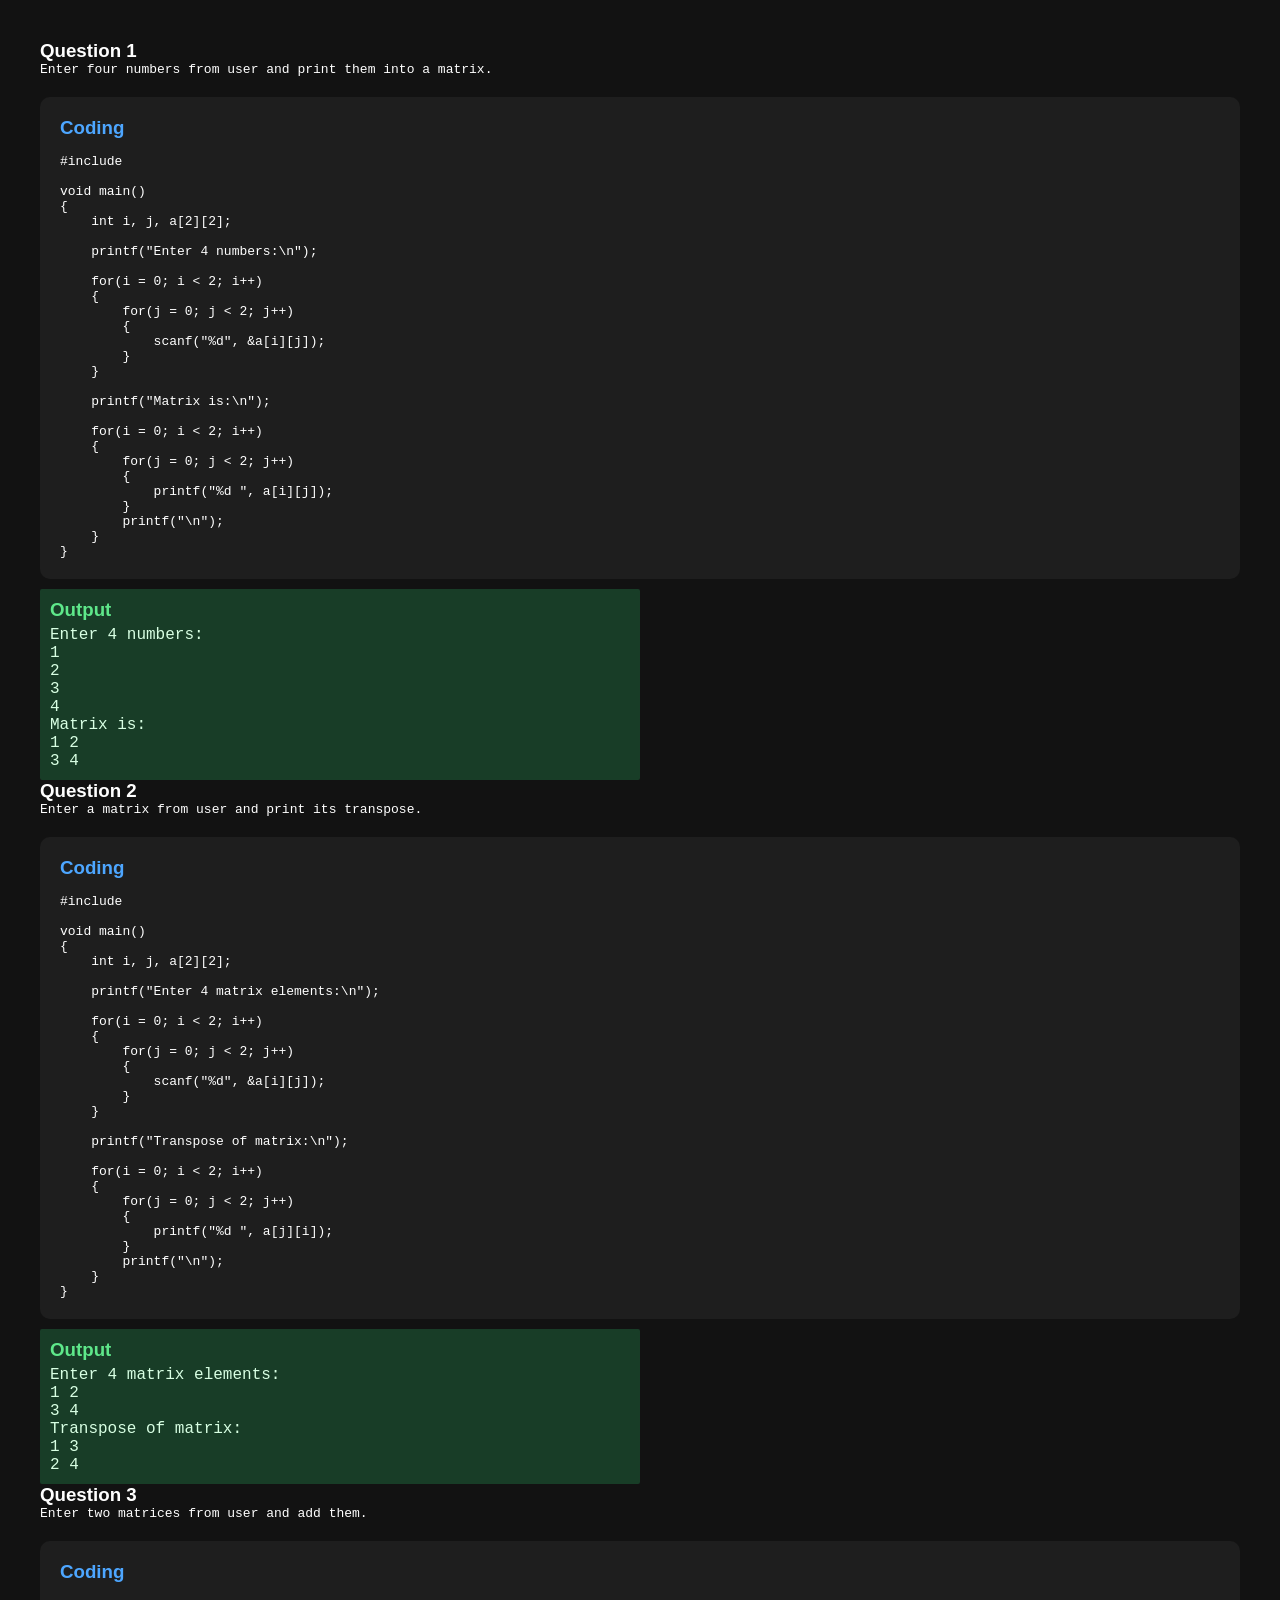
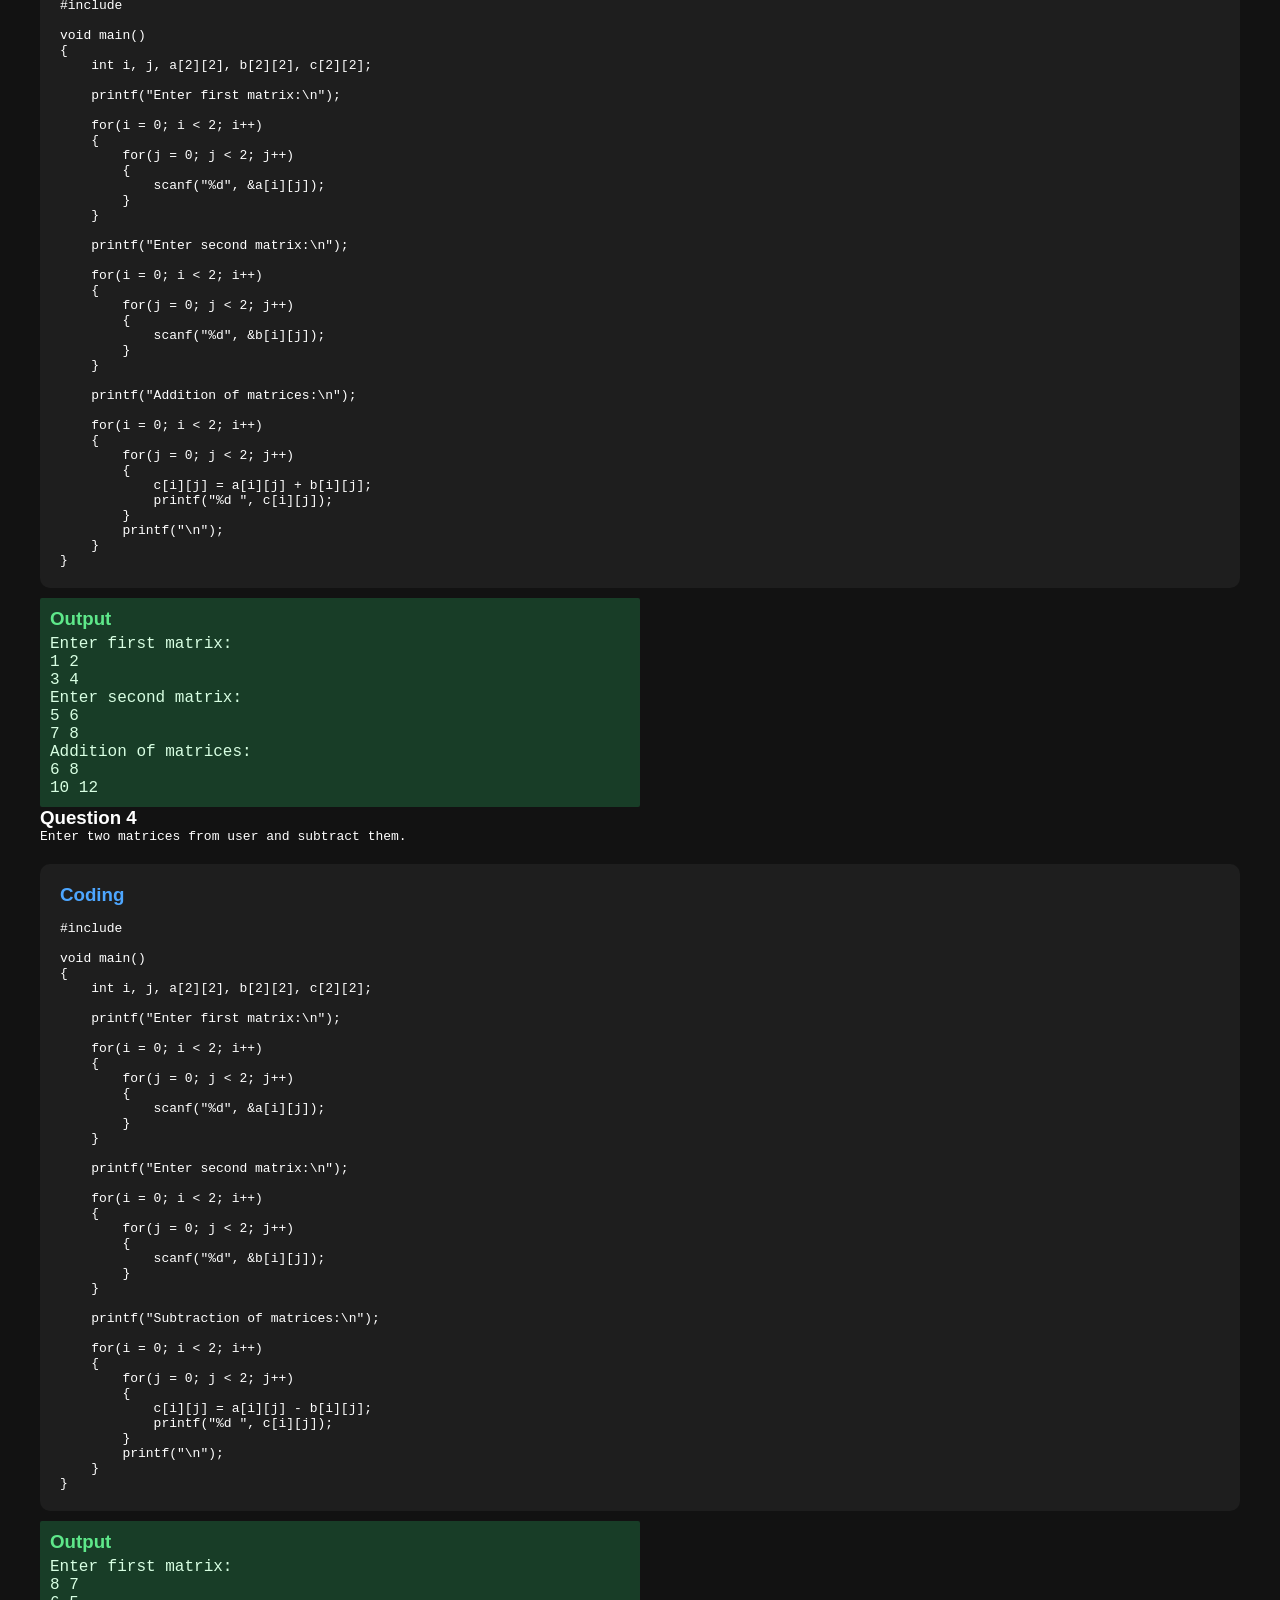
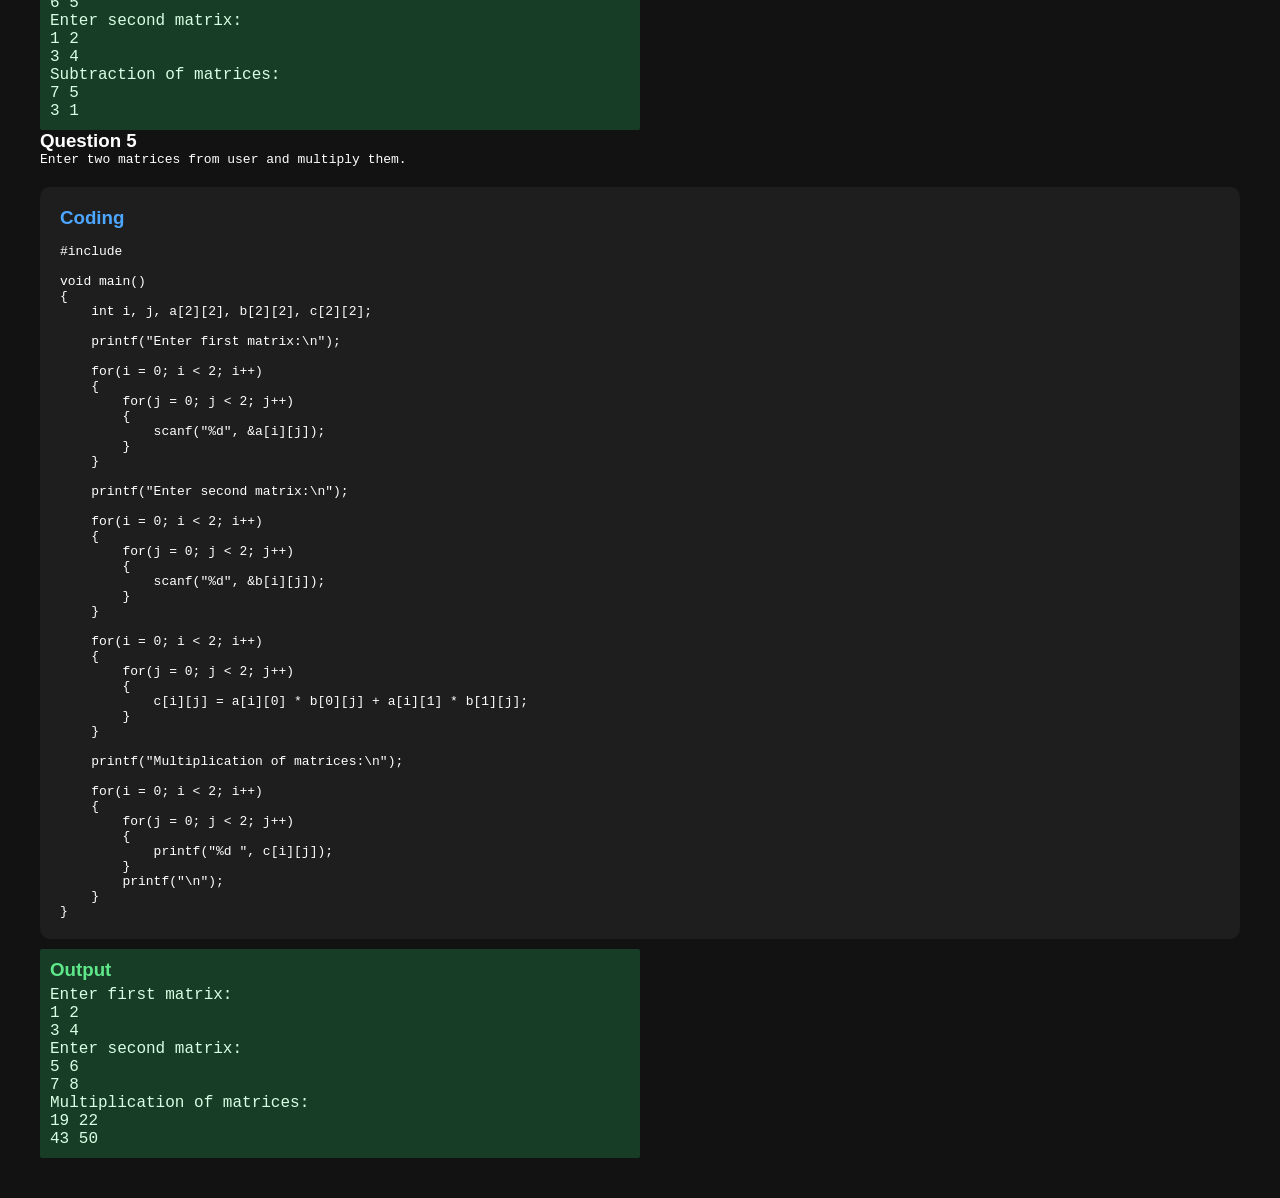
<file: c website/questions/multidimensionalarray.html>
<!DOCTYPE html>
<html lang="en">
<head>
    <meta charset="UTF-8">
    <meta name="viewport" content="width=device-width, initial-scale=1.0">
    <title>Document</title>
    <link rel="stylesheet" href="../style.css">
</head>
<body>
<div class="a">
    <h3>Question 1</h3>
    <pre>Enter four numbers from user and print them into a matrix.</pre>
</div>

<div class="box">

    <h3>Coding</h3>

<pre>#include <stdio.h>

void main()
{
    int i, j, a[2][2];

    printf("Enter 4 numbers:\n");

    for(i = 0; i < 2; i++)
    {
        for(j = 0; j < 2; j++)
        {
            scanf("%d", &a[i][j]);
        }
    }

    printf("Matrix is:\n");

    for(i = 0; i < 2; i++)
    {
        for(j = 0; j < 2; j++)
        {
            printf("%d ", a[i][j]);
        }
        printf("\n");
    }
}
</pre>

</div>

<div class="output">

    <h3>Output</h3>

<pre>Enter 4 numbers:
1
2
3
4
Matrix is:
1 2
3 4</pre>

</div>
<div class="a">
    <h3>Question 2</h3>
    <pre>Enter a matrix from user and print its transpose.</pre>
</div>

<div class="box">

    <h3>Coding</h3>

<pre>#include <stdio.h>

void main()
{
    int i, j, a[2][2];

    printf("Enter 4 matrix elements:\n");

    for(i = 0; i < 2; i++)
    {
        for(j = 0; j < 2; j++)
        {
            scanf("%d", &a[i][j]);
        }
    }

    printf("Transpose of matrix:\n");

    for(i = 0; i < 2; i++)
    {
        for(j = 0; j < 2; j++)
        {
            printf("%d ", a[j][i]);
        }
        printf("\n");
    }
}
</pre>

</div>

<div class="output">

    <h3>Output</h3>

<pre>Enter 4 matrix elements:
1 2
3 4
Transpose of matrix:
1 3
2 4</pre>

</div>
<div class="a">
    <h3>Question 3</h3>
    <pre>Enter two matrices from user and add them.</pre>
</div>
<div class="box">

    <h3>Coding</h3>

<pre>#include <stdio.h>

void main()
{
    int i, j, a[2][2], b[2][2], c[2][2];

    printf("Enter first matrix:\n");

    for(i = 0; i < 2; i++)
    {
        for(j = 0; j < 2; j++)
        {
            scanf("%d", &a[i][j]);
        }
    }

    printf("Enter second matrix:\n");

    for(i = 0; i < 2; i++)
    {
        for(j = 0; j < 2; j++)
        {
            scanf("%d", &b[i][j]);
        }
    }

    printf("Addition of matrices:\n");

    for(i = 0; i < 2; i++)
    {
        for(j = 0; j < 2; j++)
        {
            c[i][j] = a[i][j] + b[i][j];
            printf("%d ", c[i][j]);
        }
        printf("\n");
    }
}
</pre>

</div>

<div class="output">

    <h3>Output</h3>

<pre>Enter first matrix:
1 2
3 4
Enter second matrix:
5 6
7 8
Addition of matrices:
6 8
10 12</pre>

</div>
<div class="a">
    <h3>Question 4</h3>
    <pre>Enter two matrices from user and subtract them.</pre>
</div>

<div class="box">

    <h3>Coding</h3>

<pre>#include <stdio.h>

void main()
{
    int i, j, a[2][2], b[2][2], c[2][2];

    printf("Enter first matrix:\n");

    for(i = 0; i < 2; i++)
    {
        for(j = 0; j < 2; j++)
        {
            scanf("%d", &a[i][j]);
        }
    }

    printf("Enter second matrix:\n");

    for(i = 0; i < 2; i++)
    {
        for(j = 0; j < 2; j++)
        {
            scanf("%d", &b[i][j]);
        }
    }

    printf("Subtraction of matrices:\n");

    for(i = 0; i < 2; i++)
    {
        for(j = 0; j < 2; j++)
        {
            c[i][j] = a[i][j] - b[i][j];
            printf("%d ", c[i][j]);
        }
        printf("\n");
    }
}
</pre>

</div>

<div class="output">

    <h3>Output</h3>

<pre>Enter first matrix:
8 7
6 5
Enter second matrix:
1 2
3 4
Subtraction of matrices:
7 5
3 1</pre>

</div>
<div class="a">
    <h3>Question 5</h3>
    <pre>Enter two matrices from user and multiply them.</pre>
</div>

<div class="box">

    <h3>Coding</h3>

<pre>#include

void main()
{
    int i, j, a[2][2], b[2][2], c[2][2];

    printf("Enter first matrix:\n");

    for(i = 0; i < 2; i++)
    {
        for(j = 0; j < 2; j++)
        {
            scanf("%d", &a[i][j]);
        }
    }

    printf("Enter second matrix:\n");

    for(i = 0; i < 2; i++)
    {
        for(j = 0; j < 2; j++)
        {
            scanf("%d", &b[i][j]);
        }
    }

    for(i = 0; i < 2; i++)
    {
        for(j = 0; j < 2; j++)
        {
            c[i][j] = a[i][0] * b[0][j] + a[i][1] * b[1][j];
        }
    }

    printf("Multiplication of matrices:\n");

    for(i = 0; i < 2; i++)
    {
        for(j = 0; j < 2; j++)
        {
            printf("%d ", c[i][j]);
        }
        printf("\n");
    }
}
</pre>

</div>

<div class="output">

    <h3>Output</h3>

<pre>Enter first matrix:
1 2
3 4
Enter second matrix:
5 6
7 8
Multiplication of matrices:
19 22
43 50</pre>

</div>
</body>
</html>
</file>
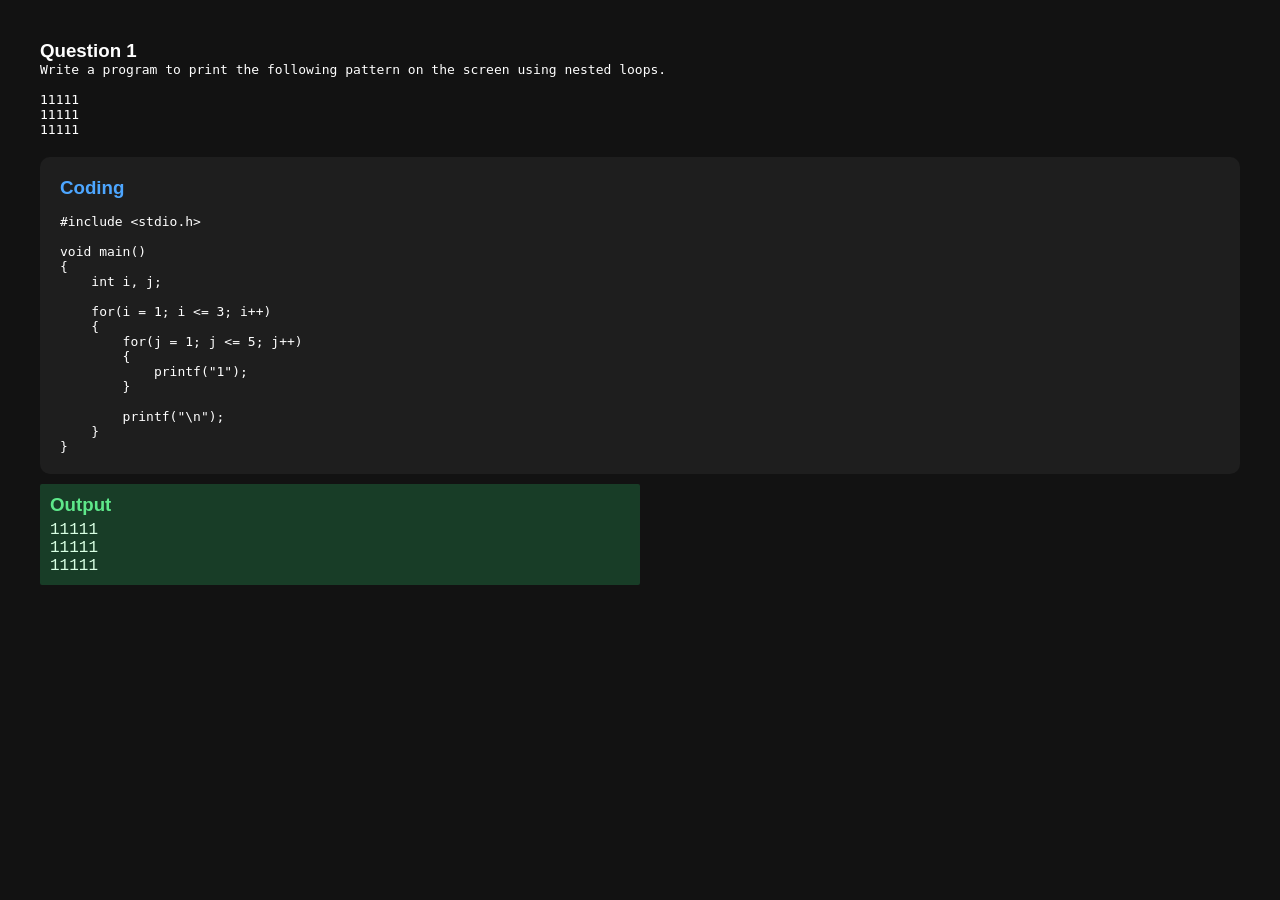
<file: c website/questions/nested.html>
<!DOCTYPE html>
<html lang="en">
<head>
    <meta charset="UTF-8">
    <meta name="viewport" content="width=device-width, initial-scale=1.0">
    <title>Document</title>
    <link rel="stylesheet" href="../style.css">
</head>
<body>
<div class="a">
    <h3>Question 1</h3>
    <pre>Write a program to print the following pattern on the screen using nested loops.

11111
11111
11111</pre>
</div>
<div class="box">

    <h3>Coding</h3>

<pre>#include &lt;stdio.h&gt;

void main()
{
    int i, j;

    for(i = 1; i <= 3; i++)
    {
        for(j = 1; j <= 5; j++)
        {
            printf("1");
        }

        printf("\n");
    }
}</pre>

</div>

<div class="output">

    <h3>Output</h3>

<pre>11111
11111
11111</pre>

</div>
</body>
</html>
</file>
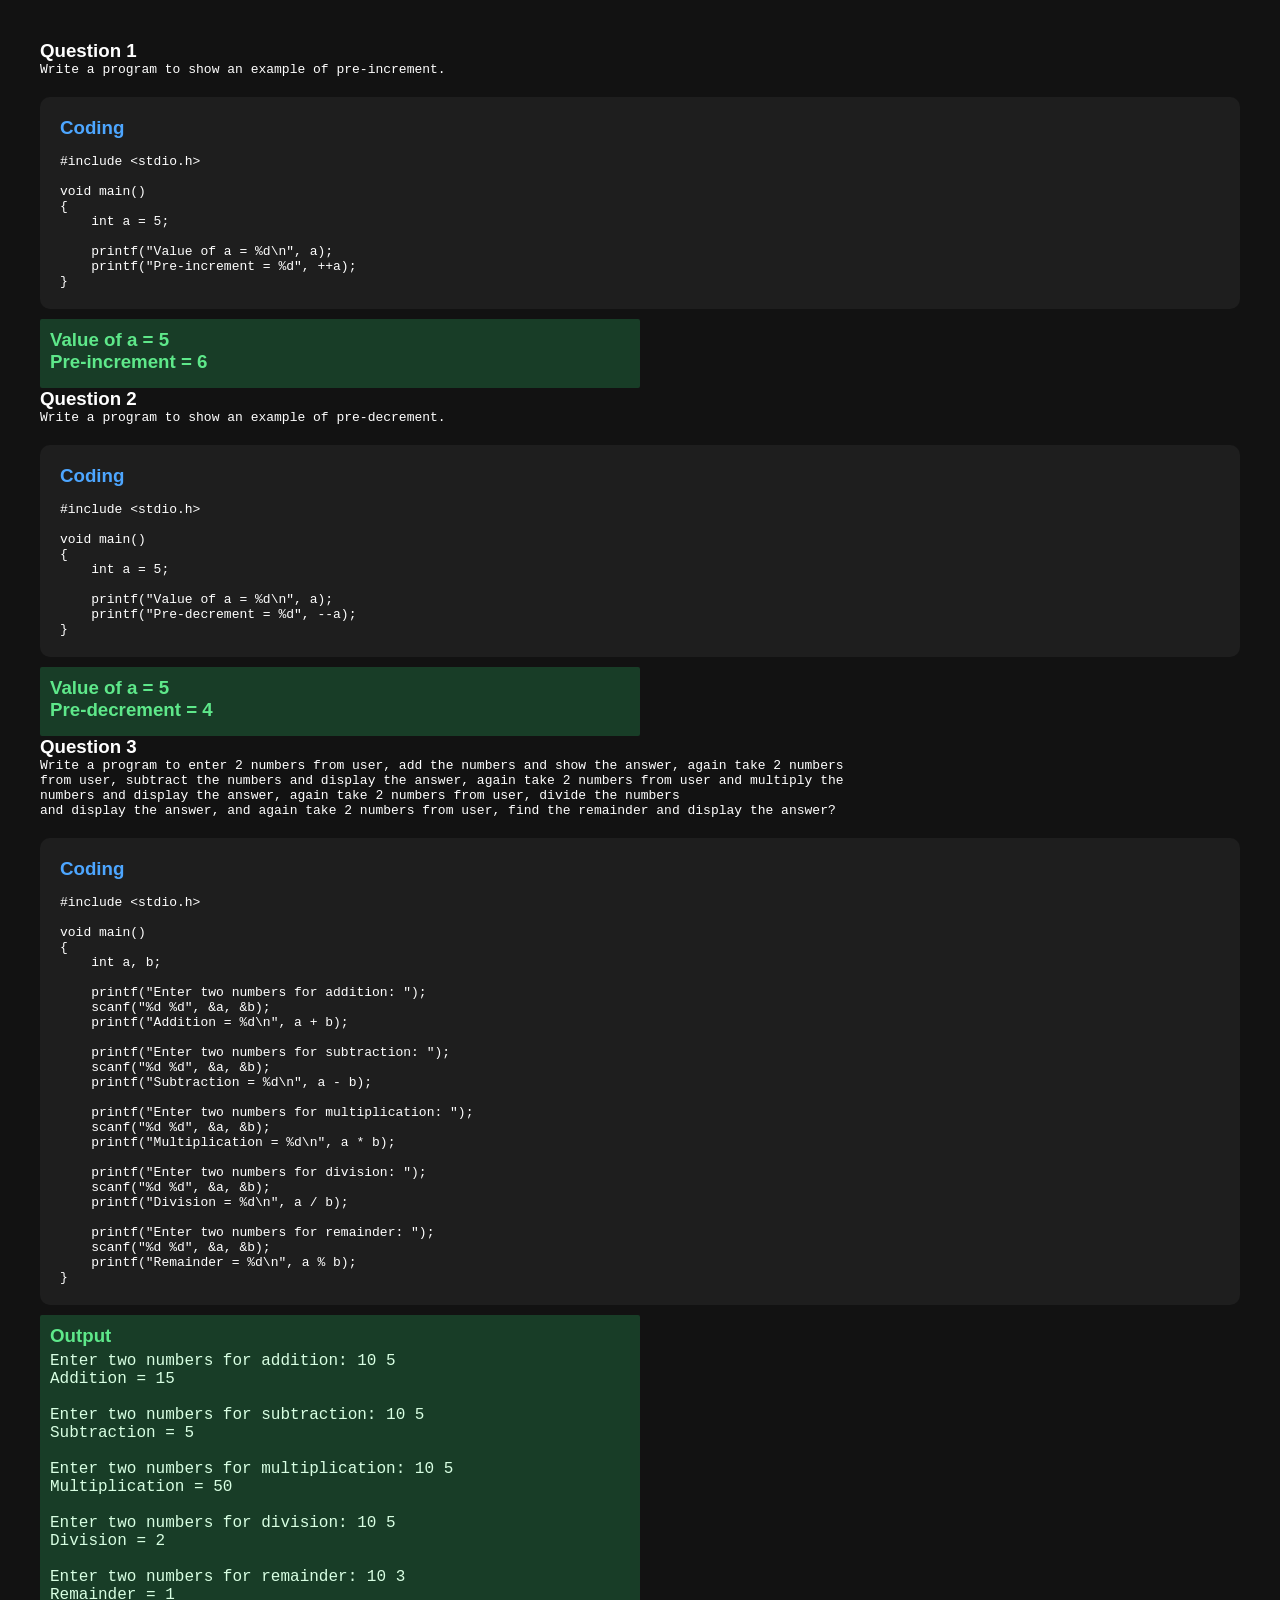
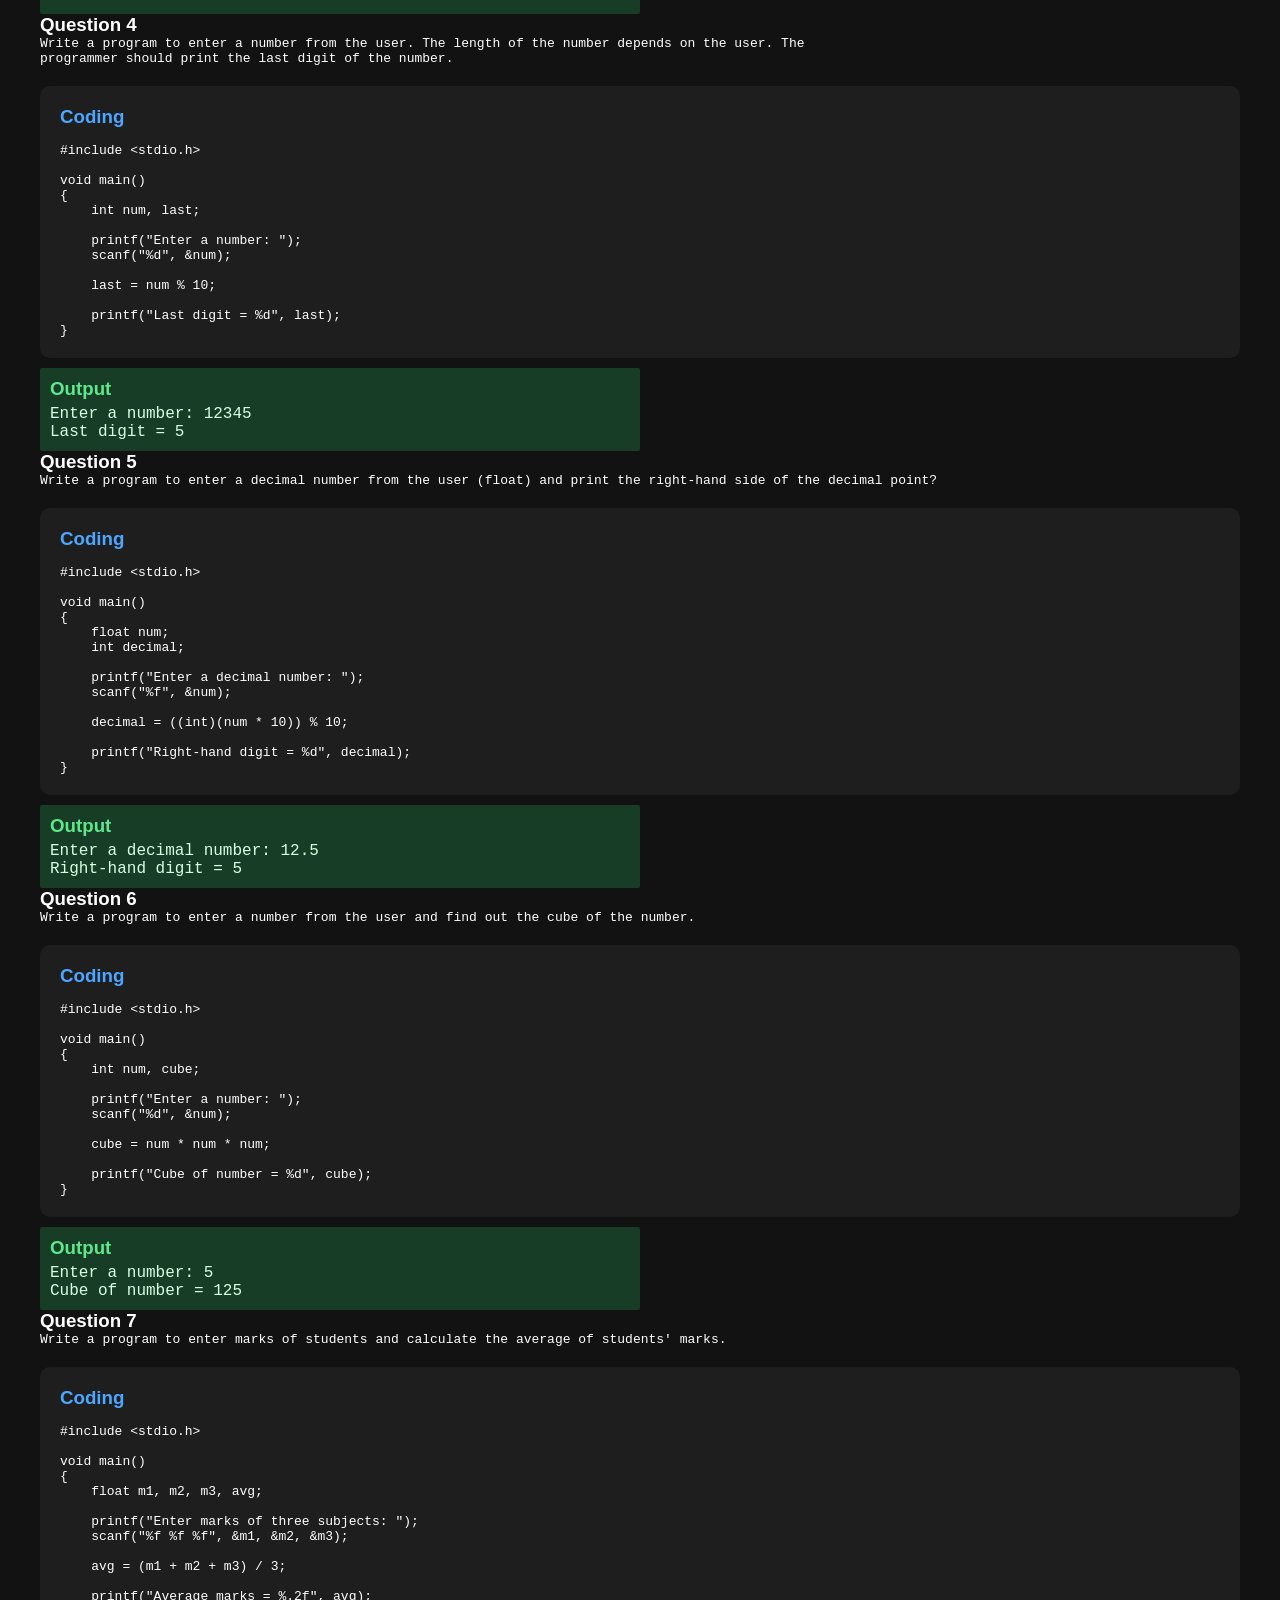
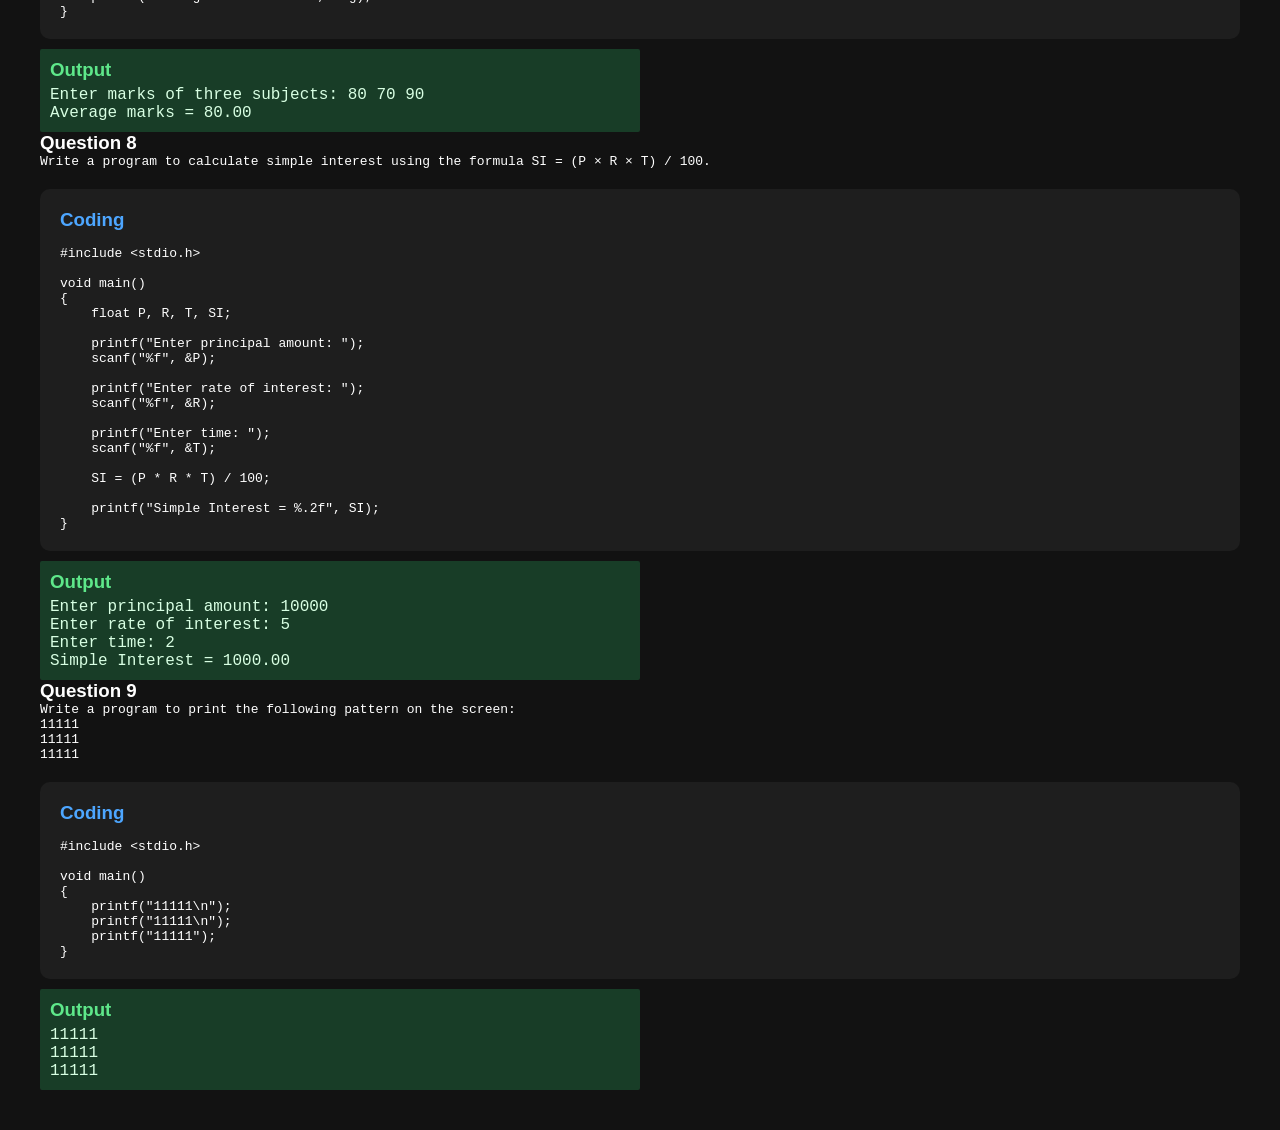
<file: c website/questions/operators.html>
<!DOCTYPE html>
<html lang="en">
<head>
    <meta charset="UTF-8">
    <meta name="viewport" content="width=device-width, initial-scale=1.0">
    <title>operators</title>
    <link rel="stylesheet" href="../style.css">
</head>
<body>
<div class="a">
    <h3>Question 1</h3>
    <pre>Write a program to show an example of pre-increment.</pre>
</div>

<div class="box">

    <h3>Coding</h3>

<pre>#include &lt;stdio.h&gt;

void main()
{
    int a = 5;

    printf("Value of a = %d\n", a);
    printf("Pre-increment = %d", ++a);
}
</pre>

</div>
<div class="output">

            <h3>Value of a = 5<br>
Pre-increment = 6</h3> 
</div>
<div class="a">
    <h3>Question 2</h3>
    <pre>Write a program to show an example of pre-decrement.</pre>
</div>

<!-- Coding Box -->
<div class="box">

    <h3>Coding</h3>

<pre>#include &lt;stdio.h&gt;

void main()
{
    int a = 5;

    printf("Value of a = %d\n", a);
    printf("Pre-decrement = %d", --a);
}
</pre>

</div>

<div class="output">

    <h3>Value of a = 5<br>
Pre-decrement = 4</h3>

</div>
<div class="a">
    <h3>Question 3</h3>
    <pre>Write a program to enter 2 numbers from user, add the numbers and show the answer, again take 2 numbers <br>from user, subtract the numbers and display the answer, again take 2 numbers from user and multiply the <br>numbers and display the answer, again take 2 numbers from user, divide the numbers <br>and display the answer, and again take 2 numbers from user, find the remainder and display the answer?</pre>
</div>

<div class="box">

    <h3>Coding</h3>

<pre>#include &lt;stdio.h&gt;

void main()
{
    int a, b;

    printf("Enter two numbers for addition: ");
    scanf("%d %d", &amp;a, &amp;b);
    printf("Addition = %d\n", a + b);

    printf("Enter two numbers for subtraction: ");
    scanf("%d %d", &amp;a, &amp;b);
    printf("Subtraction = %d\n", a - b);

    printf("Enter two numbers for multiplication: ");
    scanf("%d %d", &amp;a, &amp;b);
    printf("Multiplication = %d\n", a * b);

    printf("Enter two numbers for division: ");
    scanf("%d %d", &amp;a, &amp;b);
    printf("Division = %d\n", a / b);

    printf("Enter two numbers for remainder: ");
    scanf("%d %d", &amp;a, &amp;b);
    printf("Remainder = %d\n", a % b);
}</pre>

</div>

<div class="output">
    <h3>Output</h3>
    <pre>Enter two numbers for addition: 10 5
Addition = 15

Enter two numbers for subtraction: 10 5
Subtraction = 5

Enter two numbers for multiplication: 10 5
Multiplication = 50

Enter two numbers for division: 10 5
Division = 2

Enter two numbers for remainder: 10 3
Remainder = 1</pre>
</div>
<div class="a">
    <h3>Question 4</h3>
    <pre>Write a program to enter a number from the user. The length of the number depends on the user. The <br>programmer should print the last digit of the number.</pre>
</div>

<div class="box">

    <h3>Coding</h3>

<pre>#include &lt;stdio.h&gt;

void main()
{
    int num, last;

    printf("Enter a number: ");
    scanf("%d", &amp;num);

    last = num % 10;

    printf("Last digit = %d", last);
}
</pre>

</div>

<div class="output">

    <h3>Output</h3>
    <pre>Enter a number: 12345
Last digit = 5</pre>

</div>
<div class="a">
    <h3>Question 5</h3>
    <pre>Write a program to enter a decimal number from the user (float) and print the right-hand side of the decimal point?</pre>
</div>

<div class="box">

    <h3>Coding</h3>

<pre>#include &lt;stdio.h&gt;

void main()
{
    float num;
    int decimal;

    printf("Enter a decimal number: ");
    scanf("%f", &amp;num);

    decimal = ((int)(num * 10)) % 10;

    printf("Right-hand digit = %d", decimal);
}
</pre>

</div>

<div class="output">

    <h3>Output</h3>
    <pre>Enter a decimal number: 12.5
Right-hand digit = 5</pre>

</div>
<div class="a">
    <h3>Question 6</h3>
    <pre>Write a program to enter a number from the user and find out the cube of the number.</pre>
</div>
<div class="box">

    <h3>Coding</h3>

<pre>#include &lt;stdio.h&gt;

void main()
{
    int num, cube;

    printf("Enter a number: ");
    scanf("%d", &amp;num);

    cube = num * num * num;

    printf("Cube of number = %d", cube);
}
</pre>

</div>

<div class="output">

    <h3>Output</h3>
    <pre>Enter a number: 5
Cube of number = 125</pre>

</div>
<div class="a">
    <h3>Question 7</h3>
    <pre>Write a program to enter marks of students and calculate the average of students' marks.</pre>
</div>

<div class="box">

    <h3>Coding</h3>

<pre>#include &lt;stdio.h&gt;

void main()
{
    float m1, m2, m3, avg;

    printf("Enter marks of three subjects: ");
    scanf("%f %f %f", &amp;m1, &amp;m2, &amp;m3);

    avg = (m1 + m2 + m3) / 3;

    printf("Average marks = %.2f", avg);
}
</pre>

</div>

<div class="output">

    <h3>Output</h3>
    <pre>Enter marks of three subjects: 80 70 90
Average marks = 80.00</pre>

</div>
<div class="a">
    <h3>Question 8</h3>
    <pre>Write a program to calculate simple interest using the formula SI = (P × R × T) / 100.</pre>
</div>

<div class="box">

    <h3>Coding</h3>

<pre>#include &lt;stdio.h&gt;

void main()
{
    float P, R, T, SI;

    printf("Enter principal amount: ");
    scanf("%f", &amp;P);

    printf("Enter rate of interest: ");
    scanf("%f", &amp;R);

    printf("Enter time: ");
    scanf("%f", &amp;T);

    SI = (P * R * T) / 100;

    printf("Simple Interest = %.2f", SI);
}
</pre>

</div>

<div class="output">

    <h3>Output</h3>
    <pre>Enter principal amount: 10000
Enter rate of interest: 5
Enter time: 2
Simple Interest = 1000.00</pre>

</div>
<div class="a">
    <h3>Question 9</h3>
    <pre>Write a program to print the following pattern on the screen:
11111
11111
11111</pre>
</div>

<div class="box">

    <h3>Coding</h3>

<pre>#include &lt;stdio.h&gt;

void main()
{
    printf("11111\n");
    printf("11111\n");
    printf("11111");
}
</pre>

</div>

<div class="output">

    <h3>Output</h3>
    <pre>11111
11111
11111</pre>

</div>
</body>
</html>
</file>
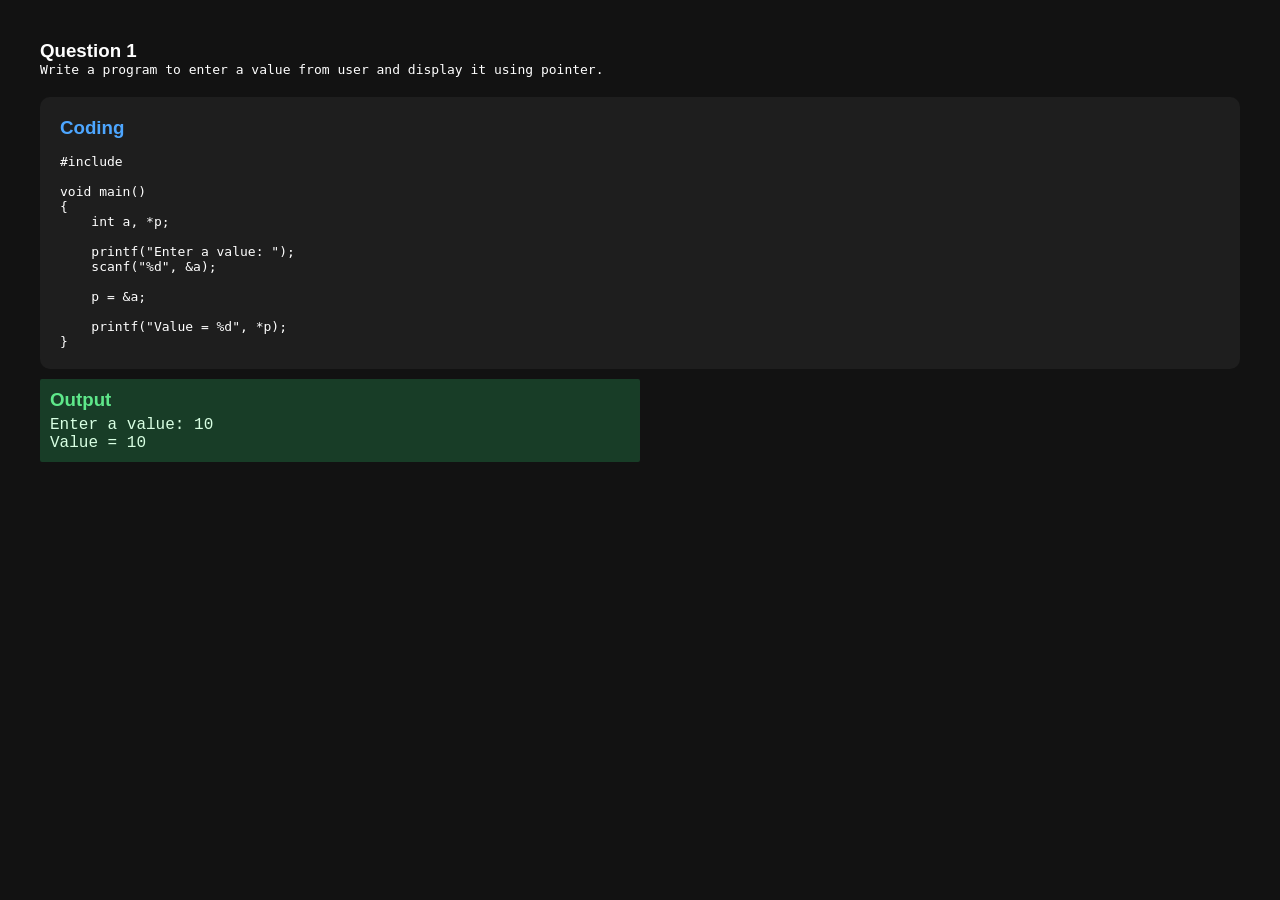
<file: c website/questions/pointers.html>
<!DOCTYPE html>
<html lang="en">
<head>
    <meta charset="UTF-8">
    <meta name="viewport" content="width=device-width, initial-scale=1.0">
    <title>Document</title>
    <link rel="stylesheet" href="../style.css">
</head>
<body>
<div class="a">
    <h3>Question 1</h3>
    <pre>Write a program to enter a value from user and display it using pointer.</pre>
</div>

<div class="box">

    <h3>Coding</h3>

<pre>#include <stdio.h>

void main()
{
    int a, *p;

    printf("Enter a value: ");
    scanf("%d", &a);

    p = &a;

    printf("Value = %d", *p);
}
</pre>

</div>

<div class="output">

    <h3>Output</h3>

<pre>Enter a value: 10
Value = 10</pre>

</div>
</body>
</html>
</file>
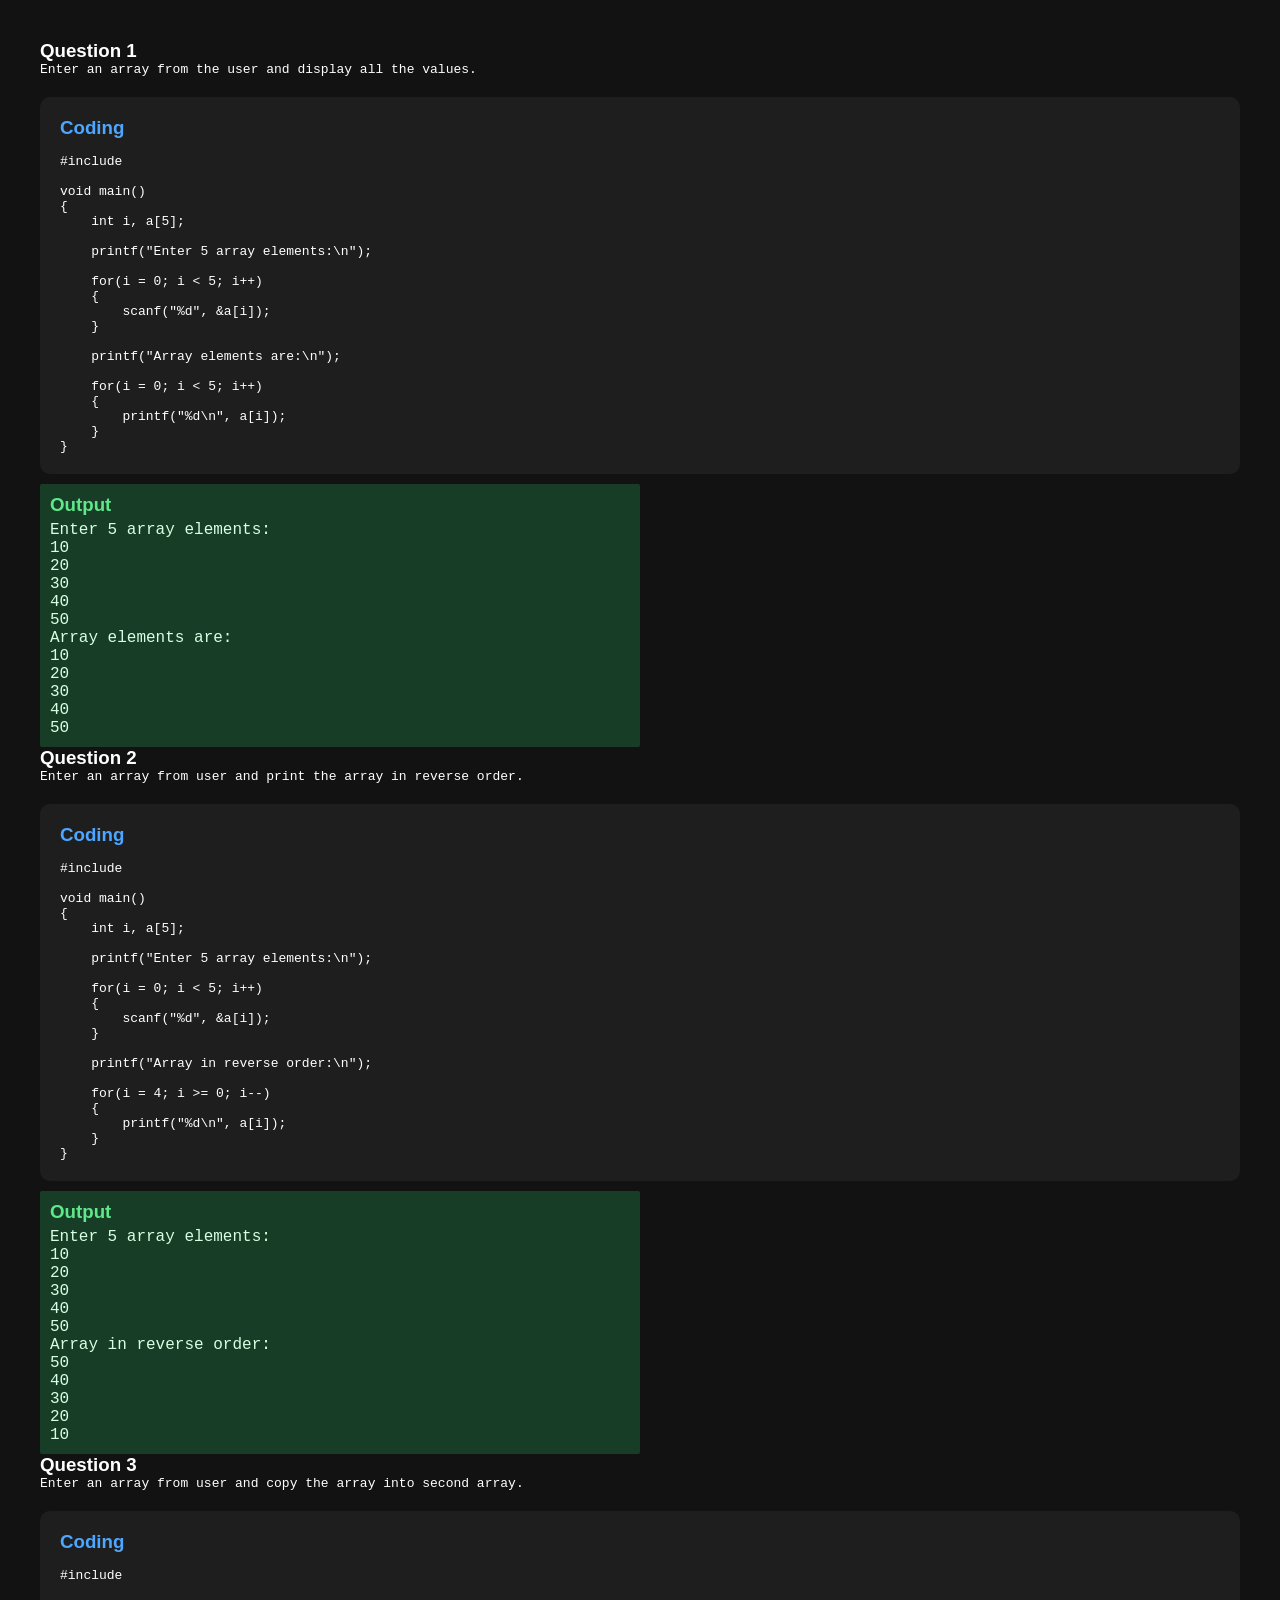
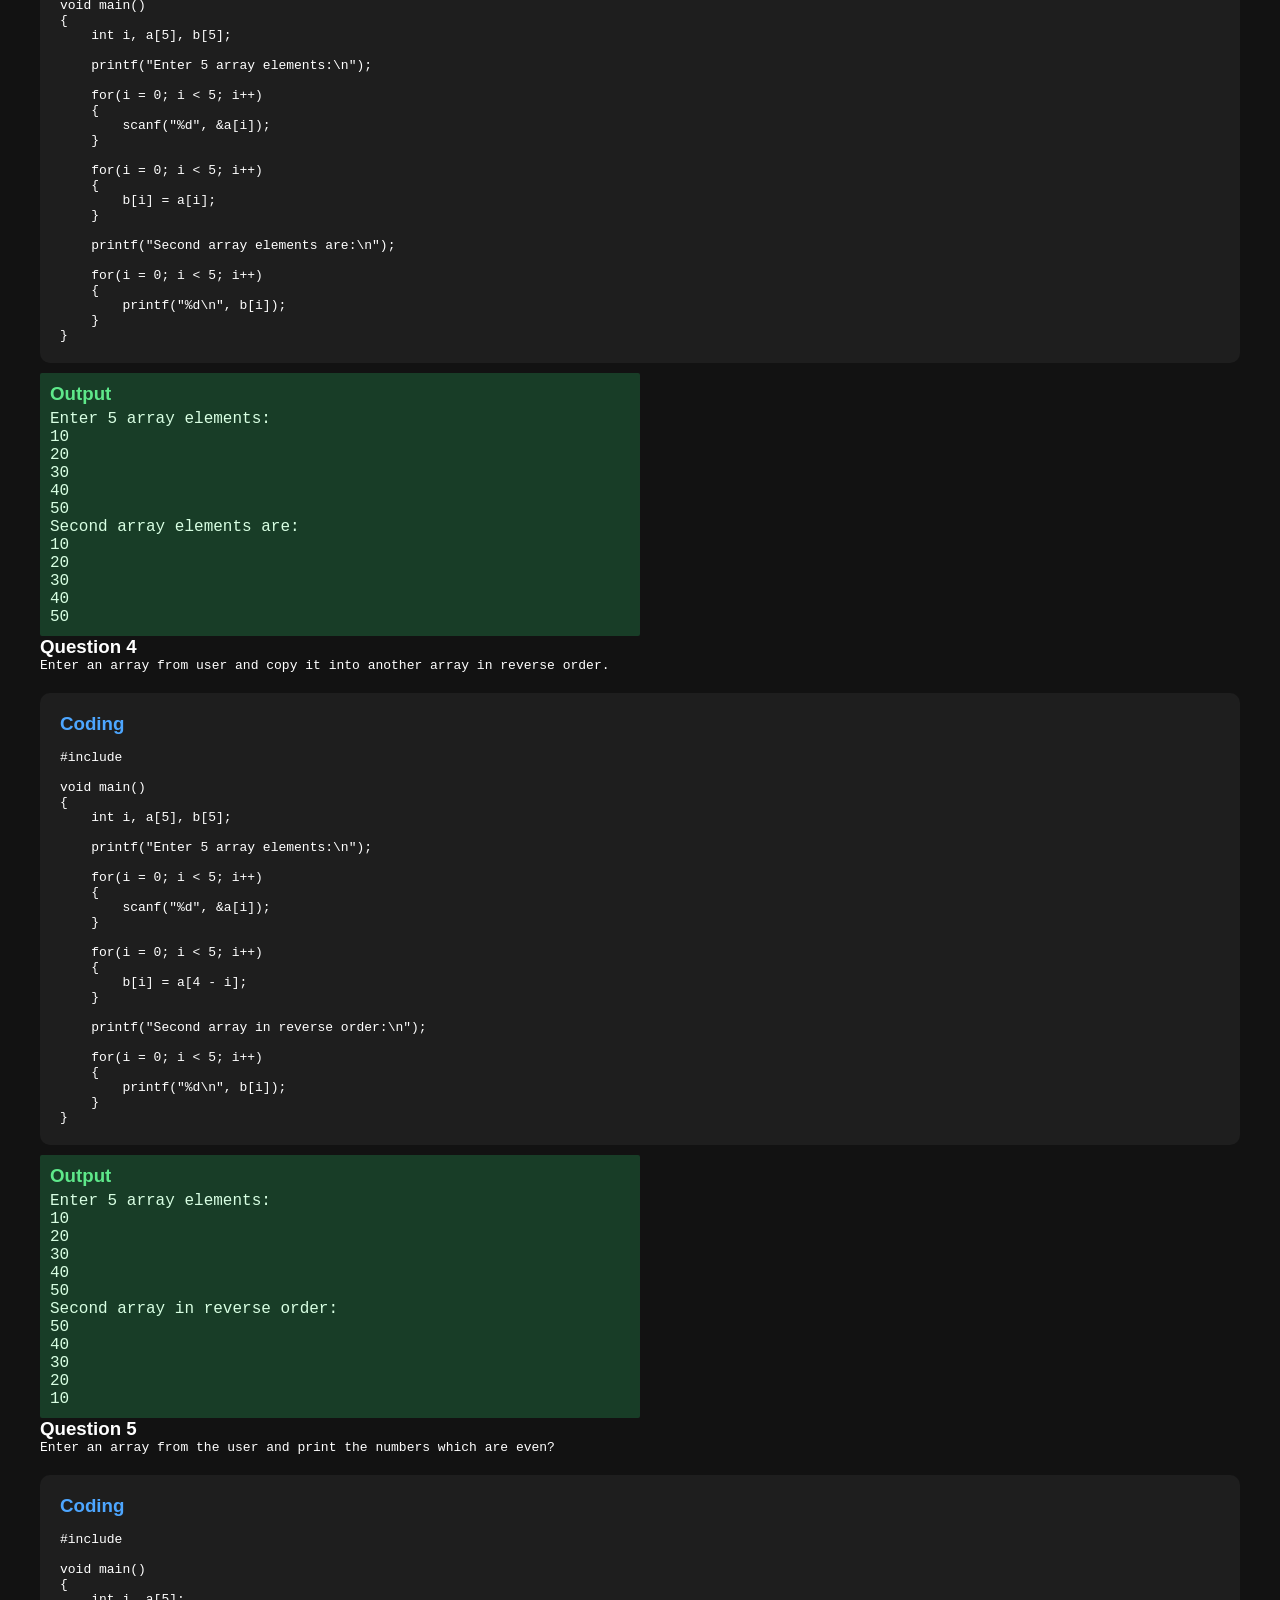
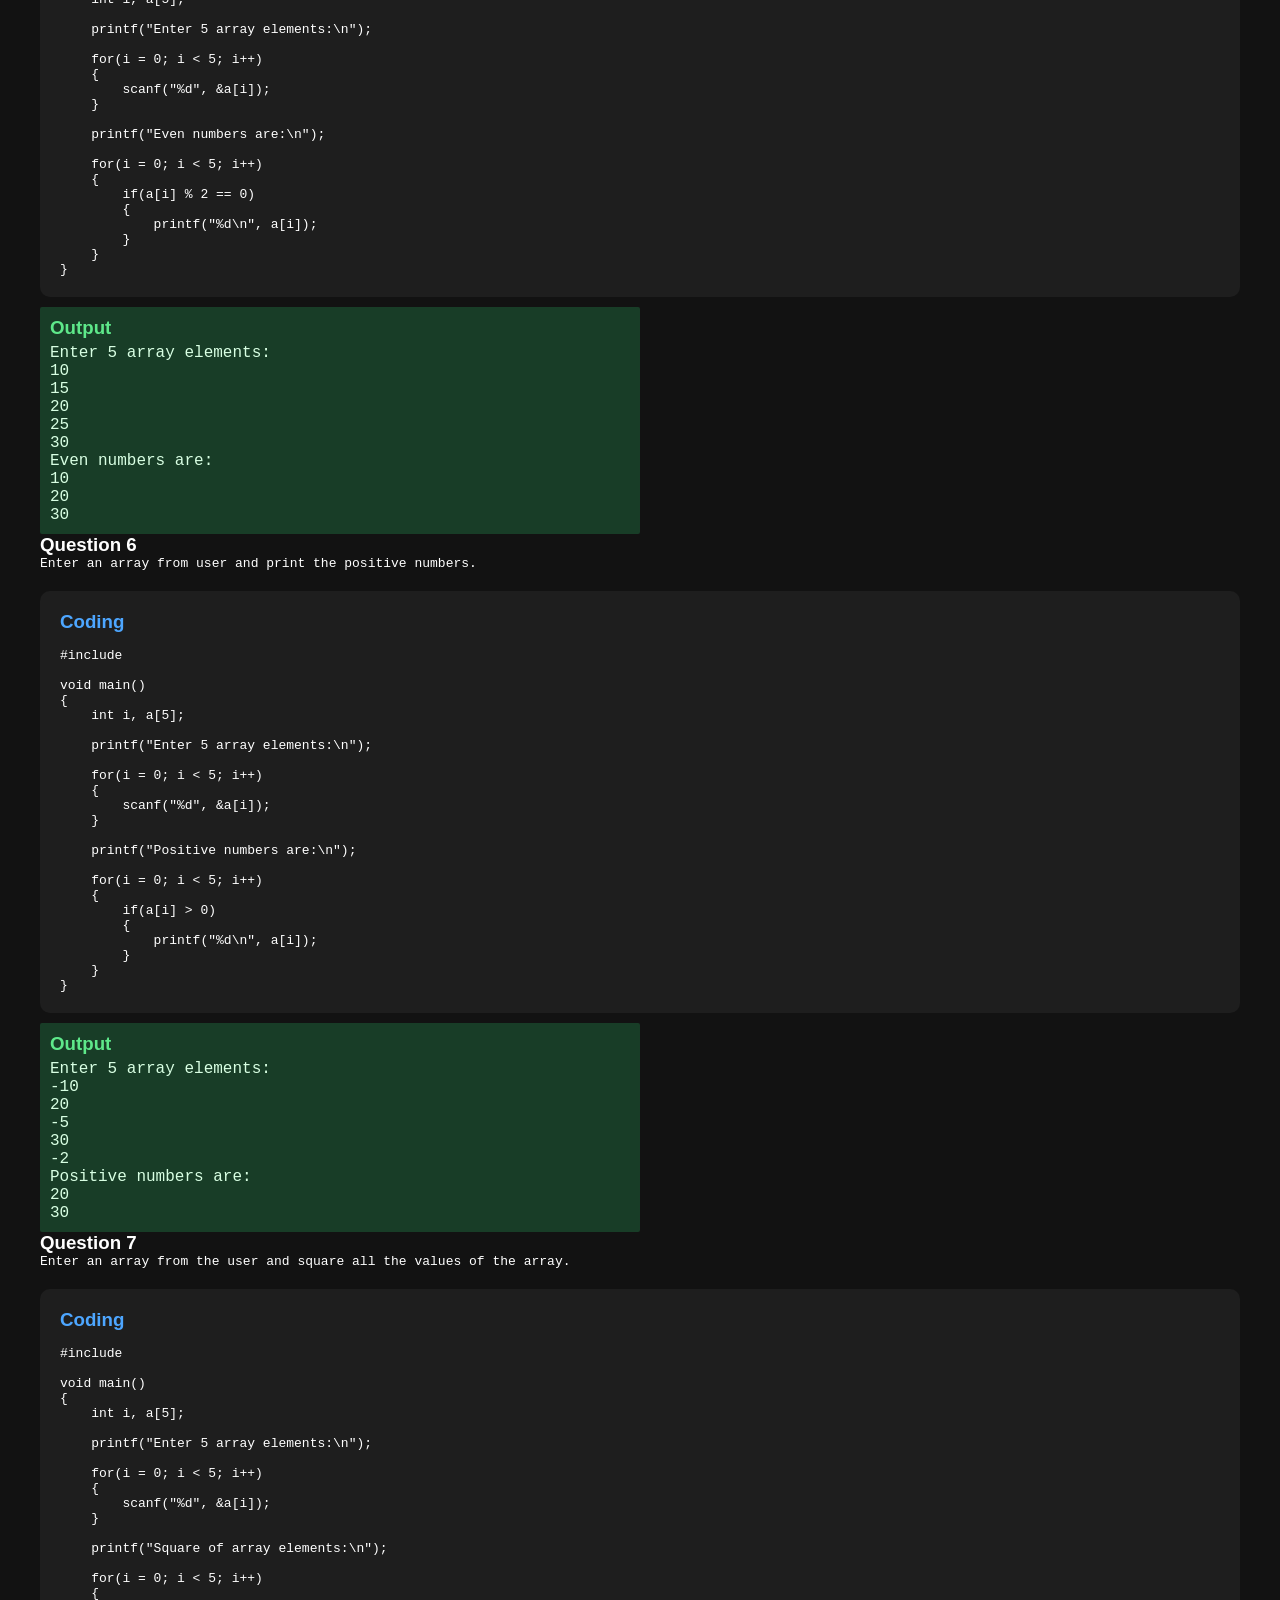
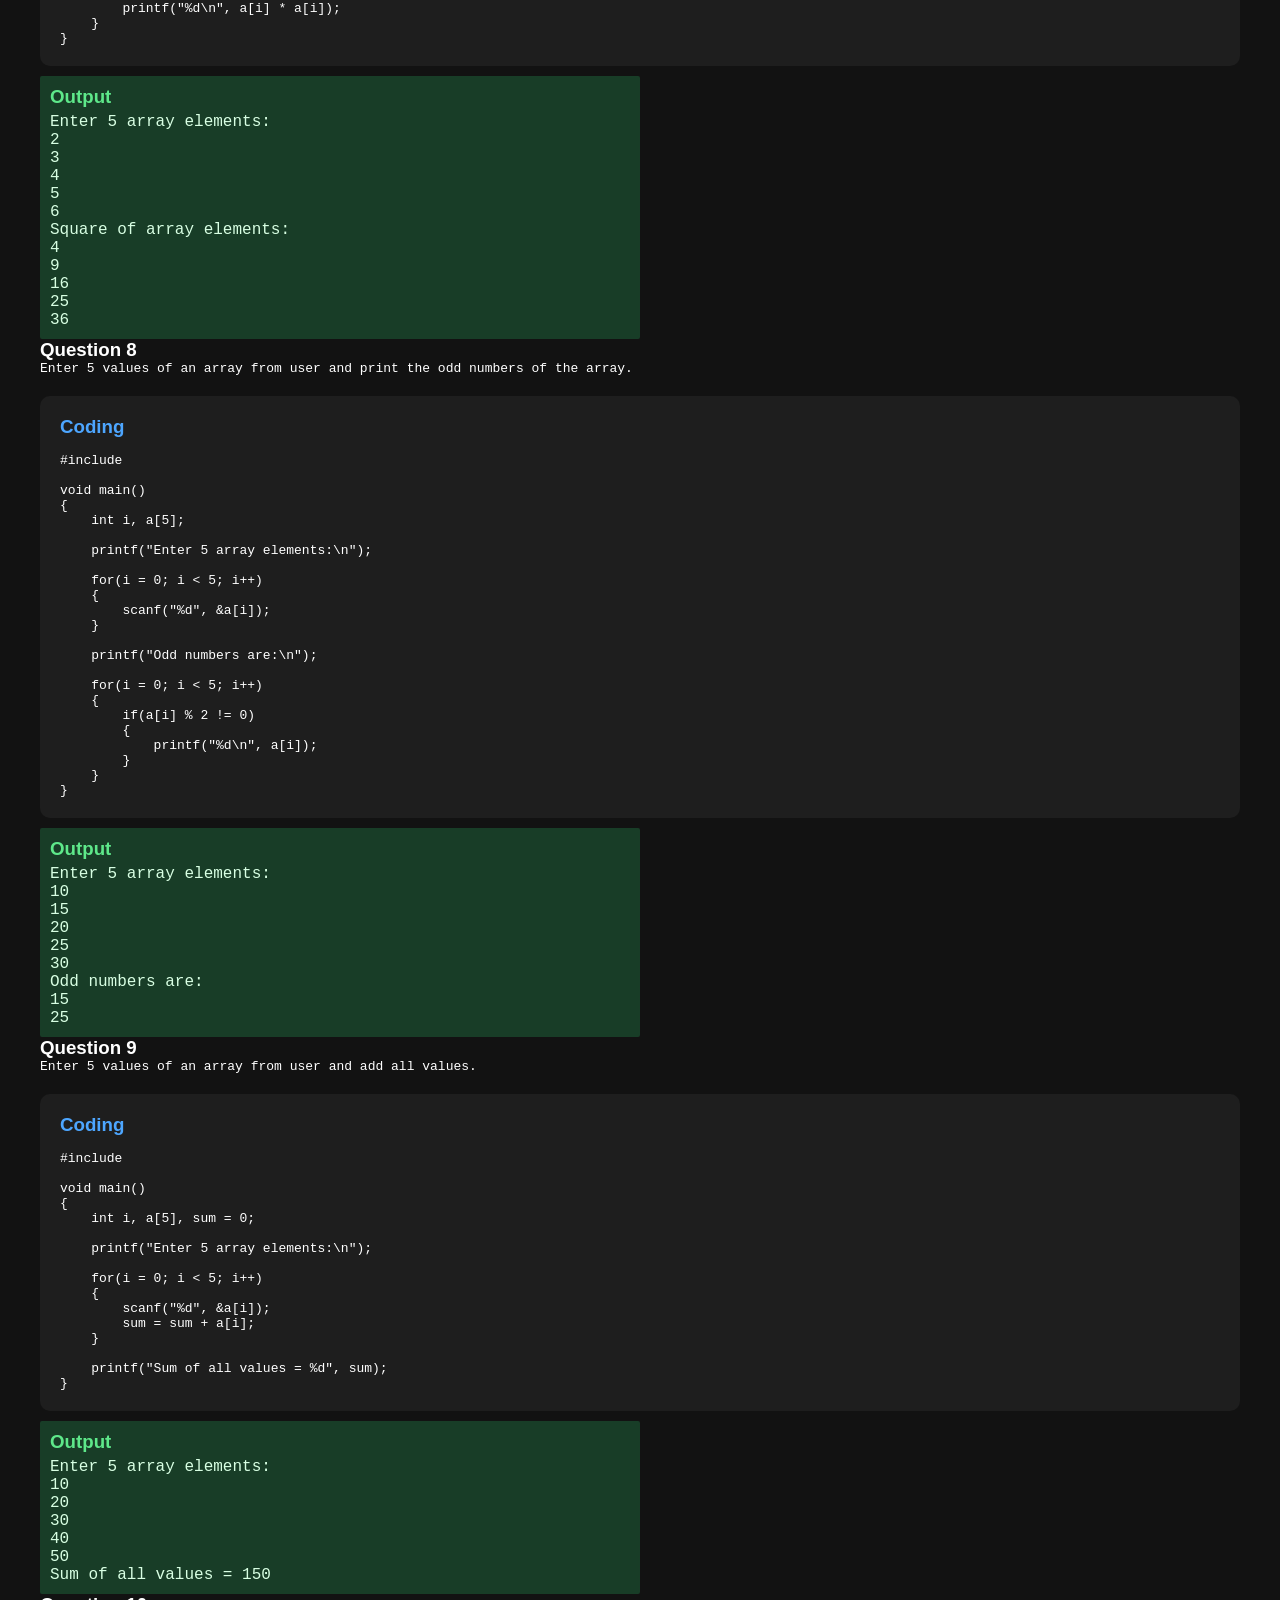
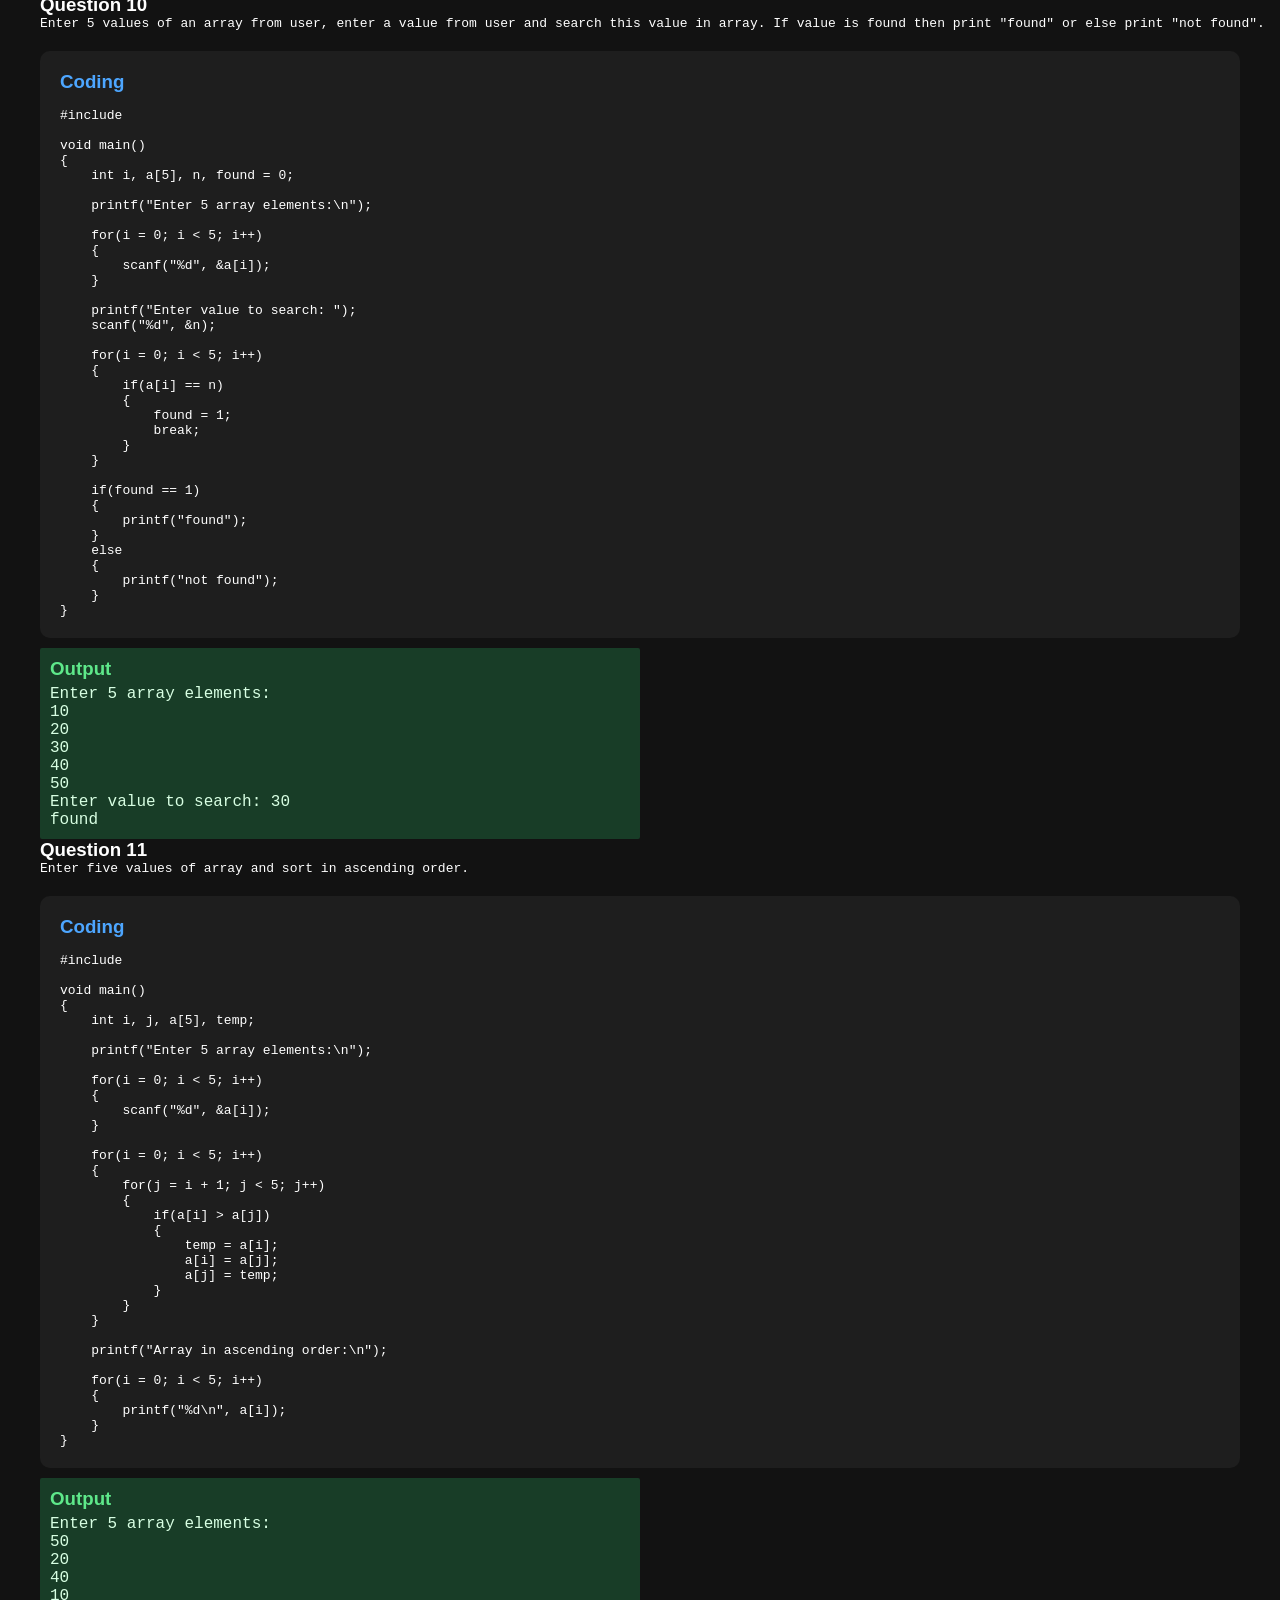
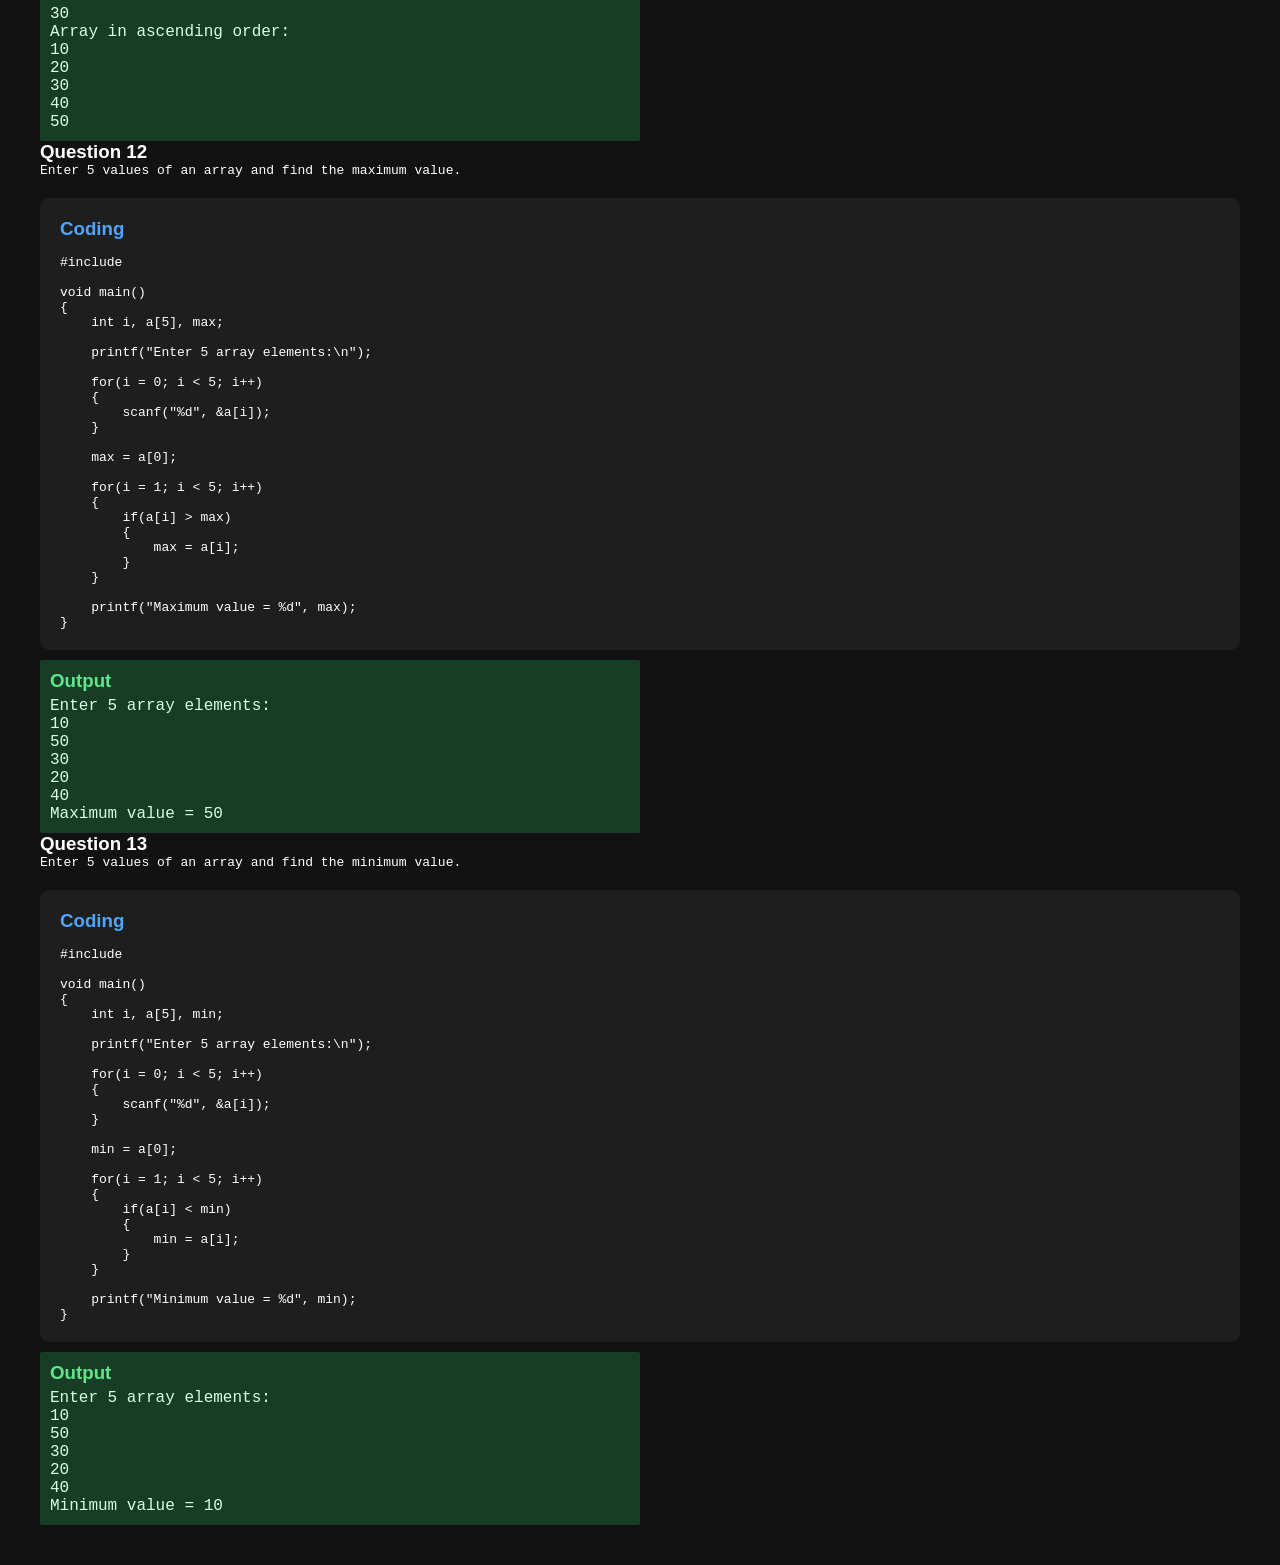
<file: c website/questions/singledimensionalarray.html>
<!DOCTYPE html>
<html lang="en">
<head>
    <meta charset="UTF-8">
    <meta name="viewport" content="width=device-width, initial-scale=1.0">
    <title>Document</title>
    <link rel="stylesheet" href="../style.css">
</head>
<body>
<div class="a">
    <h3>Question 1</h3>
    <pre>Enter an array from the user and display all the values.</pre>
</div>

<!-- Coding Box -->
<div class="box">

    <h3>Coding</h3>

<pre>#include <stdio.h>

void main()
{
    int i, a[5];

    printf("Enter 5 array elements:\n");

    for(i = 0; i < 5; i++)
    {
        scanf("%d", &a[i]);
    }

    printf("Array elements are:\n");

    for(i = 0; i < 5; i++)
    {
        printf("%d\n", a[i]);
    }
}
</pre>

</div>

<div class="output">

    <h3>Output</h3>

<pre>Enter 5 array elements:
10
20
30
40
50
Array elements are:
10
20
30
40
50</pre>

</div>
<div class="a">
    <h3>Question 2</h3>
    <pre>Enter an array from user and print the array in reverse order.</pre>
</div>

<!-- Coding Box -->
<div class="box">

    <h3>Coding</h3>

<pre>#include <stdio.h>

void main()
{
    int i, a[5];

    printf("Enter 5 array elements:\n");

    for(i = 0; i < 5; i++)
    {
        scanf("%d", &a[i]);
    }

    printf("Array in reverse order:\n");

    for(i = 4; i >= 0; i--)
    {
        printf("%d\n", a[i]);
    }
}
</pre>

</div>

<div class="output">

    <h3>Output</h3>

<pre>Enter 5 array elements:
10
20
30
40
50
Array in reverse order:
50
40
30
20
10</pre>

</div>
<div class="a">
    <h3>Question 3</h3>
    <pre>Enter an array from user and copy the array into second array.</pre>
</div>

<!-- Coding Box -->
<div class="box">

    <h3>Coding</h3>

<pre>#include <stdio.h>

void main()
{
    int i, a[5], b[5];

    printf("Enter 5 array elements:\n");

    for(i = 0; i < 5; i++)
    {
        scanf("%d", &a[i]);
    }

    for(i = 0; i < 5; i++)
    {
        b[i] = a[i];
    }

    printf("Second array elements are:\n");

    for(i = 0; i < 5; i++)
    {
        printf("%d\n", b[i]);
    }
}
</pre>

</div>

<div class="output">

    <h3>Output</h3>

<pre>Enter 5 array elements:
10
20
30
40
50
Second array elements are:
10
20
30
40
50</pre>

</div>
<div class="a">
    <h3>Question 4</h3>
    <pre>Enter an array from user and copy it into another array in reverse order.</pre>
</div>

<!-- Coding Box -->
<div class="box">

    <h3>Coding</h3>

<pre>#include <stdio.h>

void main()
{
    int i, a[5], b[5];

    printf("Enter 5 array elements:\n");

    for(i = 0; i < 5; i++)
    {
        scanf("%d", &a[i]);
    }

    for(i = 0; i < 5; i++)
    {
        b[i] = a[4 - i];
    }

    printf("Second array in reverse order:\n");

    for(i = 0; i < 5; i++)
    {
        printf("%d\n", b[i]);
    }
}
</pre>

</div>

<div class="output">

    <h3>Output</h3>

<pre>Enter 5 array elements:
10
20
30
40
50
Second array in reverse order:
50
40
30
20
10</pre>

</div>
<div class="a">
    <h3>Question 5</h3>
    <pre>Enter an array from the user and print the numbers which are even?</pre>
</div>

<!-- Coding Box -->
<div class="box">

    <h3>Coding</h3>

<pre>#include <stdio.h>

void main()
{
    int i, a[5];

    printf("Enter 5 array elements:\n");

    for(i = 0; i < 5; i++)
    {
        scanf("%d", &a[i]);
    }

    printf("Even numbers are:\n");

    for(i = 0; i < 5; i++)
    {
        if(a[i] % 2 == 0)
        {
            printf("%d\n", a[i]);
        }
    }
}
</pre>

</div>

<div class="output">

    <h3>Output</h3>

<pre>Enter 5 array elements:
10
15
20
25
30
Even numbers are:
10
20
30</pre>

</div>
<div class="a">
    <h3>Question 6</h3>
    <pre>Enter an array from user and print the positive numbers.</pre>
</div>

<!-- Coding Box -->
<div class="box">

    <h3>Coding</h3>

<pre>#include <stdio.h>

void main()
{
    int i, a[5];

    printf("Enter 5 array elements:\n");

    for(i = 0; i < 5; i++)
    {
        scanf("%d", &a[i]);
    }

    printf("Positive numbers are:\n");

    for(i = 0; i < 5; i++)
    {
        if(a[i] > 0)
        {
            printf("%d\n", a[i]);
        }
    }
}
</pre>

</div>

<div class="output">

    <h3>Output</h3>

<pre>Enter 5 array elements:
-10
20
-5
30
-2
Positive numbers are:
20
30</pre>

</div>
<div class="a">
    <h3>Question 7</h3>
    <pre>Enter an array from the user and square all the values of the array.</pre>
</div>

<!-- Coding Box -->
<div class="box">

    <h3>Coding</h3>

<pre>#include <stdio.h>

void main()
{
    int i, a[5];

    printf("Enter 5 array elements:\n");

    for(i = 0; i < 5; i++)
    {
        scanf("%d", &a[i]);
    }

    printf("Square of array elements:\n");

    for(i = 0; i < 5; i++)
    {
        printf("%d\n", a[i] * a[i]);
    }
}
</pre>

</div>

<div class="output">

    <h3>Output</h3>

<pre>Enter 5 array elements:
2
3
4
5
6
Square of array elements:
4
9
16
25
36</pre>

</div>
<div class="a">
    <h3>Question 8</h3>
    <pre>Enter 5 values of an array from user and print the odd numbers of the array.</pre>
</div>

<!-- Coding Box -->
<div class="box">

    <h3>Coding</h3>

<pre>#include <stdio.h>

void main()
{
    int i, a[5];

    printf("Enter 5 array elements:\n");

    for(i = 0; i < 5; i++)
    {
        scanf("%d", &a[i]);
    }

    printf("Odd numbers are:\n");

    for(i = 0; i < 5; i++)
    {
        if(a[i] % 2 != 0)
        {
            printf("%d\n", a[i]);
        }
    }
}
</pre>

</div>

<div class="output">

    <h3>Output</h3>

<pre>Enter 5 array elements:
10
15
20
25
30
Odd numbers are:
15
25</pre>

</div>
<div class="a">
    <h3>Question 9</h3>
    <pre>Enter 5 values of an array from user and add all values.</pre>
</div>

<!-- Coding Box -->
<div class="box">

    <h3>Coding</h3>

<pre>#include <stdio.h>

void main()
{
    int i, a[5], sum = 0;

    printf("Enter 5 array elements:\n");

    for(i = 0; i < 5; i++)
    {
        scanf("%d", &a[i]);
        sum = sum + a[i];
    }

    printf("Sum of all values = %d", sum);
}
</pre>

</div>

<div class="output">

    <h3>Output</h3>

<pre>Enter 5 array elements:
10
20
30
40
50
Sum of all values = 150</pre>

</div>
<div class="a">
    <h3>Question 10</h3>
    <pre>Enter 5 values of an array from user, enter a value from user and search this value in array. If value is found then print "found" or else print "not found".</pre>
</div>

<!-- Coding Box -->
<div class="box">

    <h3>Coding</h3>

<pre>#include <stdio.h>

void main()
{
    int i, a[5], n, found = 0;

    printf("Enter 5 array elements:\n");

    for(i = 0; i < 5; i++)
    {
        scanf("%d", &a[i]);
    }

    printf("Enter value to search: ");
    scanf("%d", &n);

    for(i = 0; i < 5; i++)
    {
        if(a[i] == n)
        {
            found = 1;
            break;
        }
    }

    if(found == 1)
    {
        printf("found");
    }
    else
    {
        printf("not found");
    }
}
</pre>

</div>

<div class="output">

    <h3>Output</h3>

<pre>Enter 5 array elements:
10
20
30
40
50
Enter value to search: 30
found</pre>

</div>
<div class="a">
    <h3>Question 11</h3>
    <pre>Enter five values of array and sort in ascending order.</pre>
</div>

<!-- Coding Box -->
<div class="box">

    <h3>Coding</h3>

<pre>#include <stdio.h>

void main()
{
    int i, j, a[5], temp;

    printf("Enter 5 array elements:\n");

    for(i = 0; i < 5; i++)
    {
        scanf("%d", &a[i]);
    }

    for(i = 0; i < 5; i++)
    {
        for(j = i + 1; j < 5; j++)
        {
            if(a[i] > a[j])
            {
                temp = a[i];
                a[i] = a[j];
                a[j] = temp;
            }
        }
    }

    printf("Array in ascending order:\n");

    for(i = 0; i < 5; i++)
    {
        printf("%d\n", a[i]);
    }
}
</pre>

</div>

<div class="output">

    <h3>Output</h3>

<pre>Enter 5 array elements:
50
20
40
10
30
Array in ascending order:
10
20
30
40
50</pre>

</div>
<div class="a">
    <h3>Question 12</h3>
    <pre>Enter 5 values of an array and find the maximum value.</pre>
</div>

<!-- Coding Box -->
<div class="box">

    <h3>Coding</h3>

<pre>#include <stdio.h>

void main()
{
    int i, a[5], max;

    printf("Enter 5 array elements:\n");

    for(i = 0; i < 5; i++)
    {
        scanf("%d", &a[i]);
    }

    max = a[0];

    for(i = 1; i < 5; i++)
    {
        if(a[i] > max)
        {
            max = a[i];
        }
    }

    printf("Maximum value = %d", max);
}
</pre>

</div>

<div class="output">

    <h3>Output</h3>

<pre>Enter 5 array elements:
10
50
30
20
40
Maximum value = 50</pre>

</div>
<div class="a">
    <h3>Question 13</h3>
    <pre>Enter 5 values of an array and find the minimum value.</pre>
</div>

<!-- Coding Box -->
<div class="box">

    <h3>Coding</h3>

<pre>#include <stdio.h>

void main()
{
    int i, a[5], min;

    printf("Enter 5 array elements:\n");

    for(i = 0; i < 5; i++)
    {
        scanf("%d", &a[i]);
    }

    min = a[0];

    for(i = 1; i < 5; i++)
    {
        if(a[i] < min)
        {
            min = a[i];
        }
    }

    printf("Minimum value = %d", min);
}
</pre>

</div>

<div class="output">

    <h3>Output</h3>

<pre>Enter 5 array elements:
10
50
30
20
40
Minimum value = 10</pre>

</div>
</body>
</html>
</file>
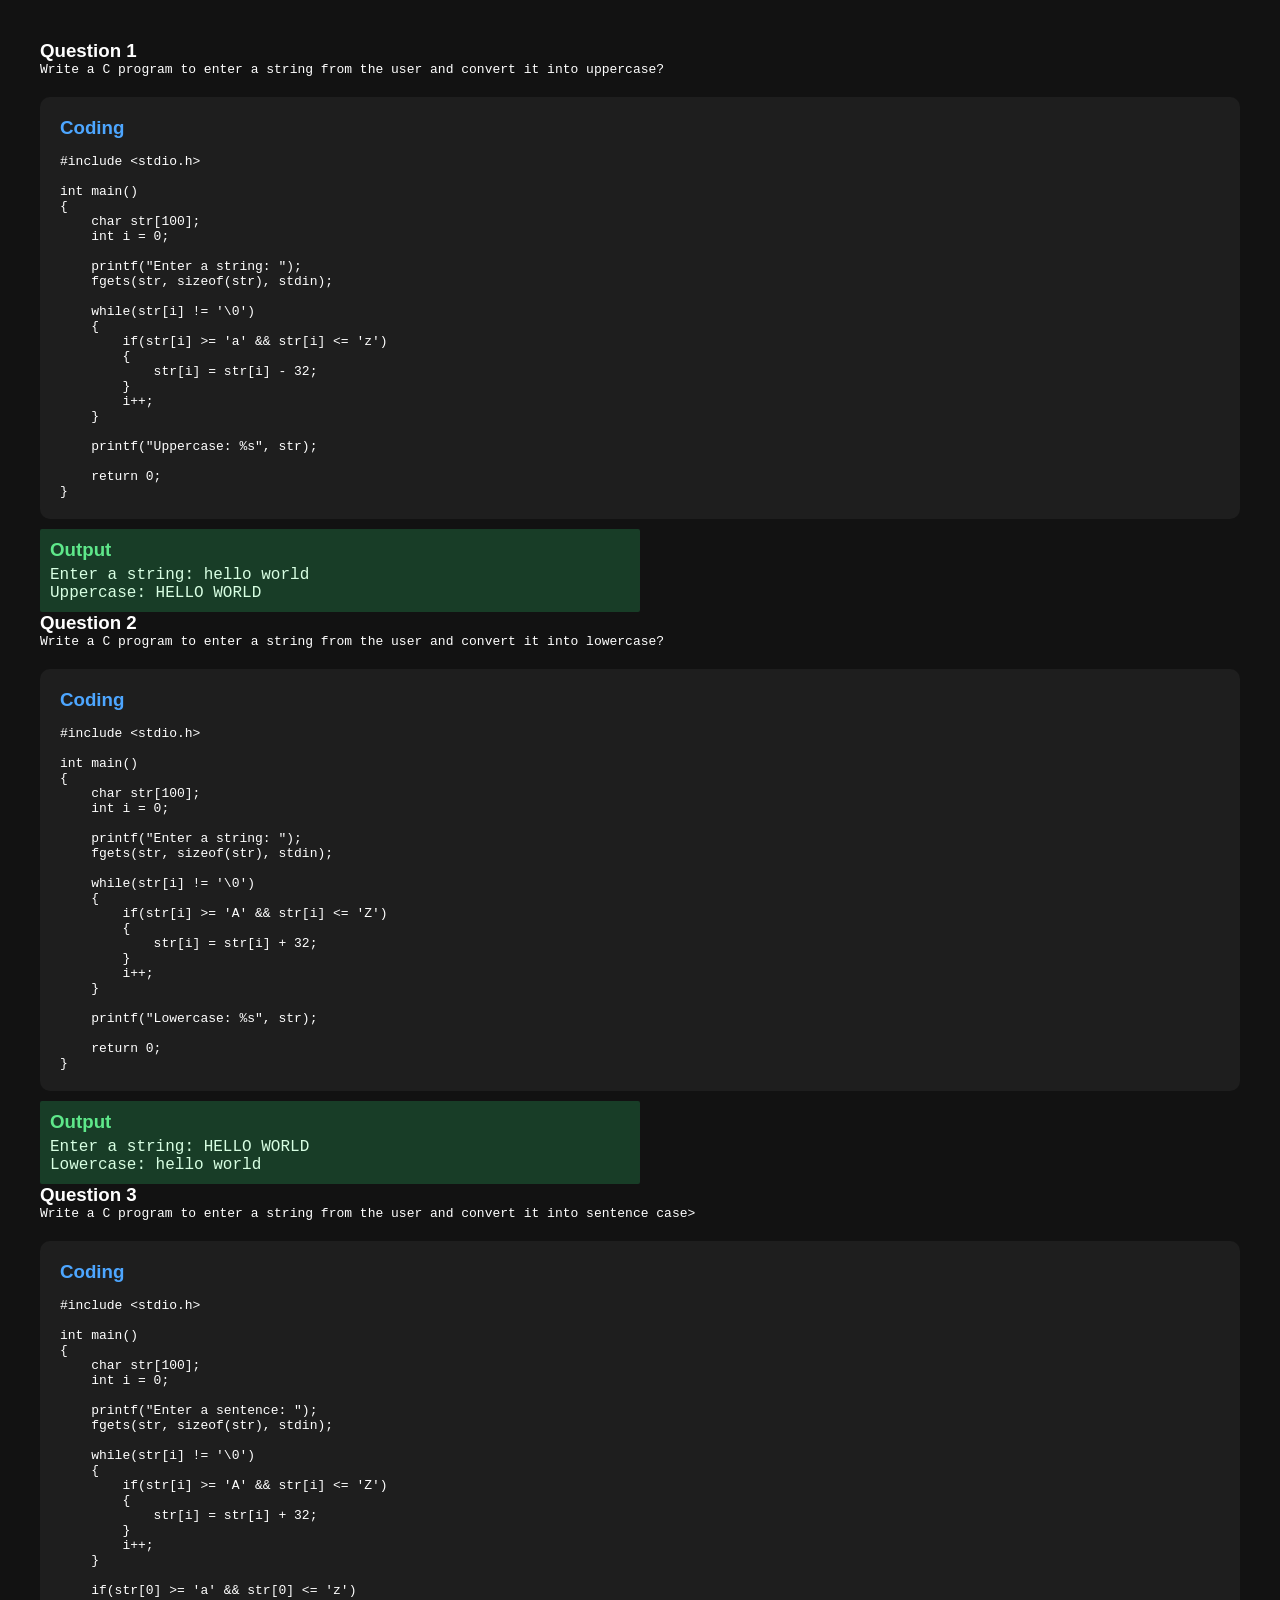
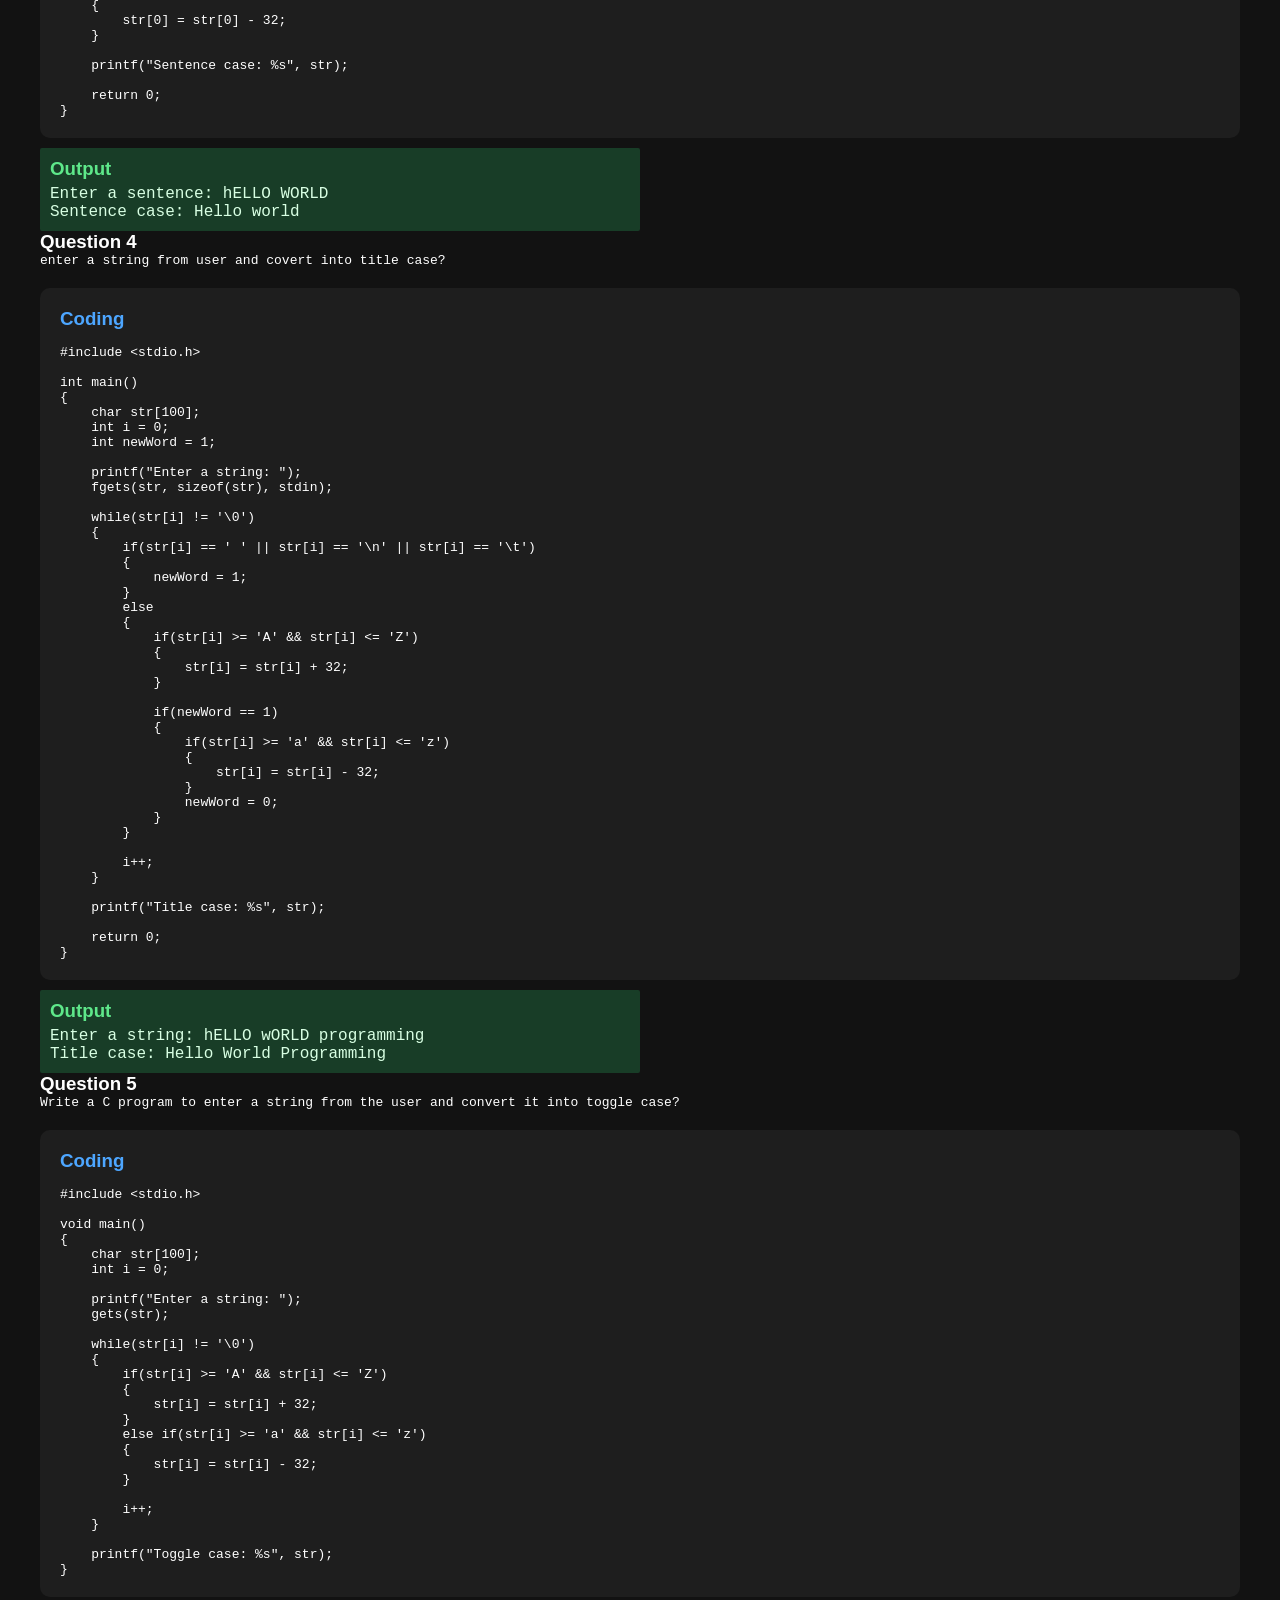
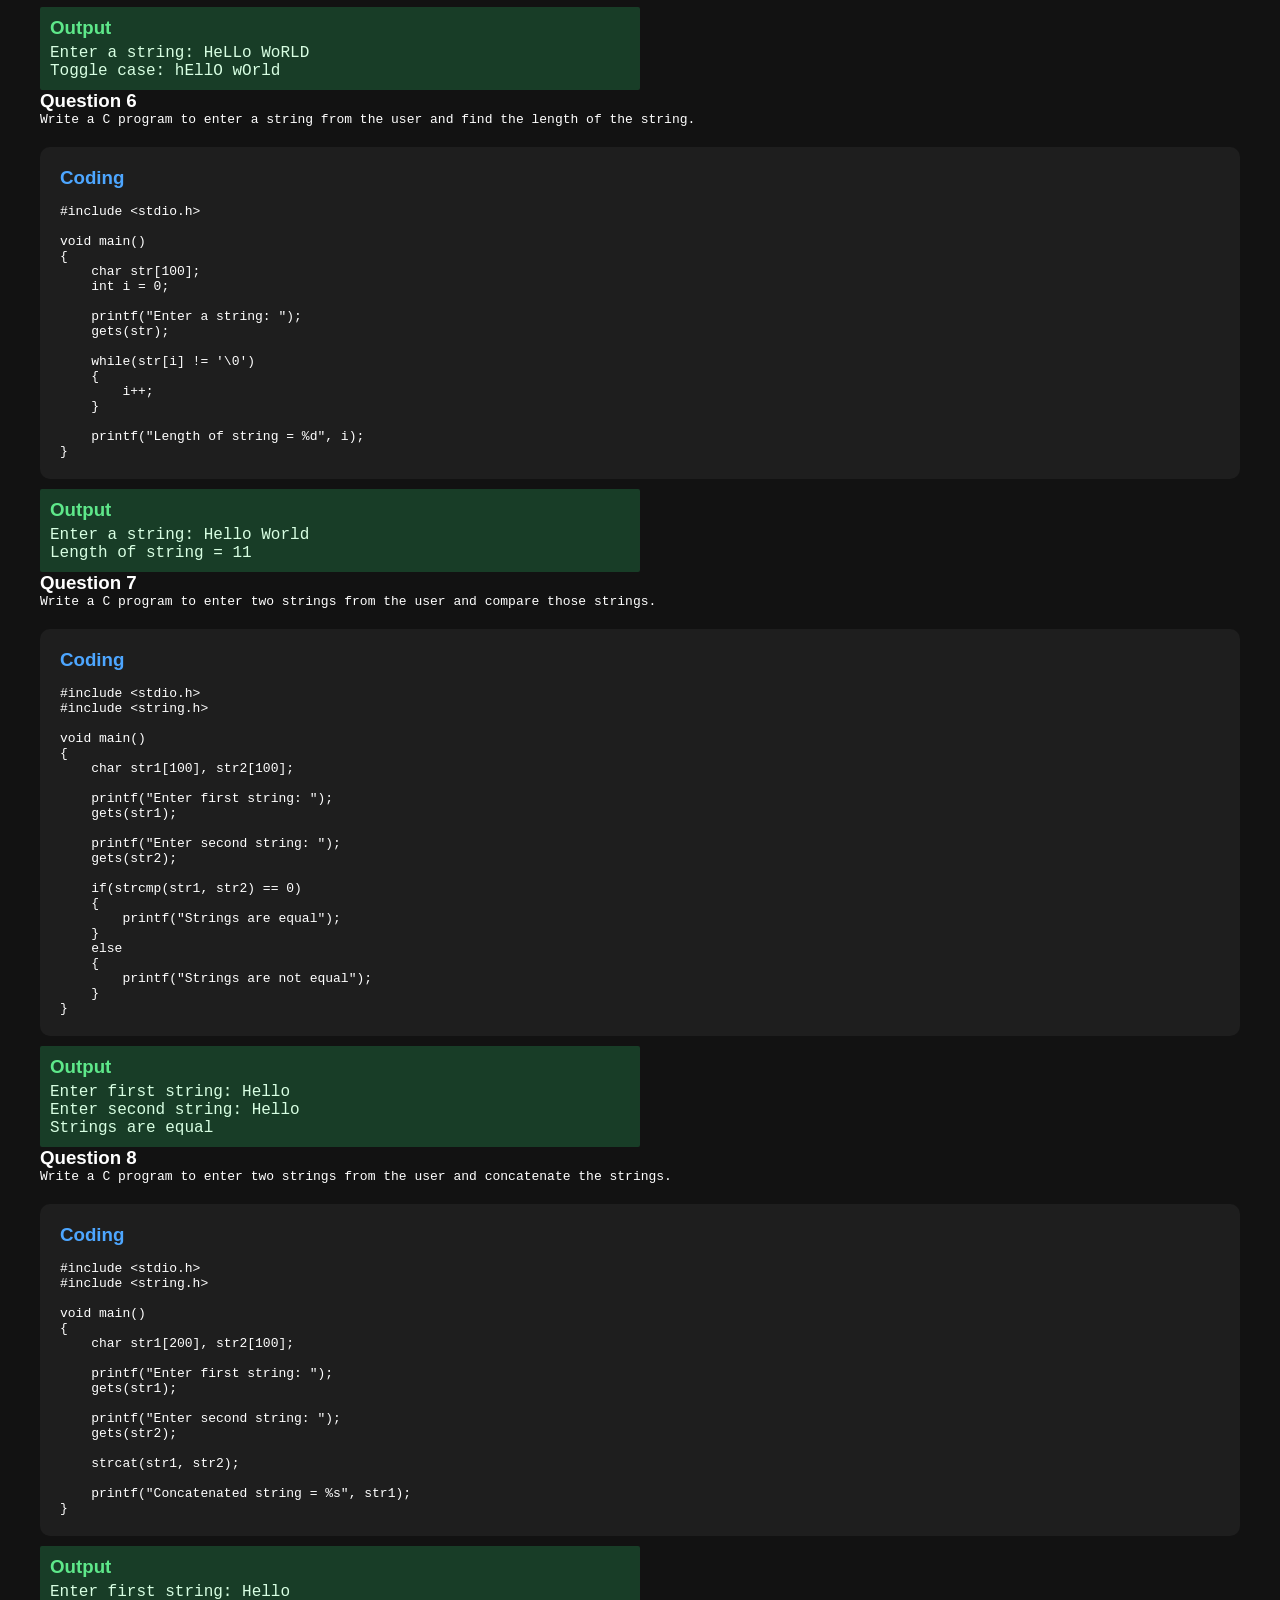
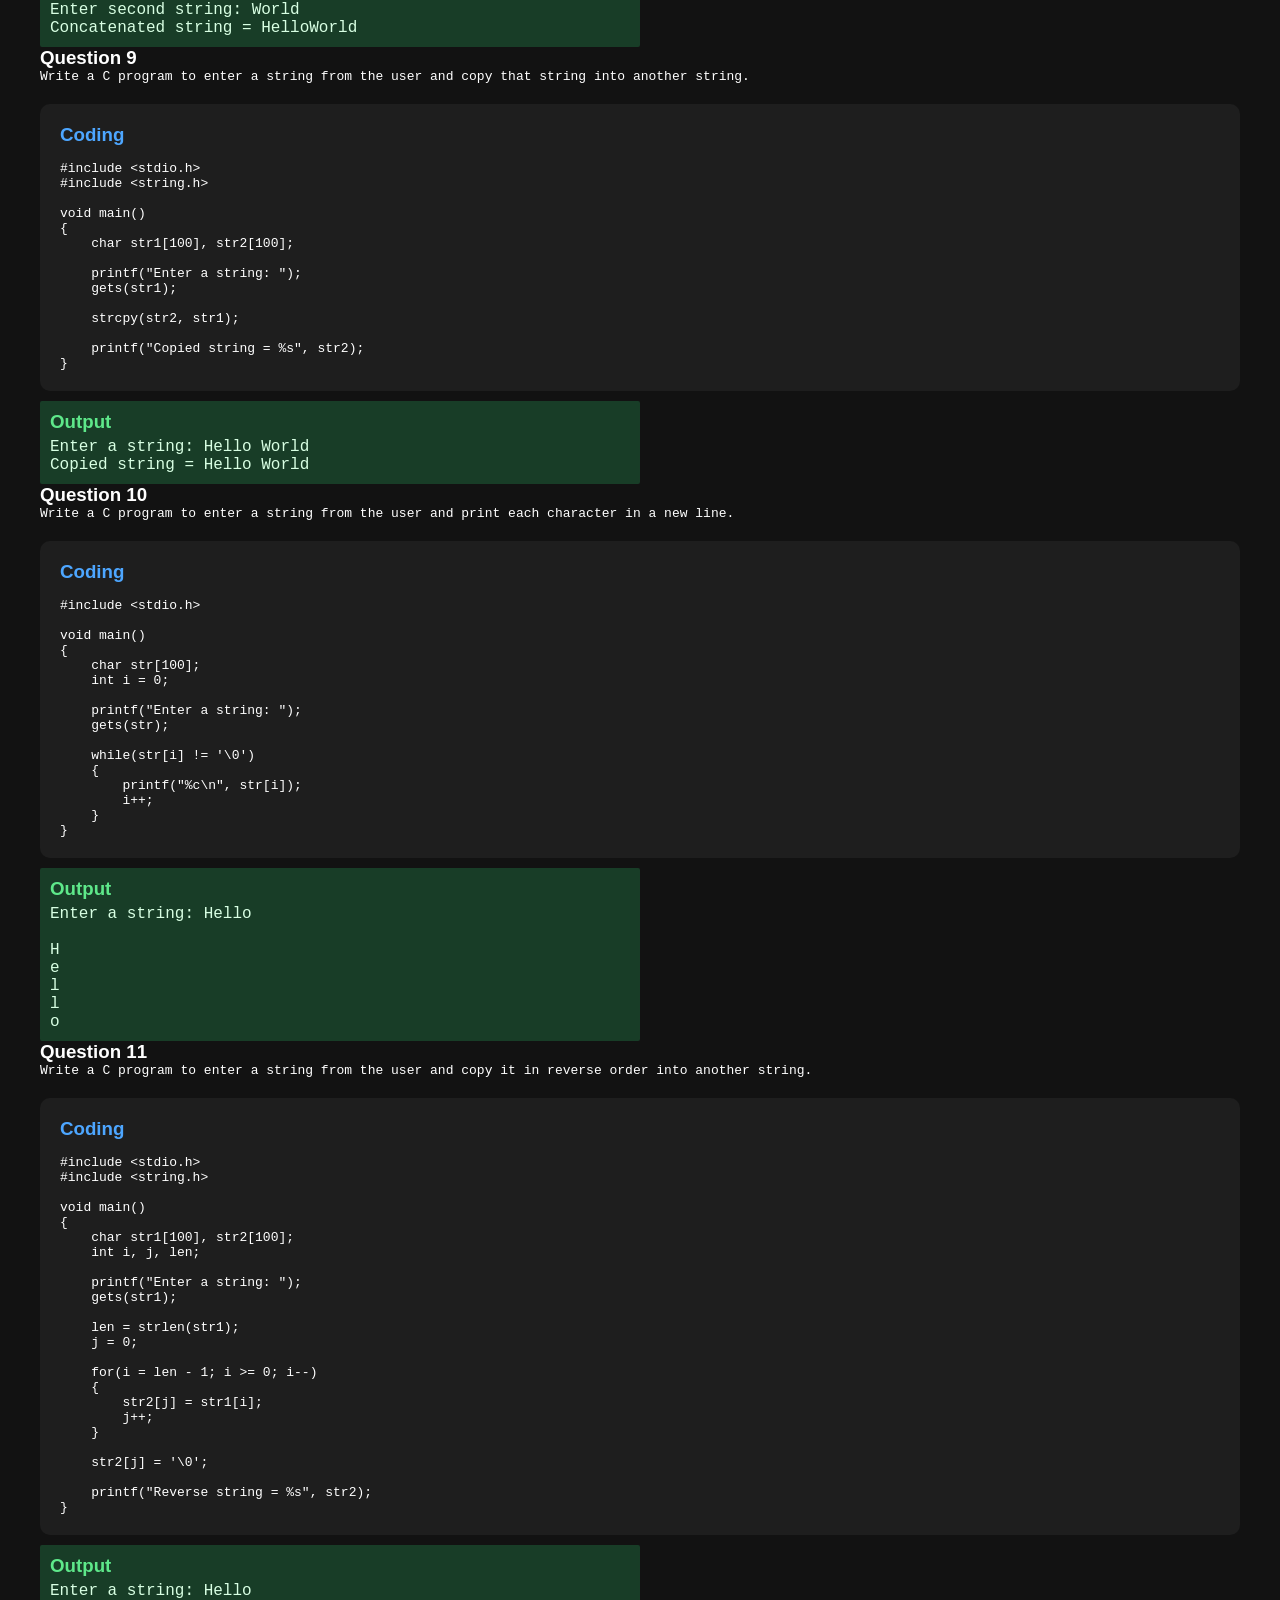
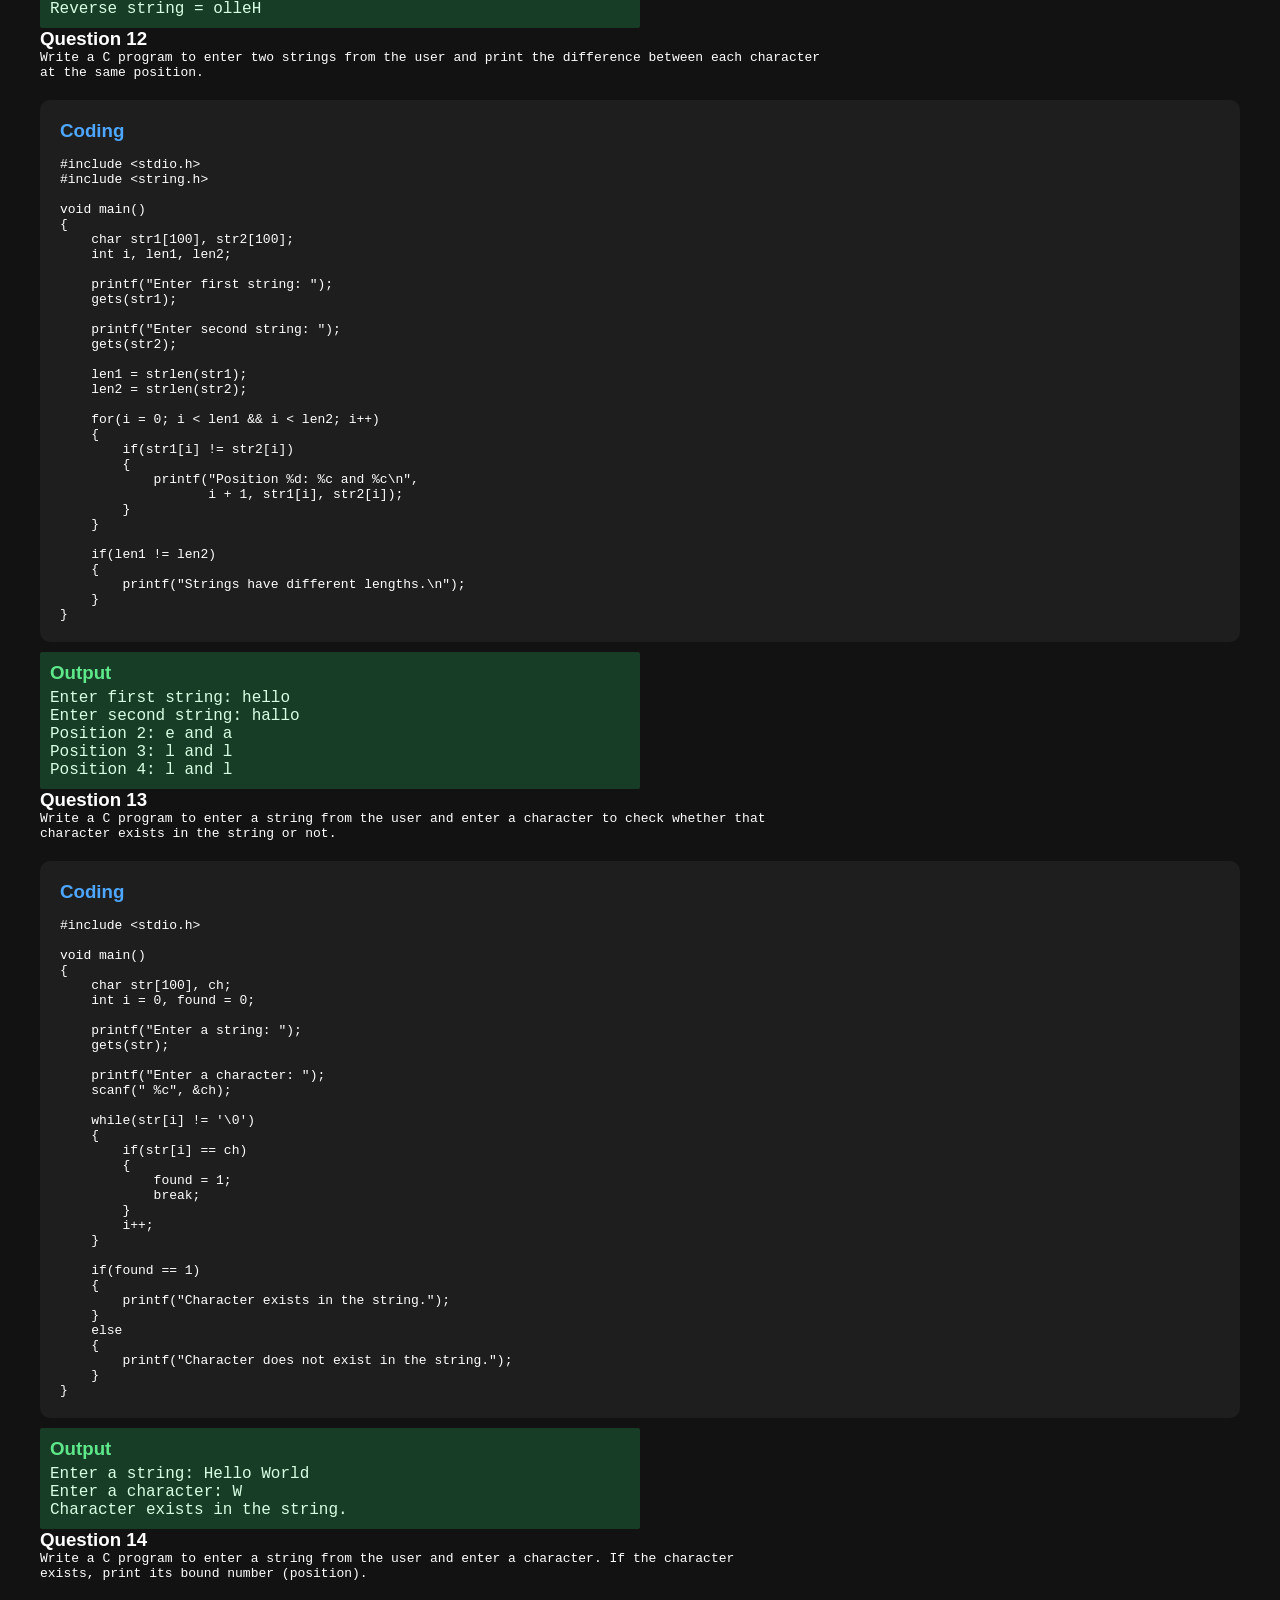
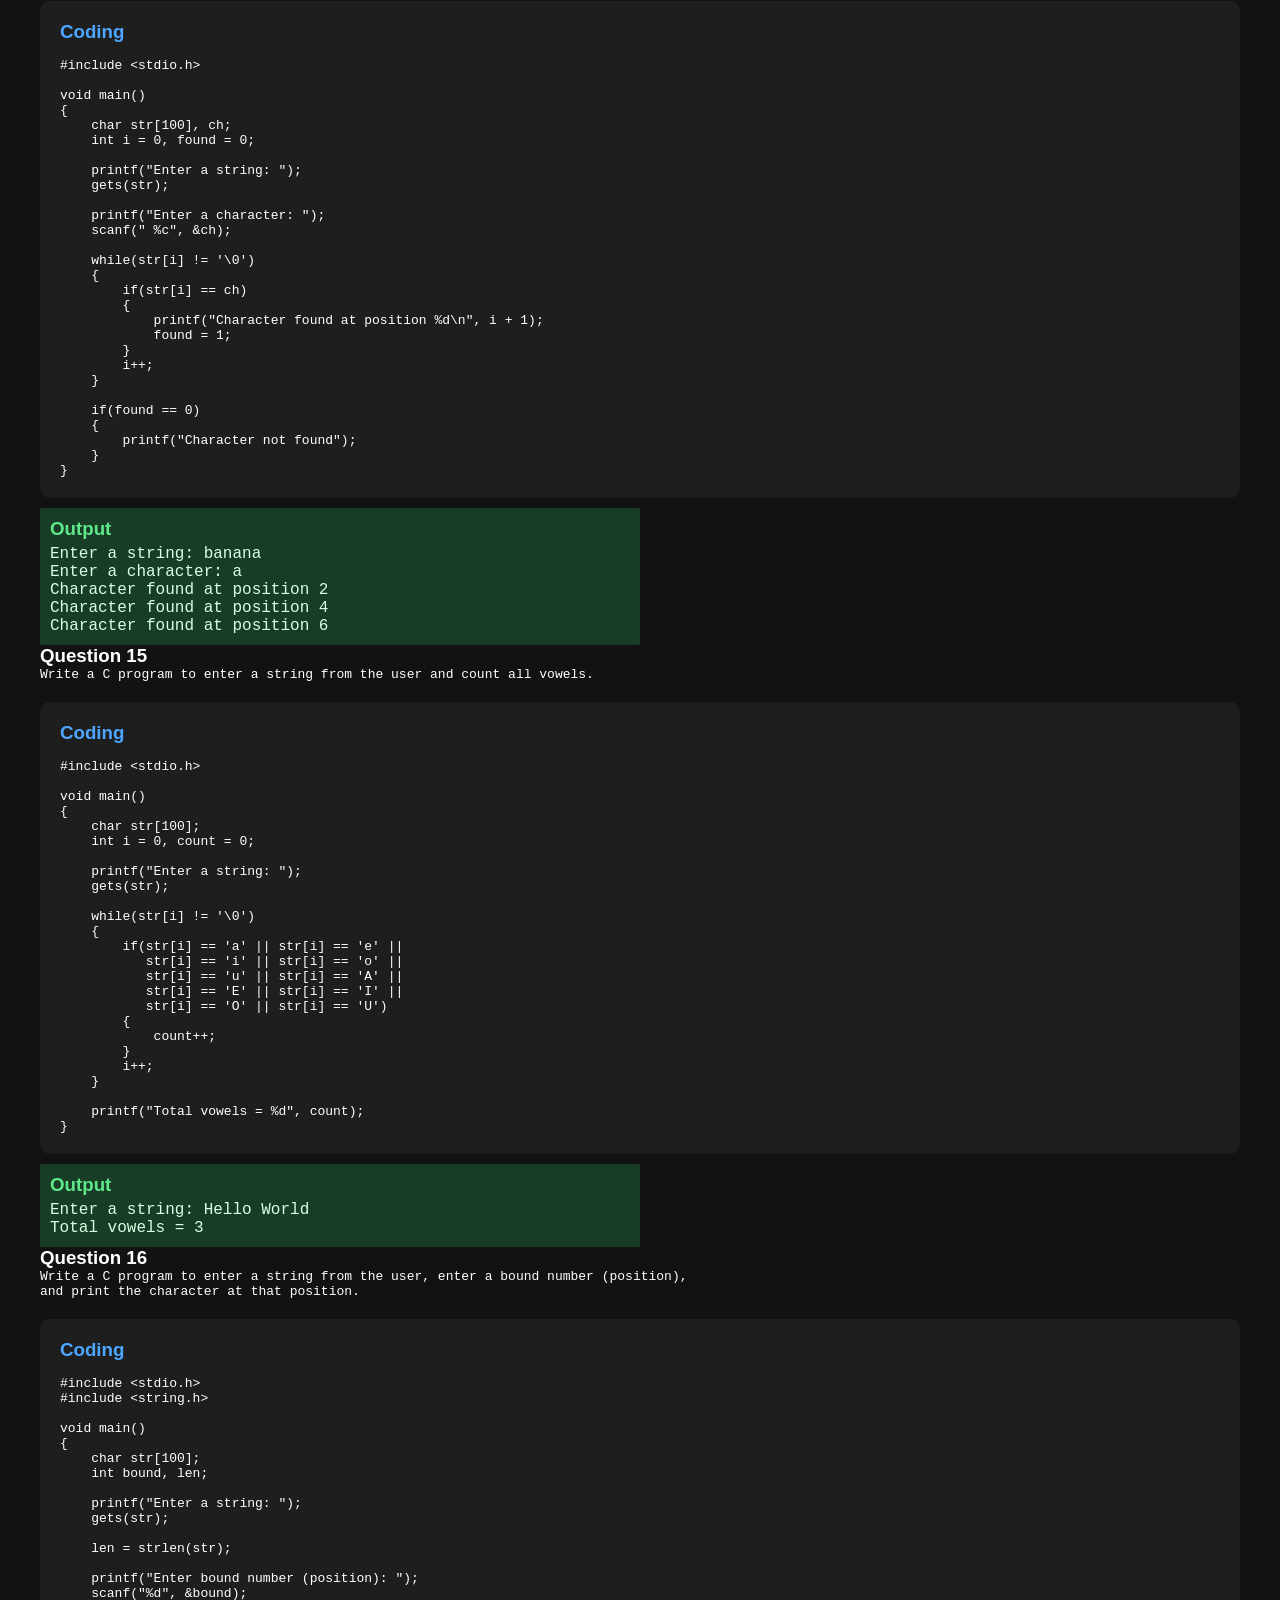
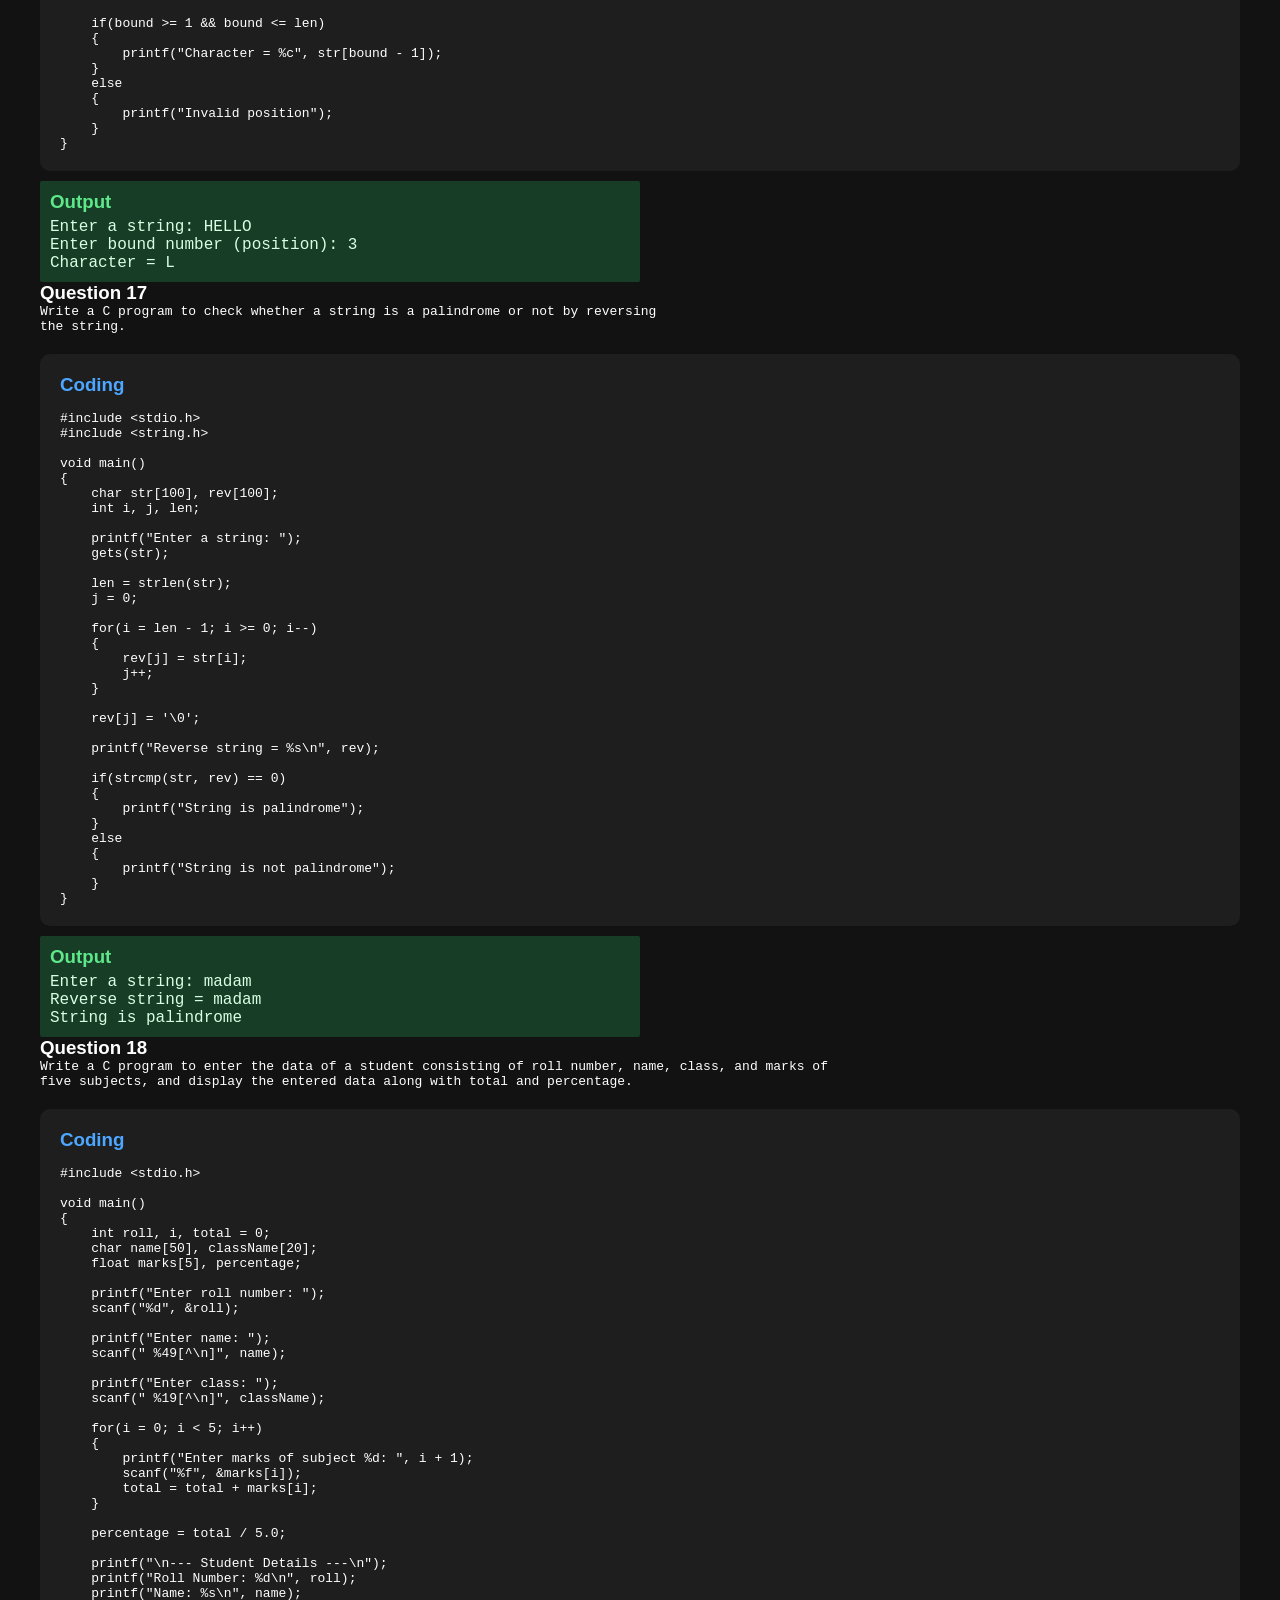
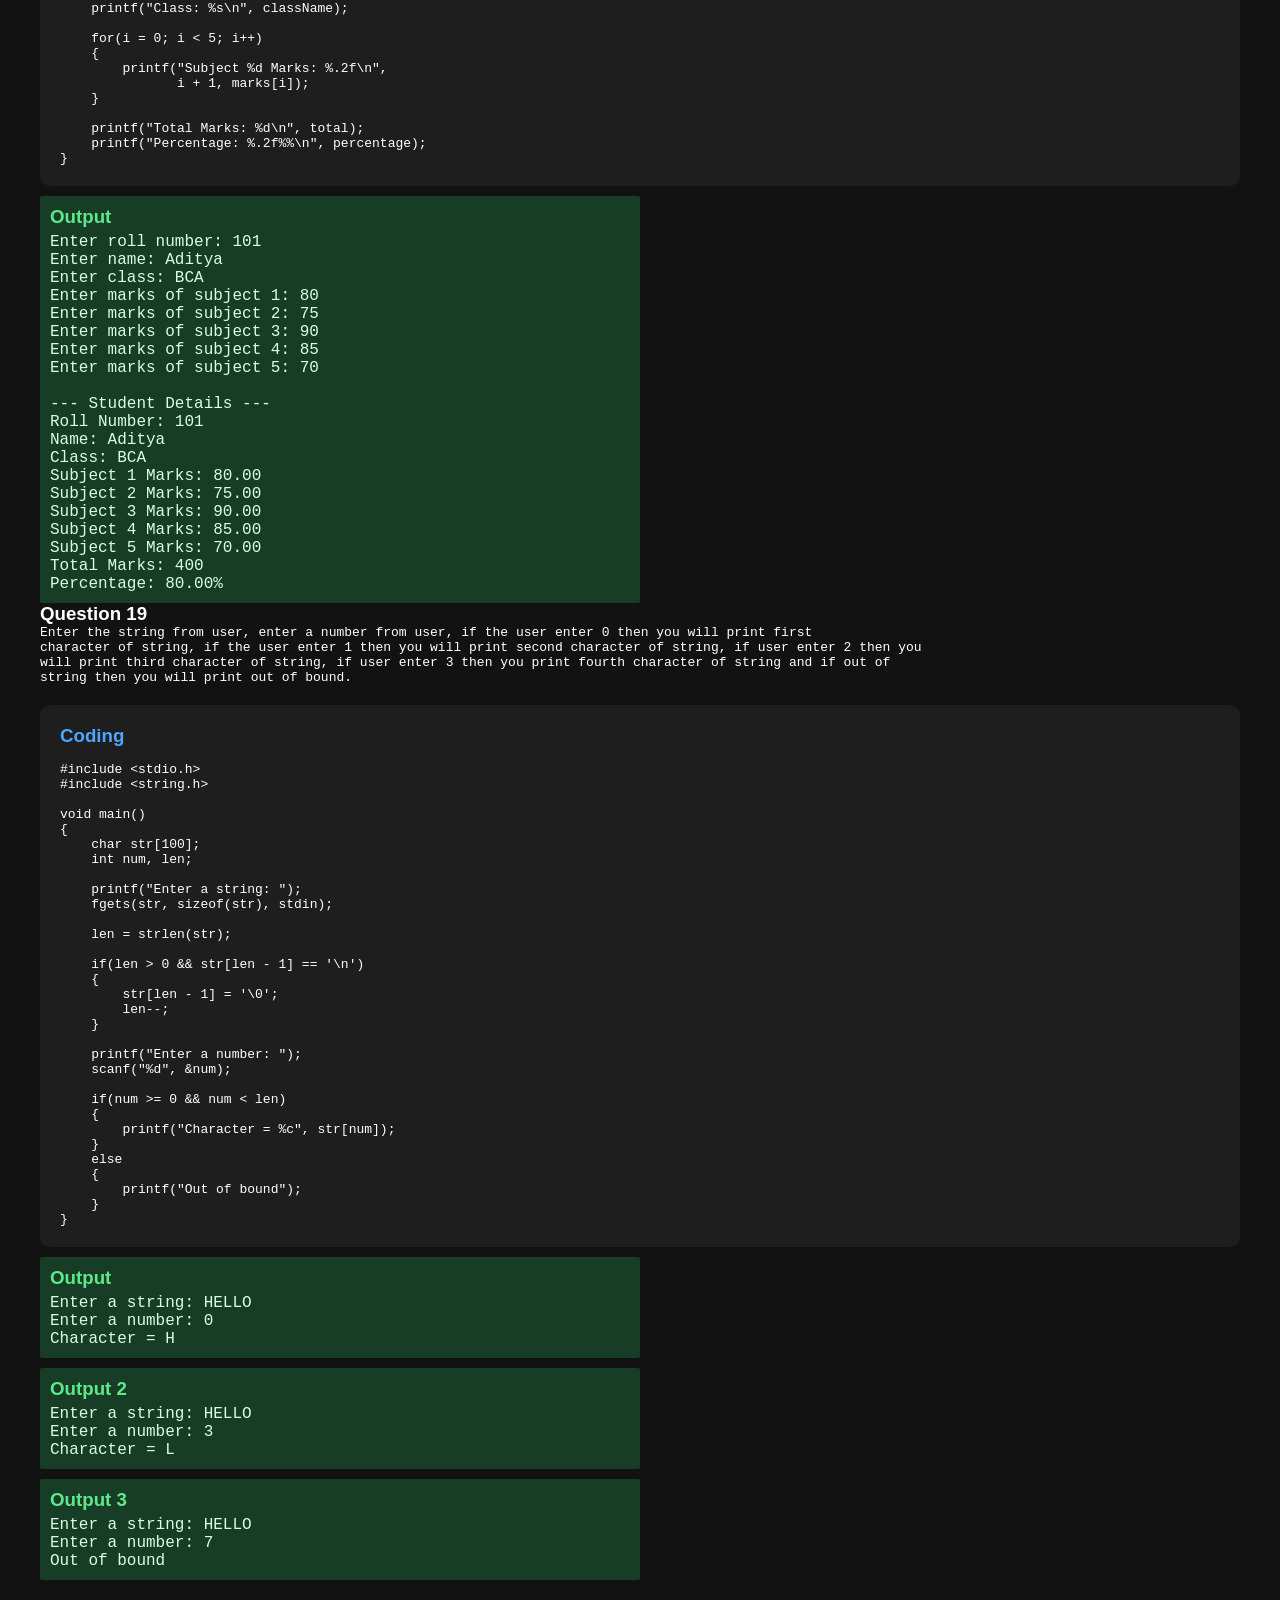
<file: c website/questions/strings.html>
<!DOCTYPE html>
<html lang="en">
<head>
    <meta charset="UTF-8">
    <meta name="viewport" content="width=device-width, initial-scale=1.0">
    <title>Document</title>
    <link rel="stylesheet" href="../style.css">
</head>
<body>
<div class="a">
    <h3>Question 1</h3>
    <pre>Write a C program to enter a string from the user and convert it into uppercase?</pre>
</div>

<div class="box">
    <h3>Coding</h3>
    <pre>#include &lt;stdio.h&gt;

int main()
{
    char str[100];
    int i = 0;

    printf("Enter a string: ");
    fgets(str, sizeof(str), stdin);

    while(str[i] != '\0')
    {
        if(str[i] >= 'a' && str[i] <= 'z')
        {
            str[i] = str[i] - 32;
        }
        i++;
    }

    printf("Uppercase: %s", str);

    return 0;
}</pre>
</div>

<div class="output">
    <h3>Output</h3>
    <pre>Enter a string: hello world
Uppercase: HELLO WORLD</pre>
</div>

<div class="a">
    <h3>Question 2</h3>
    <pre>Write a C program to enter a string from the user and convert it into lowercase?</pre>
</div>

<div class="box">
    <h3>Coding</h3>
    <pre>#include &lt;stdio.h&gt;

int main()
{
    char str[100];
    int i = 0;

    printf("Enter a string: ");
    fgets(str, sizeof(str), stdin);

    while(str[i] != '\0')
    {
        if(str[i] >= 'A' && str[i] <= 'Z')
        {
            str[i] = str[i] + 32;
        }
        i++;
    }

    printf("Lowercase: %s", str);

    return 0;
}</pre>
</div>

<div class="output">
    <h3>Output</h3>
    <pre>Enter a string: HELLO WORLD
Lowercase: hello world</pre>
</div>

<div class="a">
    <h3>Question 3</h3>
    <pre>Write a C program to enter a string from the user and convert it into sentence case></pre>
</div>

<div class="box">
    <h3>Coding</h3>
    <pre>#include &lt;stdio.h&gt;

int main()
{
    char str[100];
    int i = 0;

    printf("Enter a sentence: ");
    fgets(str, sizeof(str), stdin);

    while(str[i] != '\0')
    {
        if(str[i] >= 'A' && str[i] <= 'Z')
        {
            str[i] = str[i] + 32;
        }
        i++;
    }

    if(str[0] >= 'a' && str[0] <= 'z')
    {
        str[0] = str[0] - 32;
    }

    printf("Sentence case: %s", str);

    return 0;
}</pre>
</div>

<div class="output">
    <h3>Output</h3>
    <pre>Enter a sentence: hELLO WORLD
Sentence case: Hello world</pre>
</div>

<div class="a">
    <h3>Question 4</h3>
    <pre>enter a string from user and covert into title case?</pre>
</div>

<div class="box">
    <h3>Coding</h3>
    <pre>#include &lt;stdio.h&gt;

int main()
{
    char str[100];
    int i = 0;
    int newWord = 1;

    printf("Enter a string: ");
    fgets(str, sizeof(str), stdin);

    while(str[i] != '\0')
    {
        if(str[i] == ' ' || str[i] == '\n' || str[i] == '\t')
        {
            newWord = 1;
        }
        else
        {
            if(str[i] >= 'A' && str[i] <= 'Z')
            {
                str[i] = str[i] + 32;
            }

            if(newWord == 1)
            {
                if(str[i] >= 'a' && str[i] <= 'z')
                {
                    str[i] = str[i] - 32;
                }
                newWord = 0;
            }
        }

        i++;
    }

    printf("Title case: %s", str);

    return 0;
}</pre>
</div>

<div class="output">
    <h3>Output</h3>
    <pre>Enter a string: hELLO wORLD programming
Title case: Hello World Programming</pre>
</div>
<div class="a">
    <h3>Question 5</h3>
    <pre>Write a C program to enter a string from the user and convert it into toggle case?</pre>
</div>

<div class="box">
    <h3>Coding</h3>
    <pre>#include &lt;stdio.h&gt;

void main()
{
    char str[100];
    int i = 0;

    printf("Enter a string: ");
    gets(str);

    while(str[i] != '\0')
    {
        if(str[i] >= 'A' && str[i] <= 'Z')
        {
            str[i] = str[i] + 32;
        }
        else if(str[i] >= 'a' && str[i] <= 'z')
        {
            str[i] = str[i] - 32;
        }

        i++;
    }

    printf("Toggle case: %s", str);
}</pre>
</div>

<div class="output">
    <h3>Output</h3>
    <pre>Enter a string: HeLLo WoRLD
Toggle case: hEllO wOrld</pre>
</div>
<div class="a">
    <h3>Question 6</h3>
    <pre>Write a C program to enter a string from the user and find the length of the string.</pre>
</div>

<div class="box">
    <h3>Coding</h3>
    <pre>#include &lt;stdio.h&gt;

void main()
{
    char str[100];
    int i = 0;

    printf("Enter a string: ");
    gets(str);

    while(str[i] != '\0')
    {
        i++;
    }

    printf("Length of string = %d", i);
}</pre>
</div>

<div class="output">
    <h3>Output</h3>
    <pre>Enter a string: Hello World
Length of string = 11</pre>
</div>

<div class="a">
    <h3>Question 7</h3>
    <pre>Write a C program to enter two strings from the user and compare those strings.</pre>
</div>

<div class="box">
    <h3>Coding</h3>
    <pre>#include &lt;stdio.h&gt;
#include &lt;string.h&gt;

void main()
{
    char str1[100], str2[100];

    printf("Enter first string: ");
    gets(str1);

    printf("Enter second string: ");
    gets(str2);

    if(strcmp(str1, str2) == 0)
    {
        printf("Strings are equal");
    }
    else
    {
        printf("Strings are not equal");
    }
}</pre>
</div>

<div class="output">
    <h3>Output</h3>
    <pre>Enter first string: Hello
Enter second string: Hello
Strings are equal</pre>
</div>

<div class="a">
    <h3>Question 8</h3>
    <pre>Write a C program to enter two strings from the user and concatenate the strings.</pre>
</div>

<div class="box">
    <h3>Coding</h3>
    <pre>#include &lt;stdio.h&gt;
#include &lt;string.h&gt;

void main()
{
    char str1[200], str2[100];

    printf("Enter first string: ");
    gets(str1);

    printf("Enter second string: ");
    gets(str2);

    strcat(str1, str2);

    printf("Concatenated string = %s", str1);
}</pre>
</div>

<div class="output">
    <h3>Output</h3>
    <pre>Enter first string: Hello
Enter second string: World
Concatenated string = HelloWorld</pre>
</div>
<div class="a">
    <h3>Question 9</h3>
    <pre>Write a C program to enter a string from the user and copy that string into another string.</pre>
</div>

<div class="box">
    <h3>Coding</h3>
    <pre>#include &lt;stdio.h&gt;
#include &lt;string.h&gt;

void main()
{
    char str1[100], str2[100];

    printf("Enter a string: ");
    gets(str1);

    strcpy(str2, str1);

    printf("Copied string = %s", str2);
}</pre>
</div>

<div class="output">
    <h3>Output</h3>
    <pre>Enter a string: Hello World
Copied string = Hello World</pre>
</div>

<div class="a">
    <h3>Question 10</h3>
    <pre>Write a C program to enter a string from the user and print each character in a new line.</pre>
</div>

<div class="box">
    <h3>Coding</h3>
    <pre>#include &lt;stdio.h&gt;

void main()
{
    char str[100];
    int i = 0;

    printf("Enter a string: ");
    gets(str);

    while(str[i] != '\0')
    {
        printf("%c\n", str[i]);
        i++;
    }
}</pre>
</div>

<div class="output">
    <h3>Output</h3>
    <pre>Enter a string: Hello

H
e
l
l
o</pre>
</div>

<div class="a">
    <h3>Question 11</h3>
    <pre>Write a C program to enter a string from the user and copy it in reverse order into another string.</pre>
</div>

<div class="box">
    <h3>Coding</h3>
    <pre>#include &lt;stdio.h&gt;
#include &lt;string.h&gt;

void main()
{
    char str1[100], str2[100];
    int i, j, len;

    printf("Enter a string: ");
    gets(str1);

    len = strlen(str1);
    j = 0;

    for(i = len - 1; i &gt;= 0; i--)
    {
        str2[j] = str1[i];
        j++;
    }

    str2[j] = '\0';

    printf("Reverse string = %s", str2);
}</pre>
</div>

<div class="output">
    <h3>Output</h3>
    <pre>Enter a string: Hello
Reverse string = olleH</pre>
</div>

<div class="a">
    <h3>Question 12</h3>
    <pre>Write a C program to enter two strings from the user and print the difference between each character
at the same position.</pre>
</div>

<div class="box">
    <h3>Coding</h3>
    <pre>#include &lt;stdio.h&gt;
#include &lt;string.h&gt;

void main()
{
    char str1[100], str2[100];
    int i, len1, len2;

    printf("Enter first string: ");
    gets(str1);

    printf("Enter second string: ");
    gets(str2);

    len1 = strlen(str1);
    len2 = strlen(str2);

    for(i = 0; i &lt; len1 && i &lt; len2; i++)
    {
        if(str1[i] != str2[i])
        {
            printf("Position %d: %c and %c\n",
                   i + 1, str1[i], str2[i]);
        }
    }

    if(len1 != len2)
    {
        printf("Strings have different lengths.\n");
    }
}</pre>
</div>

<div class="output">
    <h3>Output</h3>
    <pre>Enter first string: hello
Enter second string: hallo
Position 2: e and a
Position 3: l and l
Position 4: l and l</pre>
</div>

<div class="a">
    <h3>Question 13</h3>
    <pre>Write a C program to enter a string from the user and enter a character to check whether that
character exists in the string or not.</pre>
</div>

<div class="box">
    <h3>Coding</h3>
    <pre>#include &lt;stdio.h&gt;

void main()
{
    char str[100], ch;
    int i = 0, found = 0;

    printf("Enter a string: ");
    gets(str);

    printf("Enter a character: ");
    scanf(" %c", &ch);

    while(str[i] != '\0')
    {
        if(str[i] == ch)
        {
            found = 1;
            break;
        }
        i++;
    }

    if(found == 1)
    {
        printf("Character exists in the string.");
    }
    else
    {
        printf("Character does not exist in the string.");
    }
}</pre>
</div>

<div class="output">
    <h3>Output</h3>
    <pre>Enter a string: Hello World
Enter a character: W
Character exists in the string.</pre>
</div>
<div class="a">
    <h3>Question 14</h3>
    <pre>Write a C program to enter a string from the user and enter a character. If the character
exists, print its bound number (position).</pre>
</div>

<div class="box">
    <h3>Coding</h3>
    <pre>#include &lt;stdio.h&gt;

void main()
{
    char str[100], ch;
    int i = 0, found = 0;

    printf("Enter a string: ");
    gets(str);

    printf("Enter a character: ");
    scanf(" %c", &ch);

    while(str[i] != '\0')
    {
        if(str[i] == ch)
        {
            printf("Character found at position %d\n", i + 1);
            found = 1;
        }
        i++;
    }

    if(found == 0)
    {
        printf("Character not found");
    }
}</pre>
</div>

<div class="output">
    <h3>Output</h3>
    <pre>Enter a string: banana
Enter a character: a
Character found at position 2
Character found at position 4
Character found at position 6</pre>
</div>

<div class="a">
    <h3>Question 15</h3>
    <pre>Write a C program to enter a string from the user and count all vowels.</pre>
</div>

<div class="box">
    <h3>Coding</h3>
    <pre>#include &lt;stdio.h&gt;

void main()
{
    char str[100];
    int i = 0, count = 0;

    printf("Enter a string: ");
    gets(str);

    while(str[i] != '\0')
    {
        if(str[i] == 'a' || str[i] == 'e' ||
           str[i] == 'i' || str[i] == 'o' ||
           str[i] == 'u' || str[i] == 'A' ||
           str[i] == 'E' || str[i] == 'I' ||
           str[i] == 'O' || str[i] == 'U')
        {
            count++;
        }
        i++;
    }

    printf("Total vowels = %d", count);
}</pre>
</div>

<div class="output">
    <h3>Output</h3>
    <pre>Enter a string: Hello World
Total vowels = 3</pre>
</div>

<div class="a">
    <h3>Question 16</h3>
    <pre>Write a C program to enter a string from the user, enter a bound number (position),
and print the character at that position.</pre>
</div>

<div class="box">
    <h3>Coding</h3>
    <pre>#include &lt;stdio.h&gt;
#include &lt;string.h&gt;

void main()
{
    char str[100];
    int bound, len;

    printf("Enter a string: ");
    gets(str);

    len = strlen(str);

    printf("Enter bound number (position): ");
    scanf("%d", &bound);

    if(bound &gt;= 1 && bound &lt;= len)
    {
        printf("Character = %c", str[bound - 1]);
    }
    else
    {
        printf("Invalid position");
    }
}</pre>
</div>

<div class="output">
    <h3>Output</h3>
    <pre>Enter a string: HELLO
Enter bound number (position): 3
Character = L</pre>
</div>

<div class="a">
    <h3>Question 17</h3>
    <pre>Write a C program to check whether a string is a palindrome or not by reversing
the string.</pre>
</div>

<div class="box">
    <h3>Coding</h3>
    <pre>#include &lt;stdio.h&gt;
#include &lt;string.h&gt;

void main()
{
    char str[100], rev[100];
    int i, j, len;

    printf("Enter a string: ");
    gets(str);

    len = strlen(str);
    j = 0;

    for(i = len - 1; i &gt;= 0; i--)
    {
        rev[j] = str[i];
        j++;
    }

    rev[j] = '\0';

    printf("Reverse string = %s\n", rev);

    if(strcmp(str, rev) == 0)
    {
        printf("String is palindrome");
    }
    else
    {
        printf("String is not palindrome");
    }
}</pre>
</div>

<div class="output">
    <h3>Output</h3>
    <pre>Enter a string: madam
Reverse string = madam
String is palindrome</pre>
</div>

<div class="a">
    <h3>Question 18</h3>
    <pre>Write a C program to enter the data of a student consisting of roll number, name, class, and marks of
five subjects, and display the entered data along with total and percentage.</pre>
</div>

<div class="box">
    <h3>Coding</h3>
    <pre>#include &lt;stdio.h&gt;

void main()
{
    int roll, i, total = 0;
    char name[50], className[20];
    float marks[5], percentage;

    printf("Enter roll number: ");
    scanf("%d", &roll);

    printf("Enter name: ");
    scanf(" %49[^\n]", name);

    printf("Enter class: ");
    scanf(" %19[^\n]", className);

    for(i = 0; i &lt; 5; i++)
    {
        printf("Enter marks of subject %d: ", i + 1);
        scanf("%f", &marks[i]);
        total = total + marks[i];
    }

    percentage = total / 5.0;

    printf("\n--- Student Details ---\n");
    printf("Roll Number: %d\n", roll);
    printf("Name: %s\n", name);
    printf("Class: %s\n", className);

    for(i = 0; i &lt; 5; i++)
    {
        printf("Subject %d Marks: %.2f\n",
               i + 1, marks[i]);
    }

    printf("Total Marks: %d\n", total);
    printf("Percentage: %.2f%%\n", percentage);
}</pre>
</div>

<div class="output">
    <h3>Output</h3>
    <pre>Enter roll number: 101
Enter name: Aditya
Enter class: BCA
Enter marks of subject 1: 80
Enter marks of subject 2: 75
Enter marks of subject 3: 90
Enter marks of subject 4: 85
Enter marks of subject 5: 70

--- Student Details ---
Roll Number: 101
Name: Aditya
Class: BCA
Subject 1 Marks: 80.00
Subject 2 Marks: 75.00
Subject 3 Marks: 90.00
Subject 4 Marks: 85.00
Subject 5 Marks: 70.00
Total Marks: 400
Percentage: 80.00%</pre>
</div>
<div class="a">
    <h3>Question 19</h3>
    <pre>Enter the string from user, enter a number from user, if the user enter 0 then you will print first
character of string, if the user enter 1 then you will print second character of string, if user enter 2 then you 
will print third character of string, if user enter 3 then you print fourth character of string and if out of
string then you will print out of bound.</pre>
</div>

<div class="box">
    <h3>Coding</h3>
    <pre>#include &lt;stdio.h&gt;
#include &lt;string.h&gt;

void main()
{
    char str[100];
    int num, len;

    printf("Enter a string: ");
    fgets(str, sizeof(str), stdin);

    len = strlen(str);

    if(len &gt; 0 && str[len - 1] == '\n')
    {
        str[len - 1] = '\0';
        len--;
    }

    printf("Enter a number: ");
    scanf("%d", &num);

    if(num &gt;= 0 && num &lt; len)
    {
        printf("Character = %c", str[num]);
    }
    else
    {
        printf("Out of bound");
    }
}</pre>
</div>

<div class="output">
    <h3>Output</h3>
    <pre>Enter a string: HELLO
Enter a number: 0
Character = H</pre>
</div>

<div class="output">
    <h3>Output 2</h3>
    <pre>Enter a string: HELLO
Enter a number: 3
Character = L</pre>
</div>

<div class="output">
    <h3>Output 3</h3>
    <pre>Enter a string: HELLO
Enter a number: 7
Out of bound</pre>
</div>

</body>
</html>
</file>
<file: c website/style.css>
* {
    margin: 0;
    padding: 0;
    box-sizing: border-box;
}

body {
    font-family: Arial, sans-serif;
    background-color: #121212;
    color: #ffffff;
    padding: 40px;
}

h1 {
    text-align: center;
    font-size: 42px;
    color: cyan;
    margin-bottom: 50px;
}

.topics {
    width: 100%;
    text-align: left;
}

.topics h2 {
    text-align: left;
    font-size: 18px;
    color: #dddddd;
    margin-bottom: 22px;
}

.topics a {
    text-decoration: none;
    color: #dddddd;
}

/* Coding Box */
.box {
    width: 100%;
    background-color: #1e1e1e;
    color: white;
    padding: 20px;
    border-radius: 10px;
    margin-top: 20px;
    overflow-x: auto;
}

.box h3 {
    color: #4da6ff;
    margin-bottom: 15px;
}

.box pre {
    margin: 0;
    white-space: pre;
}

.box code {
    font-family: "Courier New", monospace;
    font-size: 14px;
    line-height: 1.5;
}

/* Output Box */
.output {
    width: 50%;
    background-color: #183d27;
    color: #d8ffe3;
    padding: 10px;
    border-radius: 2px;
    margin-top: 10px;
    overflow-x: auto;
}

.output h3 {
    color: #5ee88a;
    margin-bottom: 5px;
}

.output pre {
    margin: 0;
    font-family: "Courier New", monospace;
    font-size: 16px;
}
</file>
